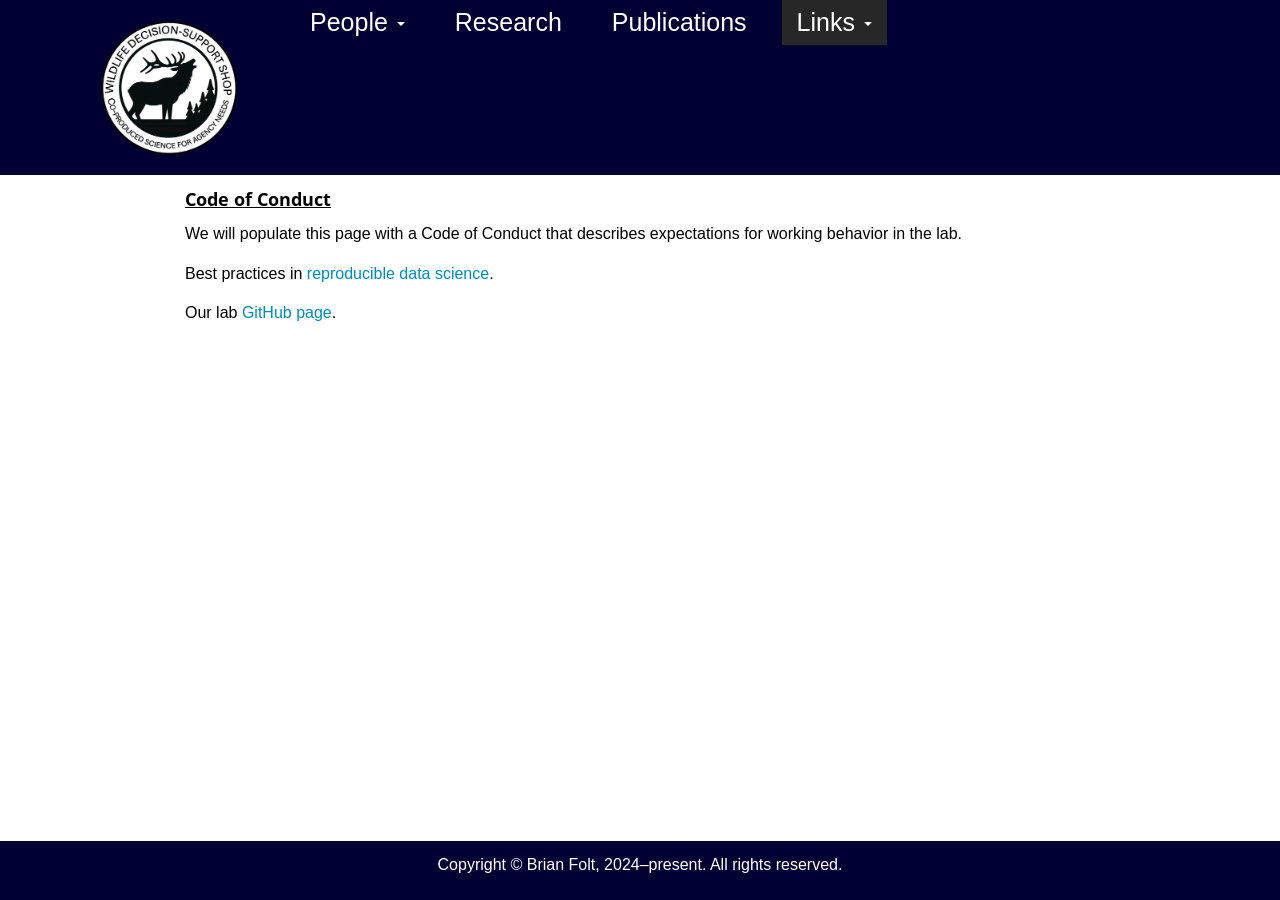
<file: code_of_conduct.html>
<!DOCTYPE html>

<html>

<head>

<meta charset="utf-8" />
<meta name="generator" content="pandoc" />
<meta http-equiv="X-UA-Compatible" content="IE=EDGE" />




<title>code_of_conduct.knit</title>

<script src="site_libs/header-attrs-2.27/header-attrs.js"></script>
<script src="site_libs/jquery-3.6.0/jquery-3.6.0.min.js"></script>
<meta name="viewport" content="width=device-width, initial-scale=1" />
<link href="site_libs/bootstrap-3.3.5/css/yeti.min.css" rel="stylesheet" />
<script src="site_libs/bootstrap-3.3.5/js/bootstrap.min.js"></script>
<script src="site_libs/bootstrap-3.3.5/shim/html5shiv.min.js"></script>
<script src="site_libs/bootstrap-3.3.5/shim/respond.min.js"></script>
<style>h1 {font-size: 34px;}
       h1.title {font-size: 38px;}
       h2 {font-size: 30px;}
       h3 {font-size: 24px;}
       h4 {font-size: 18px;}
       h5 {font-size: 16px;}
       h6 {font-size: 12px;}
       code {color: inherit; background-color: rgba(0, 0, 0, 0.04);}
       pre:not([class]) { background-color: white }</style>
<script src="site_libs/navigation-1.1/tabsets.js"></script>
<link href="site_libs/highlightjs-9.12.0/default.css" rel="stylesheet" />
<script src="site_libs/highlightjs-9.12.0/highlight.js"></script>

<style type="text/css">
  code{white-space: pre-wrap;}
  span.smallcaps{font-variant: small-caps;}
  span.underline{text-decoration: underline;}
  div.column{display: inline-block; vertical-align: top; width: 50%;}
  div.hanging-indent{margin-left: 1.5em; text-indent: -1.5em;}
  ul.task-list{list-style: none;}
    </style>

<style type="text/css">code{white-space: pre;}</style>
<script type="text/javascript">
if (window.hljs) {
  hljs.configure({languages: []});
  hljs.initHighlightingOnLoad();
  if (document.readyState && document.readyState === "complete") {
    window.setTimeout(function() { hljs.initHighlighting(); }, 0);
  }
}
</script>






<link rel="stylesheet" href="styles.css" type="text/css" />



<style type = "text/css">
.main-container {
  max-width: 940px;
  margin-left: auto;
  margin-right: auto;
}
img {
  max-width:100%;
}
.tabbed-pane {
  padding-top: 12px;
}
.html-widget {
  margin-bottom: 20px;
}
button.code-folding-btn:focus {
  outline: none;
}
summary {
  display: list-item;
}
details > summary > p:only-child {
  display: inline;
}
pre code {
  padding: 0;
}
</style>


<style type="text/css">
.dropdown-submenu {
  position: relative;
}
.dropdown-submenu>.dropdown-menu {
  top: 0;
  left: 100%;
  margin-top: -6px;
  margin-left: -1px;
  border-radius: 0 6px 6px 6px;
}
.dropdown-submenu:hover>.dropdown-menu {
  display: block;
}
.dropdown-submenu>a:after {
  display: block;
  content: " ";
  float: right;
  width: 0;
  height: 0;
  border-color: transparent;
  border-style: solid;
  border-width: 5px 0 5px 5px;
  border-left-color: #cccccc;
  margin-top: 5px;
  margin-right: -10px;
}
.dropdown-submenu:hover>a:after {
  border-left-color: #adb5bd;
}
.dropdown-submenu.pull-left {
  float: none;
}
.dropdown-submenu.pull-left>.dropdown-menu {
  left: -100%;
  margin-left: 10px;
  border-radius: 6px 0 6px 6px;
}
</style>

<script type="text/javascript">
// manage active state of menu based on current page
$(document).ready(function () {
  // active menu anchor
  href = window.location.pathname
  href = href.substr(href.lastIndexOf('/') + 1)
  if (href === "")
    href = "index.html";
  var menuAnchor = $('a[href="' + href + '"]');

  // mark the anchor link active (and if it's in a dropdown, also mark that active)
  var dropdown = menuAnchor.closest('li.dropdown');
  if (window.bootstrap) { // Bootstrap 4+
    menuAnchor.addClass('active');
    dropdown.find('> .dropdown-toggle').addClass('active');
  } else { // Bootstrap 3
    menuAnchor.parent().addClass('active');
    dropdown.addClass('active');
  }

  // Navbar adjustments
  var navHeight = $(".navbar").first().height() + 15;
  var style = document.createElement('style');
  var pt = "padding-top: " + navHeight + "px; ";
  var mt = "margin-top: -" + navHeight + "px; ";
  var css = "";
  // offset scroll position for anchor links (for fixed navbar)
  for (var i = 1; i <= 6; i++) {
    css += ".section h" + i + "{ " + pt + mt + "}\n";
  }
  style.innerHTML = "body {" + pt + "padding-bottom: 40px; }\n" + css;
  document.head.appendChild(style);
});
</script>

<!-- tabsets -->

<style type="text/css">
.tabset-dropdown > .nav-tabs {
  display: inline-table;
  max-height: 500px;
  min-height: 44px;
  overflow-y: auto;
  border: 1px solid #ddd;
  border-radius: 4px;
}

.tabset-dropdown > .nav-tabs > li.active:before, .tabset-dropdown > .nav-tabs.nav-tabs-open:before {
  content: "\e259";
  font-family: 'Glyphicons Halflings';
  display: inline-block;
  padding: 10px;
  border-right: 1px solid #ddd;
}

.tabset-dropdown > .nav-tabs.nav-tabs-open > li.active:before {
  content: "\e258";
  font-family: 'Glyphicons Halflings';
  border: none;
}

.tabset-dropdown > .nav-tabs > li.active {
  display: block;
}

.tabset-dropdown > .nav-tabs > li > a,
.tabset-dropdown > .nav-tabs > li > a:focus,
.tabset-dropdown > .nav-tabs > li > a:hover {
  border: none;
  display: inline-block;
  border-radius: 4px;
  background-color: transparent;
}

.tabset-dropdown > .nav-tabs.nav-tabs-open > li {
  display: block;
  float: none;
}

.tabset-dropdown > .nav-tabs > li {
  display: none;
}
</style>

<!-- code folding -->




</head>

<body>


<div class="container-fluid main-container">




<div class="navbar navbar-default  navbar-fixed-top" role="navigation">
  <div class="container">
    <div class="navbar-header">
      <button type="button" class="navbar-toggle collapsed" data-toggle="collapse" data-bs-toggle="collapse" data-target="#navbar" data-bs-target="#navbar">
        <span class="icon-bar"></span>
        <span class="icon-bar"></span>
        <span class="icon-bar"></span>
      </button>
      <a class="navbar-brand" href="index.html"><img src="images/logo.png" alt="Lab Logo" style="height: 150px; display: block; margin: 0 auto;"></a>
    </div>
    <div id="navbar" class="navbar-collapse collapse">
      <ul class="nav navbar-nav">
        <li class="dropdown">
  <a href="#" class="dropdown-toggle" data-toggle="dropdown" role="button" data-bs-toggle="dropdown" aria-expanded="false">
    People
     
    <span class="caret"></span>
  </a>
  <ul class="dropdown-menu" role="menu">
    <li>
      <a href="members.html">Who We Are</a>
    </li>
    <li>
      <a href="opportunities.html">Opportunities</a>
    </li>
  </ul>
</li>
<li>
  <a href="research.html">Research</a>
</li>
<li>
  <a href="publications.html">Publications</a>
</li>
<li class="dropdown">
  <a href="#" class="dropdown-toggle" data-toggle="dropdown" role="button" data-bs-toggle="dropdown" aria-expanded="false">
    Links
     
    <span class="caret"></span>
  </a>
  <ul class="dropdown-menu" role="menu">
    <li>
      <a href="philosophy.html">Philosophy</a>
    </li>
    <li>
      <a href="student_expectations.html">Expectations</a>
    </li>
    <li>
      <a href="code_of_conduct.html">Code of Conduct</a>
    </li>
    <li>
      <a href="prospective_students.html">Prospective Students</a>
    </li>
    <li>
      <a href="tools.html">Tools</a>
    </li>
  </ul>
</li>
      </ul>
      <ul class="nav navbar-nav navbar-right">
        
      </ul>
    </div><!--/.nav-collapse -->
  </div><!--/.container -->
</div><!--/.navbar -->

<div id="header">




</div>


<style type="text/css">
body{ /* Normal  */ font-size: 16px; font-family: Arial; color:black;  line-height: 1.8;}
td {  /* Table  */ font-size: 8px;}
h1.title {font-size: 38px; color: DarkRed;}
h1 { /* Header 1 */ font-size: 28px; color: Black;}
h2 { /* Header 2 */ font-size: 22px; color: Black;}
h3 { /* Header 3 */ font-size: 18px; color: Black; font-weight: bold;}
code.r{ /* Code block */ font-size: 12px;}
pre { /* Code block - determines code spacing between lines */ font-size: 14px;}
.navbar {
  display: flex; /* Align items horizontally */
  justify-content: space-between; /* Space out items */
  align-items: start; /* Top vertical end */
  #align-items: center; /* Center items vertically */
  #align-items: flex-end; /* Lower vertical end */
  height: 175px; /* Set specific height for navbar, adjust as needed */
  background-color: #000033; /* Dark blue color */
}
.navbar-nav a {
  text-decoration: none; /* Optional: remove underline from links */
  color: black; /* Optional: set link color */
}
.navbar-nav li {
  padding: 10px 0 0 0; /* Add padding to top of menu items */
  padding: 0 10px; /* Optional: add padding to menu items */
}
/* Ensure the parent container is relatively positioned */
.parent-container {
  position: relative;
}
.footer {
  background-color: #000033; /* Dark blue color */
  color: white;
  text-align: center;
  padding: 10px 0; /* Adjust padding as needed */
  width: 100%; /* Ensure the footer spans the full width */
  position: fixed; /* Fixed position */
  bottom: 0; /* Stick to the bottom of the viewport */
  left: 0; /* Align the footer to the left edge */
  box-sizing: border-box; /* Include padding in the element's total width and height */
  z-index: 1000; /* Ensure it stays on top of other content */
}
.footer a {
  color: white; /* Footer links color */
  text-decoration: none; /* Remove underline from links */
}
.footer a:hover {
  text-decoration: underline; /* Underline on hover */
}
}</style>
<div id="code-of-conduct" class="section level3">
<h3><u><strong>Code of Conduct</strong></u></h3>
<p>We will populate this page with a Code of Conduct that describes
expectations for working behavior in the lab.</p>
<p>Best practices in <a
href="https://www.britishecologicalsociety.org/wp-content/uploads/2017/12/guide-to-reproducible-code.pdf">reproducible
data science</a>.</p>
<p>Our lab <a href="https://github.com/wildlife-decision-shop">GitHub
page</a>.</p>
<p><br></p>
<!-- Simple Dark Blue Footer -->
<div class="footer">
<p>
Copyright © Brian Folt, 2024–present. All rights reserved.
</p>
</p>
</div>
</div>




</div>

<script>

// add bootstrap table styles to pandoc tables
function bootstrapStylePandocTables() {
  $('tr.odd').parent('tbody').parent('table').addClass('table table-condensed');
}
$(document).ready(function () {
  bootstrapStylePandocTables();
});


</script>

<!-- tabsets -->

<script>
$(document).ready(function () {
  window.buildTabsets("TOC");
});

$(document).ready(function () {
  $('.tabset-dropdown > .nav-tabs > li').click(function () {
    $(this).parent().toggleClass('nav-tabs-open');
  });
});
</script>

<!-- code folding -->


<!-- dynamically load mathjax for compatibility with self-contained -->
<script>
  (function () {
    var script = document.createElement("script");
    script.type = "text/javascript";
    script.src  = "https://mathjax.rstudio.com/latest/MathJax.js?config=TeX-AMS-MML_HTMLorMML";
    document.getElementsByTagName("head")[0].appendChild(script);
  })();
</script>

</body>
</html>
</file>
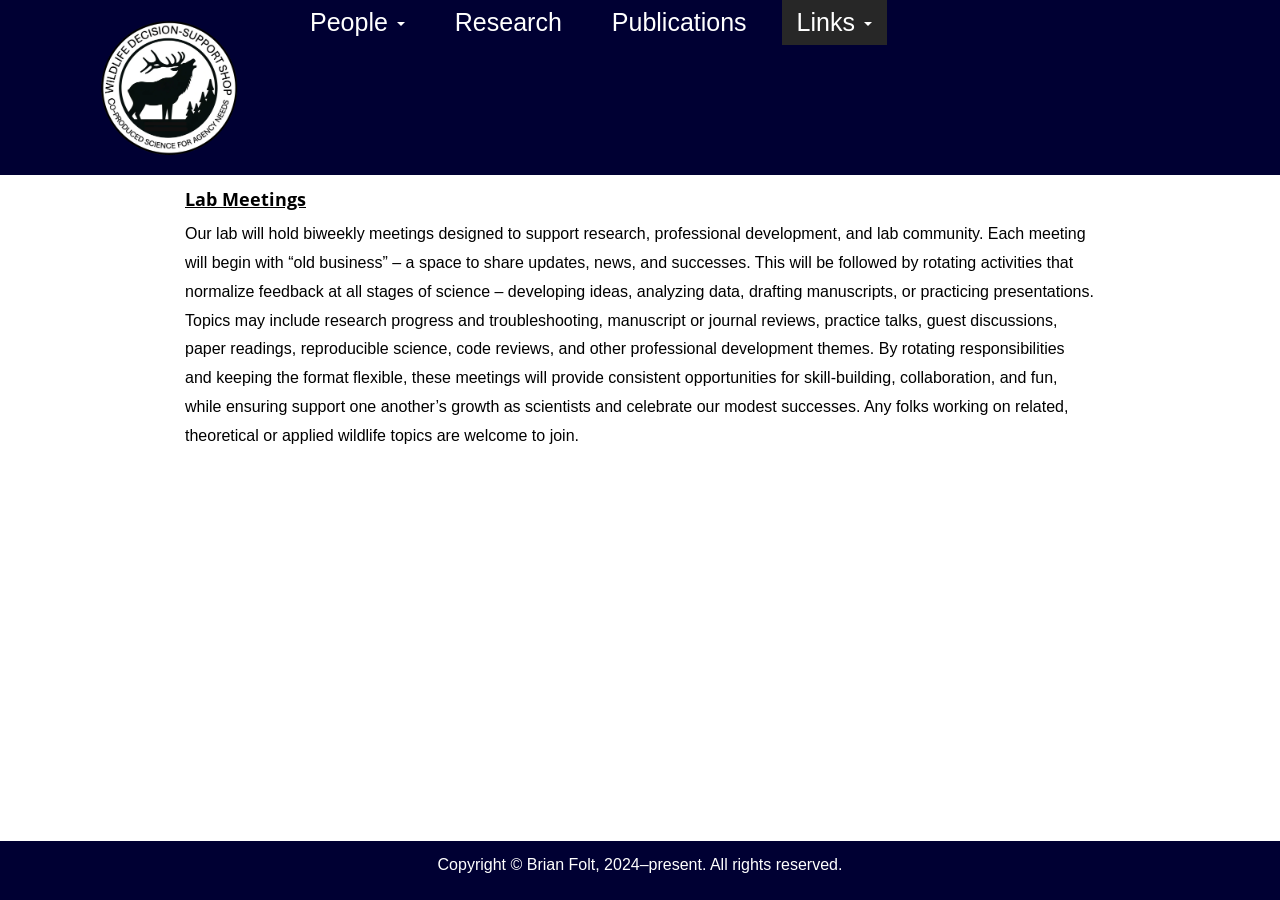
<file: lab_meetings.html>
<!DOCTYPE html>

<html>

<head>

<meta charset="utf-8" />
<meta name="generator" content="pandoc" />
<meta http-equiv="X-UA-Compatible" content="IE=EDGE" />




<title>lab_meetings.knit</title>

<script src="site_libs/header-attrs-2.29/header-attrs.js"></script>
<script src="site_libs/jquery-3.6.0/jquery-3.6.0.min.js"></script>
<meta name="viewport" content="width=device-width, initial-scale=1" />
<link href="site_libs/bootstrap-3.3.5/css/yeti.min.css" rel="stylesheet" />
<script src="site_libs/bootstrap-3.3.5/js/bootstrap.min.js"></script>
<script src="site_libs/bootstrap-3.3.5/shim/html5shiv.min.js"></script>
<script src="site_libs/bootstrap-3.3.5/shim/respond.min.js"></script>
<style>h1 {font-size: 34px;}
       h1.title {font-size: 38px;}
       h2 {font-size: 30px;}
       h3 {font-size: 24px;}
       h4 {font-size: 18px;}
       h5 {font-size: 16px;}
       h6 {font-size: 12px;}
       code {color: inherit; background-color: rgba(0, 0, 0, 0.04);}
       pre:not([class]) { background-color: white }</style>
<script src="site_libs/navigation-1.1/tabsets.js"></script>
<link href="site_libs/highlightjs-9.12.0/default.css" rel="stylesheet" />
<script src="site_libs/highlightjs-9.12.0/highlight.js"></script>

<style type="text/css">
  code{white-space: pre-wrap;}
  span.smallcaps{font-variant: small-caps;}
  span.underline{text-decoration: underline;}
  div.column{display: inline-block; vertical-align: top; width: 50%;}
  div.hanging-indent{margin-left: 1.5em; text-indent: -1.5em;}
  ul.task-list{list-style: none;}
    </style>

<style type="text/css">code{white-space: pre;}</style>
<script type="text/javascript">
if (window.hljs) {
  hljs.configure({languages: []});
  hljs.initHighlightingOnLoad();
  if (document.readyState && document.readyState === "complete") {
    window.setTimeout(function() { hljs.initHighlighting(); }, 0);
  }
}
</script>






<link rel="stylesheet" href="styles.css" type="text/css" />



<style type = "text/css">
.main-container {
  max-width: 940px;
  margin-left: auto;
  margin-right: auto;
}
img {
  max-width:100%;
}
.tabbed-pane {
  padding-top: 12px;
}
.html-widget {
  margin-bottom: 20px;
}
button.code-folding-btn:focus {
  outline: none;
}
summary {
  display: list-item;
}
details > summary > p:only-child {
  display: inline;
}
pre code {
  padding: 0;
}
</style>


<style type="text/css">
.dropdown-submenu {
  position: relative;
}
.dropdown-submenu>.dropdown-menu {
  top: 0;
  left: 100%;
  margin-top: -6px;
  margin-left: -1px;
  border-radius: 0 6px 6px 6px;
}
.dropdown-submenu:hover>.dropdown-menu {
  display: block;
}
.dropdown-submenu>a:after {
  display: block;
  content: " ";
  float: right;
  width: 0;
  height: 0;
  border-color: transparent;
  border-style: solid;
  border-width: 5px 0 5px 5px;
  border-left-color: #cccccc;
  margin-top: 5px;
  margin-right: -10px;
}
.dropdown-submenu:hover>a:after {
  border-left-color: #adb5bd;
}
.dropdown-submenu.pull-left {
  float: none;
}
.dropdown-submenu.pull-left>.dropdown-menu {
  left: -100%;
  margin-left: 10px;
  border-radius: 6px 0 6px 6px;
}
</style>

<script type="text/javascript">
// manage active state of menu based on current page
$(document).ready(function () {
  // active menu anchor
  href = window.location.pathname
  href = href.substr(href.lastIndexOf('/') + 1)
  if (href === "")
    href = "index.html";
  var menuAnchor = $('a[href="' + href + '"]');

  // mark the anchor link active (and if it's in a dropdown, also mark that active)
  var dropdown = menuAnchor.closest('li.dropdown');
  if (window.bootstrap) { // Bootstrap 4+
    menuAnchor.addClass('active');
    dropdown.find('> .dropdown-toggle').addClass('active');
  } else { // Bootstrap 3
    menuAnchor.parent().addClass('active');
    dropdown.addClass('active');
  }

  // Navbar adjustments
  var navHeight = $(".navbar").first().height() + 15;
  var style = document.createElement('style');
  var pt = "padding-top: " + navHeight + "px; ";
  var mt = "margin-top: -" + navHeight + "px; ";
  var css = "";
  // offset scroll position for anchor links (for fixed navbar)
  for (var i = 1; i <= 6; i++) {
    css += ".section h" + i + "{ " + pt + mt + "}\n";
  }
  style.innerHTML = "body {" + pt + "padding-bottom: 40px; }\n" + css;
  document.head.appendChild(style);
});
</script>

<!-- tabsets -->

<style type="text/css">
.tabset-dropdown > .nav-tabs {
  display: inline-table;
  max-height: 500px;
  min-height: 44px;
  overflow-y: auto;
  border: 1px solid #ddd;
  border-radius: 4px;
}

.tabset-dropdown > .nav-tabs > li.active:before, .tabset-dropdown > .nav-tabs.nav-tabs-open:before {
  content: "\e259";
  font-family: 'Glyphicons Halflings';
  display: inline-block;
  padding: 10px;
  border-right: 1px solid #ddd;
}

.tabset-dropdown > .nav-tabs.nav-tabs-open > li.active:before {
  content: "\e258";
  font-family: 'Glyphicons Halflings';
  border: none;
}

.tabset-dropdown > .nav-tabs > li.active {
  display: block;
}

.tabset-dropdown > .nav-tabs > li > a,
.tabset-dropdown > .nav-tabs > li > a:focus,
.tabset-dropdown > .nav-tabs > li > a:hover {
  border: none;
  display: inline-block;
  border-radius: 4px;
  background-color: transparent;
}

.tabset-dropdown > .nav-tabs.nav-tabs-open > li {
  display: block;
  float: none;
}

.tabset-dropdown > .nav-tabs > li {
  display: none;
}
</style>

<!-- code folding -->




</head>

<body>


<div class="container-fluid main-container">




<div class="navbar navbar-default  navbar-fixed-top" role="navigation">
  <div class="container">
    <div class="navbar-header">
      <button type="button" class="navbar-toggle collapsed" data-toggle="collapse" data-bs-toggle="collapse" data-target="#navbar" data-bs-target="#navbar">
        <span class="icon-bar"></span>
        <span class="icon-bar"></span>
        <span class="icon-bar"></span>
      </button>
      <a class="navbar-brand" href="index.html"><img src="images/logo.png" alt="Lab Logo" style="height: 150px; display: block; margin: 0 auto;"></a>
    </div>
    <div id="navbar" class="navbar-collapse collapse">
      <ul class="nav navbar-nav">
        <li class="dropdown">
  <a href="#" class="dropdown-toggle" data-toggle="dropdown" role="button" data-bs-toggle="dropdown" aria-expanded="false">
    People
     
    <span class="caret"></span>
  </a>
  <ul class="dropdown-menu" role="menu">
    <li>
      <a href="members.html">Who We Are</a>
    </li>
    <li>
      <a href="opportunities.html">Opportunities</a>
    </li>
  </ul>
</li>
<li>
  <a href="research.html">Research</a>
</li>
<li>
  <a href="publications.html">Publications</a>
</li>
<li class="dropdown">
  <a href="#" class="dropdown-toggle" data-toggle="dropdown" role="button" data-bs-toggle="dropdown" aria-expanded="false">
    Links
     
    <span class="caret"></span>
  </a>
  <ul class="dropdown-menu" role="menu">
    <li>
      <a href="philosophy.html">Philosophy</a>
    </li>
    <li>
      <a href="student_expectations.html">Expectations</a>
    </li>
    <li>
      <a href="code_of_conduct.html">Code of Conduct</a>
    </li>
    <li>
      <a href="lab_meetings.html">Lab Meetings</a>
    </li>
    <li>
      <a href="prospective_students.html">Prospective Students</a>
    </li>
    <li>
      <a href="tools.html">Tools</a>
    </li>
  </ul>
</li>
      </ul>
      <ul class="nav navbar-nav navbar-right">
        
      </ul>
    </div><!--/.nav-collapse -->
  </div><!--/.container -->
</div><!--/.navbar -->

<div id="header">




</div>


<style type="text/css">
body{ /* Normal  */ font-size: 16px; font-family: Arial; color:black;  line-height: 1.8;}
td {  /* Table  */ font-size: 8px;}
h1.title {font-size: 38px; color: DarkRed;}
h1 { /* Header 1 */ font-size: 28px; color: Black;}
h2 { /* Header 2 */ font-size: 22px; color: Black;}
h3 { /* Header 3 */ font-size: 18px; color: Black; font-weight: bold;}
code.r{ /* Code block */ font-size: 12px;}
pre { /* Code block - determines code spacing between lines */ font-size: 14px;}
.navbar {
  display: flex; /* Align items horizontally */
  justify-content: space-between; /* Space out items */
  align-items: start; /* Top vertical end */
  #align-items: center; /* Center items vertically */
  #align-items: flex-end; /* Lower vertical end */
  height: 175px; /* Set specific height for navbar, adjust as needed */
  background-color: #000033; /* Dark blue color */
}
.navbar-nav a {
  text-decoration: none; /* Optional: remove underline from links */
  color: black; /* Optional: set link color */
}
.navbar-nav li {
  padding: 10px 0 0 0; /* Add padding to top of menu items */
  padding: 0 10px; /* Optional: add padding to menu items */
}
/* Ensure the parent container is relatively positioned */
.parent-container {
  position: relative;
}
.footer {
  background-color: #000033; /* Dark blue color */
  color: white;
  text-align: center;
  padding: 10px 0; /* Adjust padding as needed */
  width: 100%; /* Ensure the footer spans the full width */
  position: fixed; /* Fixed position */
  bottom: 0; /* Stick to the bottom of the viewport */
  left: 0; /* Align the footer to the left edge */
  box-sizing: border-box; /* Include padding in the element's total width and height */
  z-index: 1000; /* Ensure it stays on top of other content */
}
.footer a {
  color: white; /* Footer links color */
  text-decoration: none; /* Remove underline from links */
}
.footer a:hover {
  text-decoration: underline; /* Underline on hover */
}
}</style>
<div id="lab-meetings" class="section level3">
<h3><u><strong>Lab Meetings</strong></u></h3>
<p>Our lab will hold biweekly meetings designed to support research,
professional development, and lab community. Each meeting will begin
with “old business” – a space to share updates, news, and successes.
This will be followed by rotating activities that normalize feedback at
all stages of science – developing ideas, analyzing data, drafting
manuscripts, or practicing presentations. Topics may include research
progress and troubleshooting, manuscript or journal reviews, practice
talks, guest discussions, paper readings, reproducible science, code
reviews, and other professional development themes. By rotating
responsibilities and keeping the format flexible, these meetings will
provide consistent opportunities for skill-building, collaboration, and
fun, while ensuring support one another’s growth as scientists and
celebrate our modest successes. Any folks working on related,
theoretical or applied wildlife topics are welcome to join.</p>
<p><br></p>
<!-- Simple Dark Blue Footer -->
<div class="footer">
<p>
Copyright © Brian Folt, 2024–present. All rights reserved.
</p>
</p>
</div>
</div>




</div>

<script>

// add bootstrap table styles to pandoc tables
function bootstrapStylePandocTables() {
  $('tr.odd').parent('tbody').parent('table').addClass('table table-condensed');
}
$(document).ready(function () {
  bootstrapStylePandocTables();
});


</script>

<!-- tabsets -->

<script>
$(document).ready(function () {
  window.buildTabsets("TOC");
});

$(document).ready(function () {
  $('.tabset-dropdown > .nav-tabs > li').click(function () {
    $(this).parent().toggleClass('nav-tabs-open');
  });
});
</script>

<!-- code folding -->


<!-- dynamically load mathjax for compatibility with self-contained -->
<script>
  (function () {
    var script = document.createElement("script");
    script.type = "text/javascript";
    script.src  = "https://mathjax.rstudio.com/latest/MathJax.js?config=TeX-AMS-MML_HTMLorMML";
    document.getElementsByTagName("head")[0].appendChild(script);
  })();
</script>

</body>
</html>
</file>
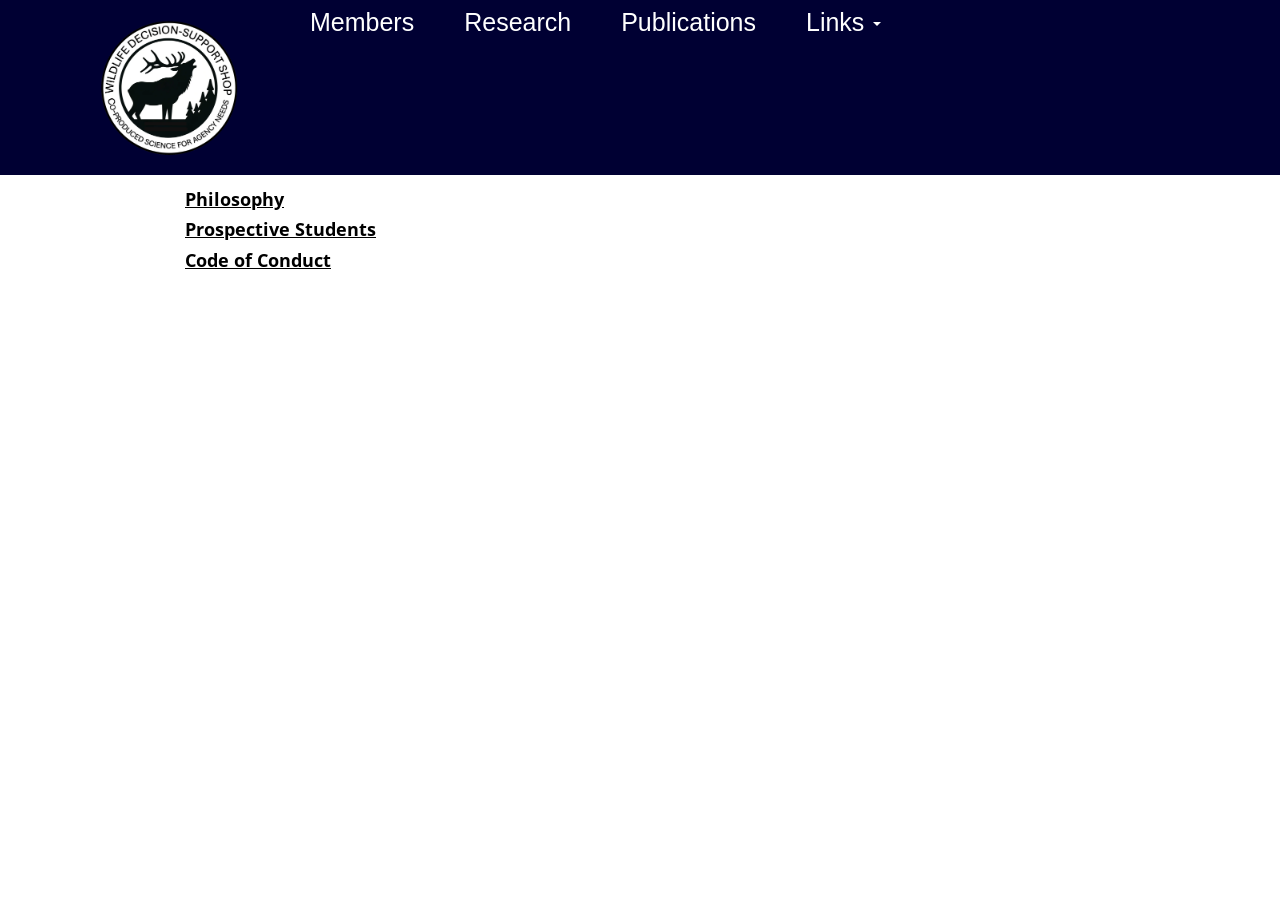
<file: links.html>
<!DOCTYPE html>

<html>

<head>

<meta charset="utf-8" />
<meta name="generator" content="pandoc" />
<meta http-equiv="X-UA-Compatible" content="IE=EDGE" />




<title>links.knit</title>

<script src="site_libs/header-attrs-2.27/header-attrs.js"></script>
<script src="site_libs/jquery-3.6.0/jquery-3.6.0.min.js"></script>
<meta name="viewport" content="width=device-width, initial-scale=1" />
<link href="site_libs/bootstrap-3.3.5/css/yeti.min.css" rel="stylesheet" />
<script src="site_libs/bootstrap-3.3.5/js/bootstrap.min.js"></script>
<script src="site_libs/bootstrap-3.3.5/shim/html5shiv.min.js"></script>
<script src="site_libs/bootstrap-3.3.5/shim/respond.min.js"></script>
<style>h1 {font-size: 34px;}
       h1.title {font-size: 38px;}
       h2 {font-size: 30px;}
       h3 {font-size: 24px;}
       h4 {font-size: 18px;}
       h5 {font-size: 16px;}
       h6 {font-size: 12px;}
       code {color: inherit; background-color: rgba(0, 0, 0, 0.04);}
       pre:not([class]) { background-color: white }</style>
<script src="site_libs/navigation-1.1/tabsets.js"></script>
<link href="site_libs/highlightjs-9.12.0/default.css" rel="stylesheet" />
<script src="site_libs/highlightjs-9.12.0/highlight.js"></script>

<style type="text/css">
  code{white-space: pre-wrap;}
  span.smallcaps{font-variant: small-caps;}
  span.underline{text-decoration: underline;}
  div.column{display: inline-block; vertical-align: top; width: 50%;}
  div.hanging-indent{margin-left: 1.5em; text-indent: -1.5em;}
  ul.task-list{list-style: none;}
    </style>

<style type="text/css">code{white-space: pre;}</style>
<script type="text/javascript">
if (window.hljs) {
  hljs.configure({languages: []});
  hljs.initHighlightingOnLoad();
  if (document.readyState && document.readyState === "complete") {
    window.setTimeout(function() { hljs.initHighlighting(); }, 0);
  }
}
</script>






<link rel="stylesheet" href="styles.css" type="text/css" />



<style type = "text/css">
.main-container {
  max-width: 940px;
  margin-left: auto;
  margin-right: auto;
}
img {
  max-width:100%;
}
.tabbed-pane {
  padding-top: 12px;
}
.html-widget {
  margin-bottom: 20px;
}
button.code-folding-btn:focus {
  outline: none;
}
summary {
  display: list-item;
}
details > summary > p:only-child {
  display: inline;
}
pre code {
  padding: 0;
}
</style>


<style type="text/css">
.dropdown-submenu {
  position: relative;
}
.dropdown-submenu>.dropdown-menu {
  top: 0;
  left: 100%;
  margin-top: -6px;
  margin-left: -1px;
  border-radius: 0 6px 6px 6px;
}
.dropdown-submenu:hover>.dropdown-menu {
  display: block;
}
.dropdown-submenu>a:after {
  display: block;
  content: " ";
  float: right;
  width: 0;
  height: 0;
  border-color: transparent;
  border-style: solid;
  border-width: 5px 0 5px 5px;
  border-left-color: #cccccc;
  margin-top: 5px;
  margin-right: -10px;
}
.dropdown-submenu:hover>a:after {
  border-left-color: #adb5bd;
}
.dropdown-submenu.pull-left {
  float: none;
}
.dropdown-submenu.pull-left>.dropdown-menu {
  left: -100%;
  margin-left: 10px;
  border-radius: 6px 0 6px 6px;
}
</style>

<script type="text/javascript">
// manage active state of menu based on current page
$(document).ready(function () {
  // active menu anchor
  href = window.location.pathname
  href = href.substr(href.lastIndexOf('/') + 1)
  if (href === "")
    href = "index.html";
  var menuAnchor = $('a[href="' + href + '"]');

  // mark the anchor link active (and if it's in a dropdown, also mark that active)
  var dropdown = menuAnchor.closest('li.dropdown');
  if (window.bootstrap) { // Bootstrap 4+
    menuAnchor.addClass('active');
    dropdown.find('> .dropdown-toggle').addClass('active');
  } else { // Bootstrap 3
    menuAnchor.parent().addClass('active');
    dropdown.addClass('active');
  }

  // Navbar adjustments
  var navHeight = $(".navbar").first().height() + 15;
  var style = document.createElement('style');
  var pt = "padding-top: " + navHeight + "px; ";
  var mt = "margin-top: -" + navHeight + "px; ";
  var css = "";
  // offset scroll position for anchor links (for fixed navbar)
  for (var i = 1; i <= 6; i++) {
    css += ".section h" + i + "{ " + pt + mt + "}\n";
  }
  style.innerHTML = "body {" + pt + "padding-bottom: 40px; }\n" + css;
  document.head.appendChild(style);
});
</script>

<!-- tabsets -->

<style type="text/css">
.tabset-dropdown > .nav-tabs {
  display: inline-table;
  max-height: 500px;
  min-height: 44px;
  overflow-y: auto;
  border: 1px solid #ddd;
  border-radius: 4px;
}

.tabset-dropdown > .nav-tabs > li.active:before, .tabset-dropdown > .nav-tabs.nav-tabs-open:before {
  content: "\e259";
  font-family: 'Glyphicons Halflings';
  display: inline-block;
  padding: 10px;
  border-right: 1px solid #ddd;
}

.tabset-dropdown > .nav-tabs.nav-tabs-open > li.active:before {
  content: "\e258";
  font-family: 'Glyphicons Halflings';
  border: none;
}

.tabset-dropdown > .nav-tabs > li.active {
  display: block;
}

.tabset-dropdown > .nav-tabs > li > a,
.tabset-dropdown > .nav-tabs > li > a:focus,
.tabset-dropdown > .nav-tabs > li > a:hover {
  border: none;
  display: inline-block;
  border-radius: 4px;
  background-color: transparent;
}

.tabset-dropdown > .nav-tabs.nav-tabs-open > li {
  display: block;
  float: none;
}

.tabset-dropdown > .nav-tabs > li {
  display: none;
}
</style>

<!-- code folding -->




</head>

<body>


<div class="container-fluid main-container">




<div class="navbar navbar-default  navbar-fixed-top" role="navigation">
  <div class="container">
    <div class="navbar-header">
      <button type="button" class="navbar-toggle collapsed" data-toggle="collapse" data-bs-toggle="collapse" data-target="#navbar" data-bs-target="#navbar">
        <span class="icon-bar"></span>
        <span class="icon-bar"></span>
        <span class="icon-bar"></span>
      </button>
      <a class="navbar-brand" href="index.html"><img src="images/logo.png" alt="Lab Logo" style="height: 150px; display: block; margin: 0 auto;"></a>
    </div>
    <div id="navbar" class="navbar-collapse collapse">
      <ul class="nav navbar-nav">
        <li>
  <a href="members.html">Members</a>
</li>
<li>
  <a href="research.html">Research</a>
</li>
<li>
  <a href="publications.html">Publications</a>
</li>
<li class="dropdown">
  <a href="#" class="dropdown-toggle" data-toggle="dropdown" role="button" data-bs-toggle="dropdown" aria-expanded="false">
    Links
     
    <span class="caret"></span>
  </a>
  <ul class="dropdown-menu" role="menu">
    <li>
      <a href="philosophy.html">Philosophy</a>
    </li>
    <li>
      <a href="prospective_students.html">Prospective Students</a>
    </li>
    <li>
      <a href="code_of_conduct.html">Code of Conduct</a>
    </li>
  </ul>
</li>
      </ul>
      <ul class="nav navbar-nav navbar-right">
        
      </ul>
    </div><!--/.nav-collapse -->
  </div><!--/.container -->
</div><!--/.navbar -->

<div id="header">




</div>


<style type="text/css">
body{ /* Normal  */ font-size: 16px; font-family: Arial; color:black}
td {  /* Table  */ font-size: 8px;}
h1.title {font-size: 38px; color: DarkRed;}
h1 { /* Header 1 */ font-size: 28px; color: Black;}
h2 { /* Header 2 */ font-size: 22px; color: Black;}
h3 { /* Header 3 */ font-size: 18px; color: Black;}
code.r{ /* Code block */ font-size: 12px;}
pre { /* Code block - determines code spacing between lines */ font-size: 14px;}
.navbar {
  display: flex; /* Align items horizontally */
  justify-content: space-between; /* Space out items */
  align-items: start; /* Top vertical end */
  #align-items: center; /* Center items vertically */
  #align-items: flex-end; /* Lower vertical end */
  height: 175px; /* Set specific height for navbar, adjust as needed */
  background-color: #000033; /* Dark blue color */
}
.navbar-nav a {
  text-decoration: none; /* Optional: remove underline from links */
  color: black; /* Optional: set link color */
}
.navbar-nav li {
  padding: 10px 0 0 0; /* Add padding to top of menu items */
  padding: 0 10px; /* Optional: add padding to menu items */
}
}</style>
<div id="philosophy" class="section level3">
<h3><u><strong>Philosophy</strong></u></h3>
</div>
<div id="prospective-students" class="section level3">
<h3><u><strong>Prospective Students</strong></u></h3>
</div>
<div id="code-of-conduct" class="section level3">
<h3><u><strong>Code of Conduct</strong></u></h3>
</div>




</div>

<script>

// add bootstrap table styles to pandoc tables
function bootstrapStylePandocTables() {
  $('tr.odd').parent('tbody').parent('table').addClass('table table-condensed');
}
$(document).ready(function () {
  bootstrapStylePandocTables();
});


</script>

<!-- tabsets -->

<script>
$(document).ready(function () {
  window.buildTabsets("TOC");
});

$(document).ready(function () {
  $('.tabset-dropdown > .nav-tabs > li').click(function () {
    $(this).parent().toggleClass('nav-tabs-open');
  });
});
</script>

<!-- code folding -->


<!-- dynamically load mathjax for compatibility with self-contained -->
<script>
  (function () {
    var script = document.createElement("script");
    script.type = "text/javascript";
    script.src  = "https://mathjax.rstudio.com/latest/MathJax.js?config=TeX-AMS-MML_HTMLorMML";
    document.getElementsByTagName("head")[0].appendChild(script);
  })();
</script>

</body>
</html>
</file>
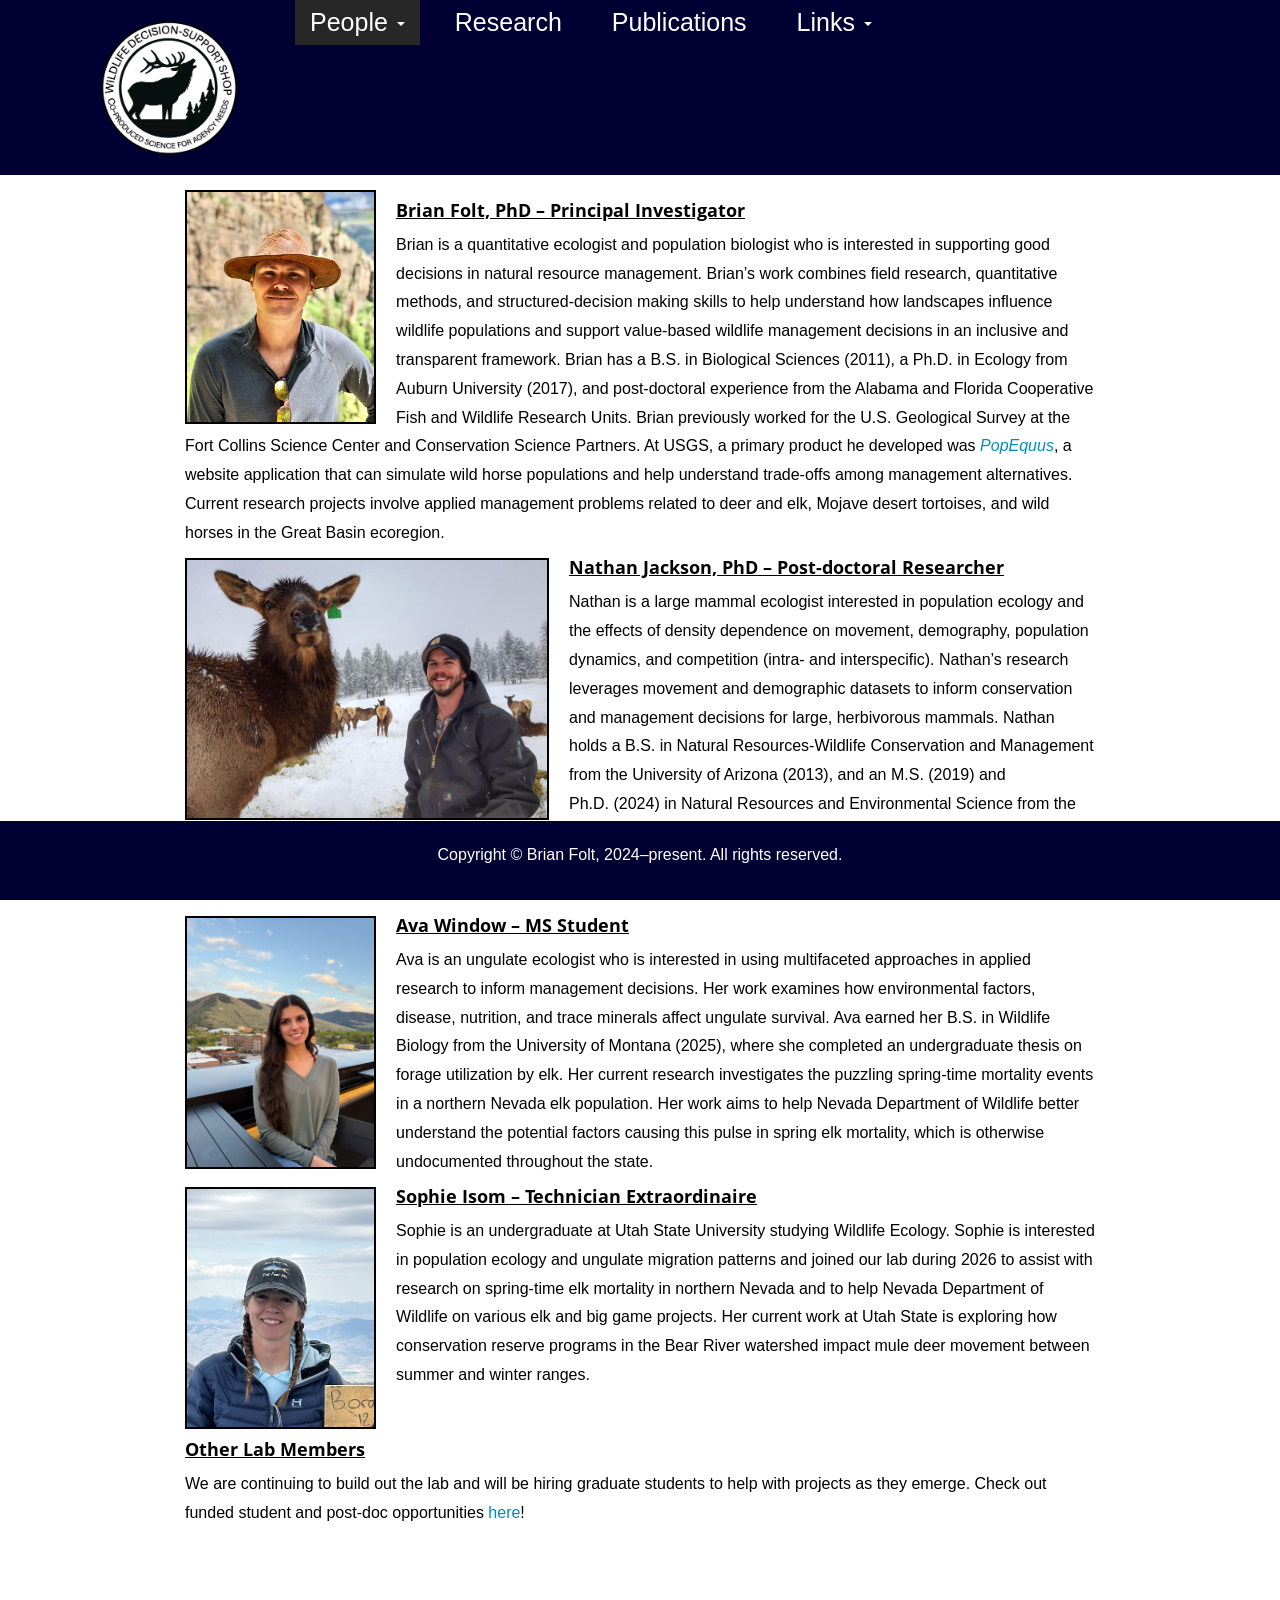
<file: members.html>
<!DOCTYPE html>

<html>

<head>

<meta charset="utf-8" />
<meta name="generator" content="pandoc" />
<meta http-equiv="X-UA-Compatible" content="IE=EDGE" />




<title>members.knit</title>

<script src="site_libs/header-attrs-2.30/header-attrs.js"></script>
<script src="site_libs/jquery-3.6.0/jquery-3.6.0.min.js"></script>
<meta name="viewport" content="width=device-width, initial-scale=1" />
<link href="site_libs/bootstrap-3.3.5/css/yeti.min.css" rel="stylesheet" />
<script src="site_libs/bootstrap-3.3.5/js/bootstrap.min.js"></script>
<script src="site_libs/bootstrap-3.3.5/shim/html5shiv.min.js"></script>
<script src="site_libs/bootstrap-3.3.5/shim/respond.min.js"></script>
<style>h1 {font-size: 34px;}
       h1.title {font-size: 38px;}
       h2 {font-size: 30px;}
       h3 {font-size: 24px;}
       h4 {font-size: 18px;}
       h5 {font-size: 16px;}
       h6 {font-size: 12px;}
       code {color: inherit; background-color: rgba(0, 0, 0, 0.04);}
       pre:not([class]) { background-color: white }</style>
<script src="site_libs/navigation-1.1/tabsets.js"></script>
<link href="site_libs/highlightjs-9.12.0/default.css" rel="stylesheet" />
<script src="site_libs/highlightjs-9.12.0/highlight.js"></script>

<style type="text/css">
  code{white-space: pre-wrap;}
  span.smallcaps{font-variant: small-caps;}
  span.underline{text-decoration: underline;}
  div.column{display: inline-block; vertical-align: top; width: 50%;}
  div.hanging-indent{margin-left: 1.5em; text-indent: -1.5em;}
  ul.task-list{list-style: none;}
    </style>

<style type="text/css">code{white-space: pre;}</style>
<script type="text/javascript">
if (window.hljs) {
  hljs.configure({languages: []});
  hljs.initHighlightingOnLoad();
  if (document.readyState && document.readyState === "complete") {
    window.setTimeout(function() { hljs.initHighlighting(); }, 0);
  }
}
</script>






<link rel="stylesheet" href="styles.css" type="text/css" />



<style type = "text/css">
.main-container {
  max-width: 940px;
  margin-left: auto;
  margin-right: auto;
}
img {
  max-width:100%;
}
.tabbed-pane {
  padding-top: 12px;
}
.html-widget {
  margin-bottom: 20px;
}
button.code-folding-btn:focus {
  outline: none;
}
summary {
  display: list-item;
}
details > summary > p:only-child {
  display: inline;
}
pre code {
  padding: 0;
}
</style>


<style type="text/css">
.dropdown-submenu {
  position: relative;
}
.dropdown-submenu>.dropdown-menu {
  top: 0;
  left: 100%;
  margin-top: -6px;
  margin-left: -1px;
  border-radius: 0 6px 6px 6px;
}
.dropdown-submenu:hover>.dropdown-menu {
  display: block;
}
.dropdown-submenu>a:after {
  display: block;
  content: " ";
  float: right;
  width: 0;
  height: 0;
  border-color: transparent;
  border-style: solid;
  border-width: 5px 0 5px 5px;
  border-left-color: #cccccc;
  margin-top: 5px;
  margin-right: -10px;
}
.dropdown-submenu:hover>a:after {
  border-left-color: #adb5bd;
}
.dropdown-submenu.pull-left {
  float: none;
}
.dropdown-submenu.pull-left>.dropdown-menu {
  left: -100%;
  margin-left: 10px;
  border-radius: 6px 0 6px 6px;
}
</style>

<script type="text/javascript">
// manage active state of menu based on current page
$(document).ready(function () {
  // active menu anchor
  href = window.location.pathname
  href = href.substr(href.lastIndexOf('/') + 1)
  if (href === "")
    href = "index.html";
  var menuAnchor = $('a[href="' + href + '"]');

  // mark the anchor link active (and if it's in a dropdown, also mark that active)
  var dropdown = menuAnchor.closest('li.dropdown');
  if (window.bootstrap) { // Bootstrap 4+
    menuAnchor.addClass('active');
    dropdown.find('> .dropdown-toggle').addClass('active');
  } else { // Bootstrap 3
    menuAnchor.parent().addClass('active');
    dropdown.addClass('active');
  }

  // Navbar adjustments
  var navHeight = $(".navbar").first().height() + 15;
  var style = document.createElement('style');
  var pt = "padding-top: " + navHeight + "px; ";
  var mt = "margin-top: -" + navHeight + "px; ";
  var css = "";
  // offset scroll position for anchor links (for fixed navbar)
  for (var i = 1; i <= 6; i++) {
    css += ".section h" + i + "{ " + pt + mt + "}\n";
  }
  style.innerHTML = "body {" + pt + "padding-bottom: 40px; }\n" + css;
  document.head.appendChild(style);
});
</script>

<!-- tabsets -->

<style type="text/css">
.tabset-dropdown > .nav-tabs {
  display: inline-table;
  max-height: 500px;
  min-height: 44px;
  overflow-y: auto;
  border: 1px solid #ddd;
  border-radius: 4px;
}

.tabset-dropdown > .nav-tabs > li.active:before, .tabset-dropdown > .nav-tabs.nav-tabs-open:before {
  content: "\e259";
  font-family: 'Glyphicons Halflings';
  display: inline-block;
  padding: 10px;
  border-right: 1px solid #ddd;
}

.tabset-dropdown > .nav-tabs.nav-tabs-open > li.active:before {
  content: "\e258";
  font-family: 'Glyphicons Halflings';
  border: none;
}

.tabset-dropdown > .nav-tabs > li.active {
  display: block;
}

.tabset-dropdown > .nav-tabs > li > a,
.tabset-dropdown > .nav-tabs > li > a:focus,
.tabset-dropdown > .nav-tabs > li > a:hover {
  border: none;
  display: inline-block;
  border-radius: 4px;
  background-color: transparent;
}

.tabset-dropdown > .nav-tabs.nav-tabs-open > li {
  display: block;
  float: none;
}

.tabset-dropdown > .nav-tabs > li {
  display: none;
}
</style>

<!-- code folding -->




</head>

<body>


<div class="container-fluid main-container">




<div class="navbar navbar-default  navbar-fixed-top" role="navigation">
  <div class="container">
    <div class="navbar-header">
      <button type="button" class="navbar-toggle collapsed" data-toggle="collapse" data-bs-toggle="collapse" data-target="#navbar" data-bs-target="#navbar">
        <span class="icon-bar"></span>
        <span class="icon-bar"></span>
        <span class="icon-bar"></span>
      </button>
      <a class="navbar-brand" href="index.html"><img src="images/logo.png" alt="Lab Logo" style="height: 150px; display: block; margin: 0 auto;"></a>
    </div>
    <div id="navbar" class="navbar-collapse collapse">
      <ul class="nav navbar-nav">
        <li class="dropdown">
  <a href="#" class="dropdown-toggle" data-toggle="dropdown" role="button" data-bs-toggle="dropdown" aria-expanded="false">
    People
     
    <span class="caret"></span>
  </a>
  <ul class="dropdown-menu" role="menu">
    <li>
      <a href="members.html">Who We Are</a>
    </li>
    <li>
      <a href="opportunities.html">Opportunities</a>
    </li>
  </ul>
</li>
<li>
  <a href="research.html">Research</a>
</li>
<li>
  <a href="publications.html">Publications</a>
</li>
<li class="dropdown">
  <a href="#" class="dropdown-toggle" data-toggle="dropdown" role="button" data-bs-toggle="dropdown" aria-expanded="false">
    Links
     
    <span class="caret"></span>
  </a>
  <ul class="dropdown-menu" role="menu">
    <li>
      <a href="philosophy.html">Philosophy</a>
    </li>
    <li>
      <a href="student_expectations.html">Expectations</a>
    </li>
    <li>
      <a href="code_of_conduct.html">Code of Conduct</a>
    </li>
    <li>
      <a href="lab_meetings.html">Lab Meetings</a>
    </li>
    <li>
      <a href="prospective_students.html">Prospective Students</a>
    </li>
    <li>
      <a href="tools.html">Tools</a>
    </li>
  </ul>
</li>
      </ul>
      <ul class="nav navbar-nav navbar-right">
        
      </ul>
    </div><!--/.nav-collapse -->
  </div><!--/.container -->
</div><!--/.navbar -->

<div id="header">




</div>


<style type="text/css">
body{ /* Normal  */ font-size: 16px; font-family: Arial; color:black;  line-height: 1.8;}
td {  /* Table  */ font-size: 8px;}
h1.title {font-size: 38px; color: DarkRed;}
h1 { /* Header 1 */ font-size: 28px; color: Black;}
h2 { /* Header 2 */ font-size: 22px; color: Black;}
h3 { /* Header 3 */ font-size: 18px; color: Black; font-weight: bold;}
code.r{ /* Code block */ font-size: 12px;}
pre { /* Code block - determines code spacing between lines */ font-size: 14px;}
.navbar {
  display: flex; /* Align items horizontally */
  justify-content: space-between; /* Space out items */
  align-items: start; /* Top vertical end */
  #align-items: center; /* Center items vertically */
  #align-items: flex-end; /* Lower vertical end */
  height: 175px; /* Set specific height for navbar, adjust as needed */
  background-color: #000033; /* Dark blue color */
}
.navbar-nav a {
  text-decoration: none; /* Optional: remove underline from links */
  color: black; /* Optional: set link color */
}
.navbar-nav li {
  padding: 10px 0 0 0; /* Add padding to top of menu items */
  padding: 0 10px; /* Optional: add padding to menu items */
}
/* Ensure the parent container is relatively positioned */
.parent-container {
  position: relative;
}
.footer {
  background-color: #000033; /* Dark blue color */
  color: white;
  text-align: center;
  padding: 20px 0; /* Adjust padding as needed */
  width: 100%; /* Ensure the footer spans the full width */
  position: fixed; /* Fixed position */
  bottom: 0; /* Stick to the bottom of the viewport */
  left: 0; /* Align the footer to the left edge */
  box-sizing: border-box; /* Include padding in the element's total width and height */
  z-index: 1000; /* Ensure it stays on top of other content */
}
.footer a {
  color: white; /* Footer links color */
  text-decoration: none; /* Remove underline from links */
}
.footer a:hover {
  text-decoration: underline; /* Underline on hover */
}
}</style>
<p><img src="images/brian-folt.jpg" style="width:21%; border:2px solid; margin-right: 20px" align="left"></p>
<div id="brian-folt-phd-principal-investigator" class="section level3">
<h3><u><strong>Brian Folt, PhD – Principal
Investigator</strong></u></h3>
<p>Brian is a quantitative ecologist and population biologist who is
interested in supporting good decisions in natural resource management.
Brian’s work combines field research, quantitative methods, and
structured-decision making skills to help understand how landscapes
influence wildlife populations and support value-based wildlife
management decisions in an inclusive and transparent framework. Brian
has a B.S. in Biological Sciences (2011), a Ph.D. in Ecology from Auburn
University (2017), and post-doctoral experience from the Alabama and
Florida Cooperative Fish and Wildlife Research Units. Brian previously
worked for the U.S. Geological Survey at the Fort Collins Science Center
and Conservation Science Partners. At USGS, a primary product he
developed was <a
href="https://rconnect.usgs.gov/popequus/"><em>PopEquus</em></a>, a
website application that can simulate wild horse populations and help
understand trade-offs among management alternatives. Current research
projects involve applied management problems related to deer and elk,
Mojave desert tortoises, and wild horses in the Great Basin
ecoregion.</p>
<p><img src="images/nathan_jackson.JPG" style="width:40%; border:2px solid; margin-right: 20px" align="left"></p>
<div id="nathan-jackson-phd-post-doctoral-researcher"
class="section level4">
<h4><u><strong>Nathan Jackson, PhD – Post-doctoral
Researcher</strong></u></h4>
<p>Nathan is a large mammal ecologist interested in population ecology
and the effects of density dependence on movement, demography,
population dynamics, and competition (intra- and interspecific).
Nathan’s research leverages movement and demographic datasets to inform
conservation and management decisions for large, herbivorous mammals.
Nathan holds a B.S. in Natural Resources-Wildlife Conservation and
Management from the University of Arizona (2013), and an M.S. (2019) and
Ph.D. (2024) in Natural Resources and Environmental Science from the
University of Nevada, Reno. Nathan’s current research is focused on
migratory behavior of ungulates in the Great Basin. His current work is
done in co-production with state (Nevada Department of Wildlife) and
federal agencies (U.S. Geological Survey Corridor Mapping Team).</p>
<p><img src="images/ava_window.jpg" style="width:21%; border:2px solid; margin-right: 20px" align="left"></p>
</div>
<div id="ava-window-ms-student" class="section level4">
<h4><u><strong>Ava Window – MS Student</strong></u></h4>
<p>Ava is an ungulate ecologist who is interested in using multifaceted
approaches in applied research to inform management decisions. Her work
examines how environmental factors, disease, nutrition, and trace
minerals affect ungulate survival. Ava earned her B.S. in Wildlife
Biology from the University of Montana (2025), where she completed an
undergraduate thesis on forage utilization by elk. Her current research
investigates the puzzling spring-time mortality events in a northern
Nevada elk population. Her work aims to help Nevada Department of
Wildlife better understand the potential factors causing this pulse in
spring elk mortality, which is otherwise undocumented throughout the
state.</p>
<p><img src="images/issom.jpg" style="width:21%; border:2px solid; margin-right: 20px" align="left"></p>
</div>
<div id="sophie-isom-technician-extraordinaire" class="section level4">
<h4><u><strong>Sophie Isom – Technician Extraordinaire</strong></u></h4>
<p>Sophie is an undergraduate at Utah State University studying Wildlife
Ecology. Sophie is interested in population ecology and ungulate
migration patterns and joined our lab during 2026 to assist with
research on spring-time elk mortality in northern Nevada and to help
Nevada Department of Wildlife on various elk and big game projects. Her
current work at Utah State is exploring how conservation reserve
programs in the Bear River watershed impact mule deer movement between
summer and winter ranges.</p>
<p><br></p>
</div>
</div>
<div id="other-lab-members" class="section level3">
<h3><u><strong>Other Lab Members</strong></u></h3>
<p>We are continuing to build out the lab and will be hiring graduate
students to help with projects as they emerge. Check out funded student
and post-doc opportunities <a
href="https://wilddecisions.github.io/opportunities.html">here</a>!</p>
<p><br></p>
<!-- Simple Dark Blue Footer -->
<div class="footer">
<p>
Copyright © Brian Folt, 2024–present. All rights reserved.
</p>
</p>
</div>
</div>




</div>

<script>

// add bootstrap table styles to pandoc tables
function bootstrapStylePandocTables() {
  $('tr.odd').parent('tbody').parent('table').addClass('table table-condensed');
}
$(document).ready(function () {
  bootstrapStylePandocTables();
});


</script>

<!-- tabsets -->

<script>
$(document).ready(function () {
  window.buildTabsets("TOC");
});

$(document).ready(function () {
  $('.tabset-dropdown > .nav-tabs > li').click(function () {
    $(this).parent().toggleClass('nav-tabs-open');
  });
});
</script>

<!-- code folding -->


<!-- dynamically load mathjax for compatibility with self-contained -->
<script>
  (function () {
    var script = document.createElement("script");
    script.type = "text/javascript";
    script.src  = "https://mathjax.rstudio.com/latest/MathJax.js?config=TeX-AMS-MML_HTMLorMML";
    document.getElementsByTagName("head")[0].appendChild(script);
  })();
</script>

</body>
</html>
</file>
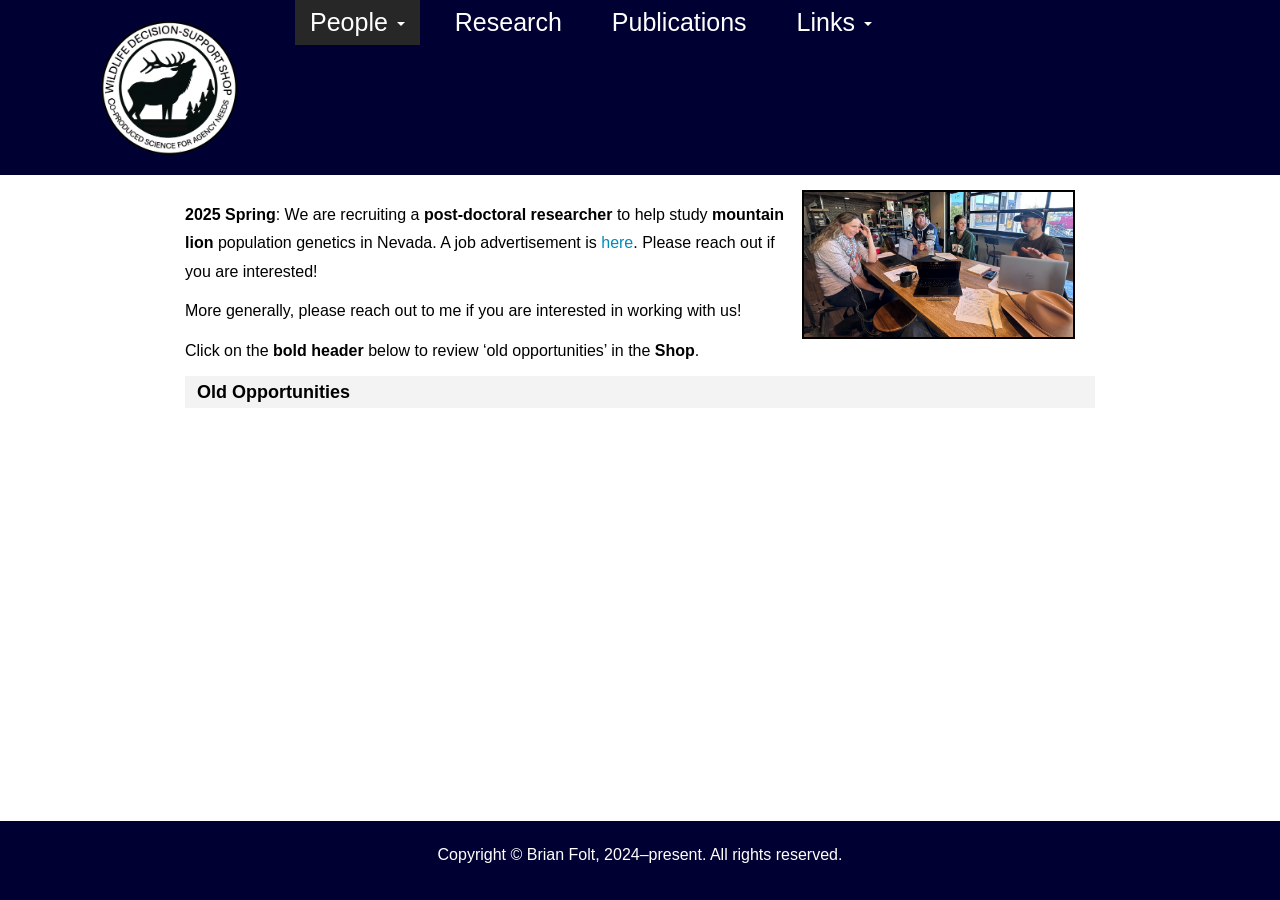
<file: opportunities.html>
<!DOCTYPE html>

<html>

<head>

<meta charset="utf-8" />
<meta name="generator" content="pandoc" />
<meta http-equiv="X-UA-Compatible" content="IE=EDGE" />




<title>opportunities.knit</title>

<script src="site_libs/header-attrs-2.30/header-attrs.js"></script>
<script src="site_libs/jquery-3.6.0/jquery-3.6.0.min.js"></script>
<meta name="viewport" content="width=device-width, initial-scale=1" />
<link href="site_libs/bootstrap-3.3.5/css/yeti.min.css" rel="stylesheet" />
<script src="site_libs/bootstrap-3.3.5/js/bootstrap.min.js"></script>
<script src="site_libs/bootstrap-3.3.5/shim/html5shiv.min.js"></script>
<script src="site_libs/bootstrap-3.3.5/shim/respond.min.js"></script>
<style>h1 {font-size: 34px;}
       h1.title {font-size: 38px;}
       h2 {font-size: 30px;}
       h3 {font-size: 24px;}
       h4 {font-size: 18px;}
       h5 {font-size: 16px;}
       h6 {font-size: 12px;}
       code {color: inherit; background-color: rgba(0, 0, 0, 0.04);}
       pre:not([class]) { background-color: white }</style>
<script src="site_libs/navigation-1.1/tabsets.js"></script>
<link href="site_libs/highlightjs-9.12.0/default.css" rel="stylesheet" />
<script src="site_libs/highlightjs-9.12.0/highlight.js"></script>

<style type="text/css">
  code{white-space: pre-wrap;}
  span.smallcaps{font-variant: small-caps;}
  span.underline{text-decoration: underline;}
  div.column{display: inline-block; vertical-align: top; width: 50%;}
  div.hanging-indent{margin-left: 1.5em; text-indent: -1.5em;}
  ul.task-list{list-style: none;}
    </style>

<style type="text/css">code{white-space: pre;}</style>
<script type="text/javascript">
if (window.hljs) {
  hljs.configure({languages: []});
  hljs.initHighlightingOnLoad();
  if (document.readyState && document.readyState === "complete") {
    window.setTimeout(function() { hljs.initHighlighting(); }, 0);
  }
}
</script>






<link rel="stylesheet" href="styles.css" type="text/css" />



<style type = "text/css">
.main-container {
  max-width: 940px;
  margin-left: auto;
  margin-right: auto;
}
img {
  max-width:100%;
}
.tabbed-pane {
  padding-top: 12px;
}
.html-widget {
  margin-bottom: 20px;
}
button.code-folding-btn:focus {
  outline: none;
}
summary {
  display: list-item;
}
details > summary > p:only-child {
  display: inline;
}
pre code {
  padding: 0;
}
</style>


<style type="text/css">
.dropdown-submenu {
  position: relative;
}
.dropdown-submenu>.dropdown-menu {
  top: 0;
  left: 100%;
  margin-top: -6px;
  margin-left: -1px;
  border-radius: 0 6px 6px 6px;
}
.dropdown-submenu:hover>.dropdown-menu {
  display: block;
}
.dropdown-submenu>a:after {
  display: block;
  content: " ";
  float: right;
  width: 0;
  height: 0;
  border-color: transparent;
  border-style: solid;
  border-width: 5px 0 5px 5px;
  border-left-color: #cccccc;
  margin-top: 5px;
  margin-right: -10px;
}
.dropdown-submenu:hover>a:after {
  border-left-color: #adb5bd;
}
.dropdown-submenu.pull-left {
  float: none;
}
.dropdown-submenu.pull-left>.dropdown-menu {
  left: -100%;
  margin-left: 10px;
  border-radius: 6px 0 6px 6px;
}
</style>

<script type="text/javascript">
// manage active state of menu based on current page
$(document).ready(function () {
  // active menu anchor
  href = window.location.pathname
  href = href.substr(href.lastIndexOf('/') + 1)
  if (href === "")
    href = "index.html";
  var menuAnchor = $('a[href="' + href + '"]');

  // mark the anchor link active (and if it's in a dropdown, also mark that active)
  var dropdown = menuAnchor.closest('li.dropdown');
  if (window.bootstrap) { // Bootstrap 4+
    menuAnchor.addClass('active');
    dropdown.find('> .dropdown-toggle').addClass('active');
  } else { // Bootstrap 3
    menuAnchor.parent().addClass('active');
    dropdown.addClass('active');
  }

  // Navbar adjustments
  var navHeight = $(".navbar").first().height() + 15;
  var style = document.createElement('style');
  var pt = "padding-top: " + navHeight + "px; ";
  var mt = "margin-top: -" + navHeight + "px; ";
  var css = "";
  // offset scroll position for anchor links (for fixed navbar)
  for (var i = 1; i <= 6; i++) {
    css += ".section h" + i + "{ " + pt + mt + "}\n";
  }
  style.innerHTML = "body {" + pt + "padding-bottom: 40px; }\n" + css;
  document.head.appendChild(style);
});
</script>

<!-- tabsets -->

<style type="text/css">
.tabset-dropdown > .nav-tabs {
  display: inline-table;
  max-height: 500px;
  min-height: 44px;
  overflow-y: auto;
  border: 1px solid #ddd;
  border-radius: 4px;
}

.tabset-dropdown > .nav-tabs > li.active:before, .tabset-dropdown > .nav-tabs.nav-tabs-open:before {
  content: "\e259";
  font-family: 'Glyphicons Halflings';
  display: inline-block;
  padding: 10px;
  border-right: 1px solid #ddd;
}

.tabset-dropdown > .nav-tabs.nav-tabs-open > li.active:before {
  content: "\e258";
  font-family: 'Glyphicons Halflings';
  border: none;
}

.tabset-dropdown > .nav-tabs > li.active {
  display: block;
}

.tabset-dropdown > .nav-tabs > li > a,
.tabset-dropdown > .nav-tabs > li > a:focus,
.tabset-dropdown > .nav-tabs > li > a:hover {
  border: none;
  display: inline-block;
  border-radius: 4px;
  background-color: transparent;
}

.tabset-dropdown > .nav-tabs.nav-tabs-open > li {
  display: block;
  float: none;
}

.tabset-dropdown > .nav-tabs > li {
  display: none;
}
</style>

<!-- code folding -->




</head>

<body>


<div class="container-fluid main-container">




<div class="navbar navbar-default  navbar-fixed-top" role="navigation">
  <div class="container">
    <div class="navbar-header">
      <button type="button" class="navbar-toggle collapsed" data-toggle="collapse" data-bs-toggle="collapse" data-target="#navbar" data-bs-target="#navbar">
        <span class="icon-bar"></span>
        <span class="icon-bar"></span>
        <span class="icon-bar"></span>
      </button>
      <a class="navbar-brand" href="index.html"><img src="images/logo.png" alt="Lab Logo" style="height: 150px; display: block; margin: 0 auto;"></a>
    </div>
    <div id="navbar" class="navbar-collapse collapse">
      <ul class="nav navbar-nav">
        <li class="dropdown">
  <a href="#" class="dropdown-toggle" data-toggle="dropdown" role="button" data-bs-toggle="dropdown" aria-expanded="false">
    People
     
    <span class="caret"></span>
  </a>
  <ul class="dropdown-menu" role="menu">
    <li>
      <a href="members.html">Who We Are</a>
    </li>
    <li>
      <a href="opportunities.html">Opportunities</a>
    </li>
  </ul>
</li>
<li>
  <a href="research.html">Research</a>
</li>
<li>
  <a href="publications.html">Publications</a>
</li>
<li class="dropdown">
  <a href="#" class="dropdown-toggle" data-toggle="dropdown" role="button" data-bs-toggle="dropdown" aria-expanded="false">
    Links
     
    <span class="caret"></span>
  </a>
  <ul class="dropdown-menu" role="menu">
    <li>
      <a href="philosophy.html">Philosophy</a>
    </li>
    <li>
      <a href="student_expectations.html">Expectations</a>
    </li>
    <li>
      <a href="code_of_conduct.html">Code of Conduct</a>
    </li>
    <li>
      <a href="lab_meetings.html">Lab Meetings</a>
    </li>
    <li>
      <a href="prospective_students.html">Prospective Students</a>
    </li>
    <li>
      <a href="tools.html">Tools</a>
    </li>
  </ul>
</li>
      </ul>
      <ul class="nav navbar-nav navbar-right">
        
      </ul>
    </div><!--/.nav-collapse -->
  </div><!--/.container -->
</div><!--/.navbar -->

<div id="header">




</div>


<style type="text/css">
body{ /* Normal  */ font-size: 16px; font-family: Arial; color:black;  line-height: 1.8;}
td {  /* Table  */ font-size: 8px;}
h1.title {font-size: 38px; color: DarkRed;}
h1 { /* Header 1 */ font-size: 28px; color: Black;}
h2 { /* Header 2 */ font-size: 22px; color: Black;}
h3 { /* Header 3 */ font-size: 18px; color: Black; font-weight: bold;}
code.r{ /* Code block */ font-size: 12px;}
pre { /* Code block - determines code spacing between lines */ font-size: 14px;}
.navbar {
  display: flex; /* Align items horizontally */
  justify-content: space-between; /* Space out items */
  align-items: start; /* Top vertical end */
  #align-items: center; /* Center items vertically */
  #align-items: flex-end; /* Lower vertical end */
  height: 175px; /* Set specific height for navbar, adjust as needed */
  background-color: #000033; /* Dark blue color */
}
.navbar-nav a {
  text-decoration: none; /* Optional: remove underline from links */
  color: black; /* Optional: set link color */
}
.navbar-nav li {
  padding: 10px 0 0 0; /* Add padding to top of menu items */
  padding: 0 10px; /* Optional: add padding to menu items */
}
/* Ensure the parent container is relatively positioned */
.parent-container {
  position: relative;
}
.footer {
  background-color: #000033; /* Dark blue color */
  color: white;
  text-align: center;
  padding: 20px 0; /* Adjust padding as needed */
  width: 100%; /* Ensure the footer spans the full width */
  position: fixed; /* Fixed position */
  bottom: 0; /* Stick to the bottom of the viewport */
  left: 0; /* Align the footer to the left edge */
  box-sizing: border-box; /* Include padding in the element's total width and height */
  z-index: 1000; /* Ensure it stays on top of other content */
}
.footer a {
  color: white; /* Footer links color */
  text-decoration: none; /* Remove underline from links */
}
.footer a:hover {
  text-decoration: underline; /* Underline on hover */
}
}</style>
<p><img src="images/lab_meeting.jpg" style="width:30%; border:2px solid; margin-right: 20px" align="right"></p>
<p><strong>2025 Spring</strong>: We are recruiting a
<strong>post-doctoral researcher</strong> to help study <strong>mountain
lion</strong> population genetics in Nevada. A job advertisement is <a
href="files/jobad_lion_popgen_postdoc.pdf">here</a>. Please reach out if
you are interested!</p>
<p>More generally, please reach out to me if you are interested in
working with us!</p>
<p>Click on the <strong>bold header</strong> below to review ‘old
opportunities’ in the <strong>Shop</strong>.</p>
<div class="expand collapsed" data-toggle="collapse"
data-target="#old_opps" aria-expanded="false" aria-controls="old_opps">
<div
style="background-color:rgba(0, 0, 0, 0.0470588); padding:0px 12px;">
<p><a style="color:black"> <font size="4"> <strong>Old
Opportunities</strong> </font> </a></p>
</div>
<div id="old_opps" class="collapse">
<p><img src="images/elk_fight.jpg" style="width:26%; border:2px solid; margin-left: 15px" align="right"></p>
<p><strong>2025 Spring</strong>: We are recruiting a <strong>master’s
student</strong> on a fully-funded project to study environmental
effects on <strong>elk survival</strong> in northern Nevada and working
in coproduction with the <strong>Nevada Department of Wildlife</strong>.
The student will analyze seven years of GPS collar data from elk and
seek to understand how space use, landscape, and individual-level
covariates (trace mineral elements) may be driving puzzling mortality in
areas of Nevada. The project may also include a field component. Read
more <a href="files/jobad_elk_survival_ms.pdf">here</a>!</p>
<!-- <img src="images/deer.jpg" style="width:35%; border:2px solid; margin-left: 15px" align="right"> -->
<p><strong>2024 Fall</strong>: We are recruiting a <strong>post-doctoral
researcher</strong> to help study <strong>ungulate migration</strong>
behavior and corridors in Nevada and co-produce decision-support science
for the Nevada Department of Wildlife. A job advertisement is <a
href="files/jobad_ungulate_migration_postdoc.pdf">here</a>. Please reach
out if you are interested!</p>
<p><br></p>
</div>
</div>
<!-- Simple Dark Blue Footer -->
<div class="footer">
<p>
Copyright © Brian Folt, 2024–present. All rights reserved.
</p>
</p>
</div>




</div>

<script>

// add bootstrap table styles to pandoc tables
function bootstrapStylePandocTables() {
  $('tr.odd').parent('tbody').parent('table').addClass('table table-condensed');
}
$(document).ready(function () {
  bootstrapStylePandocTables();
});


</script>

<!-- tabsets -->

<script>
$(document).ready(function () {
  window.buildTabsets("TOC");
});

$(document).ready(function () {
  $('.tabset-dropdown > .nav-tabs > li').click(function () {
    $(this).parent().toggleClass('nav-tabs-open');
  });
});
</script>

<!-- code folding -->


<!-- dynamically load mathjax for compatibility with self-contained -->
<script>
  (function () {
    var script = document.createElement("script");
    script.type = "text/javascript";
    script.src  = "https://mathjax.rstudio.com/latest/MathJax.js?config=TeX-AMS-MML_HTMLorMML";
    document.getElementsByTagName("head")[0].appendChild(script);
  })();
</script>

</body>
</html>
</file>
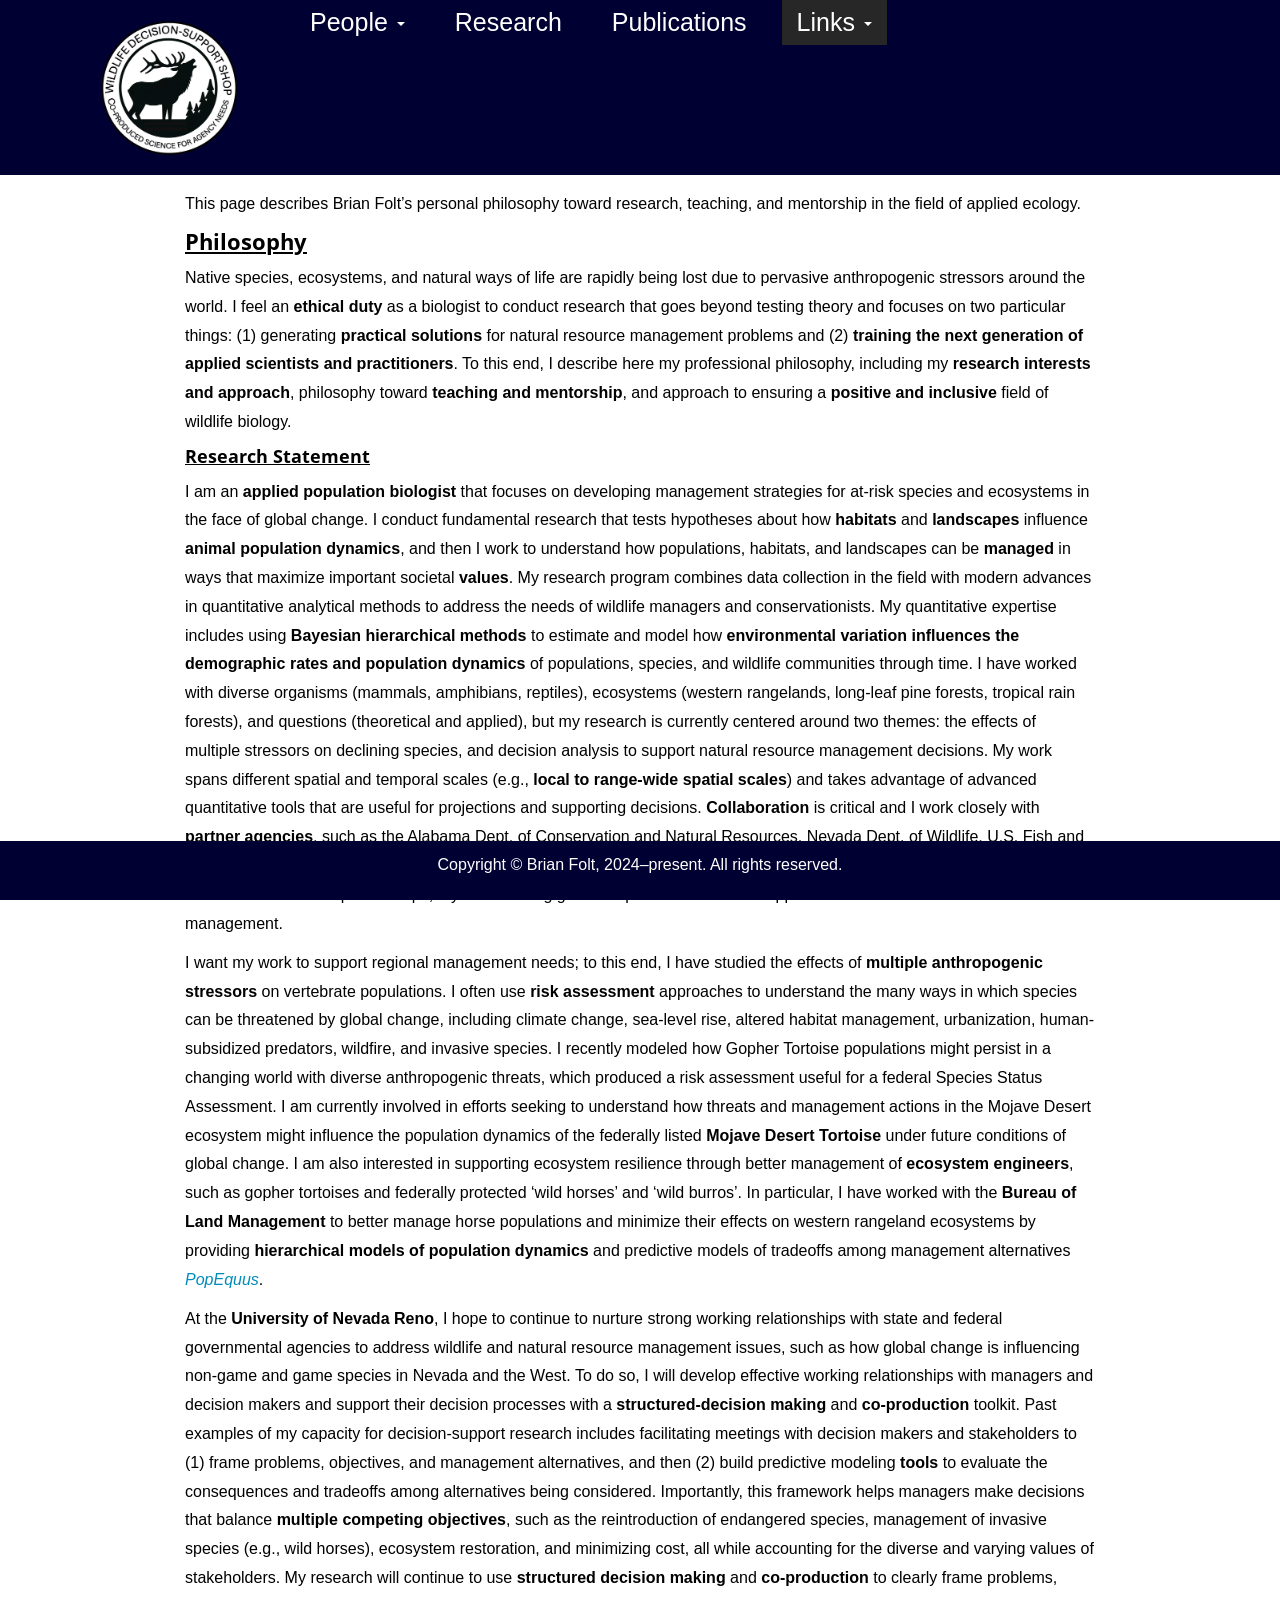
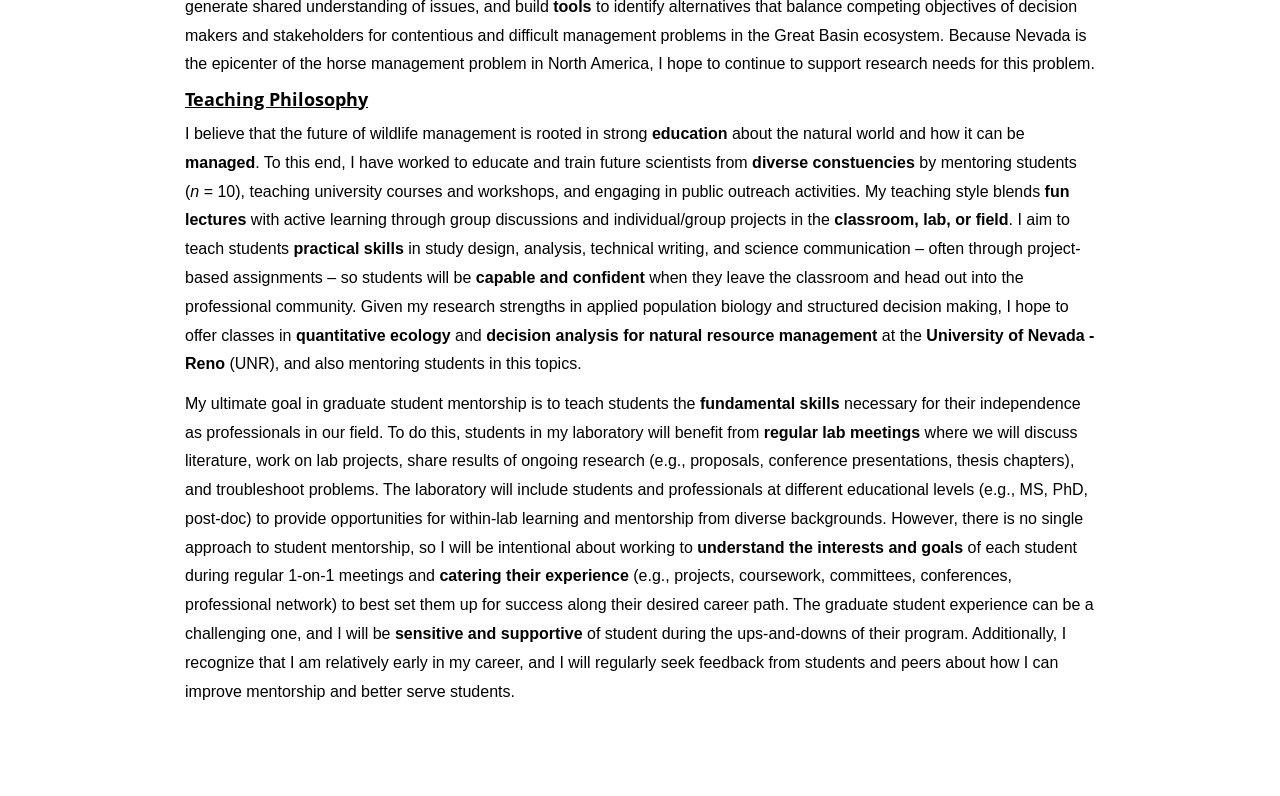
<file: philosophy.html>
<!DOCTYPE html>

<html>

<head>

<meta charset="utf-8" />
<meta name="generator" content="pandoc" />
<meta http-equiv="X-UA-Compatible" content="IE=EDGE" />




<title>philosophy.knit</title>

<script src="site_libs/header-attrs-2.29/header-attrs.js"></script>
<script src="site_libs/jquery-3.6.0/jquery-3.6.0.min.js"></script>
<meta name="viewport" content="width=device-width, initial-scale=1" />
<link href="site_libs/bootstrap-3.3.5/css/yeti.min.css" rel="stylesheet" />
<script src="site_libs/bootstrap-3.3.5/js/bootstrap.min.js"></script>
<script src="site_libs/bootstrap-3.3.5/shim/html5shiv.min.js"></script>
<script src="site_libs/bootstrap-3.3.5/shim/respond.min.js"></script>
<style>h1 {font-size: 34px;}
       h1.title {font-size: 38px;}
       h2 {font-size: 30px;}
       h3 {font-size: 24px;}
       h4 {font-size: 18px;}
       h5 {font-size: 16px;}
       h6 {font-size: 12px;}
       code {color: inherit; background-color: rgba(0, 0, 0, 0.04);}
       pre:not([class]) { background-color: white }</style>
<script src="site_libs/navigation-1.1/tabsets.js"></script>
<link href="site_libs/highlightjs-9.12.0/default.css" rel="stylesheet" />
<script src="site_libs/highlightjs-9.12.0/highlight.js"></script>

<style type="text/css">
  code{white-space: pre-wrap;}
  span.smallcaps{font-variant: small-caps;}
  span.underline{text-decoration: underline;}
  div.column{display: inline-block; vertical-align: top; width: 50%;}
  div.hanging-indent{margin-left: 1.5em; text-indent: -1.5em;}
  ul.task-list{list-style: none;}
    </style>

<style type="text/css">code{white-space: pre;}</style>
<script type="text/javascript">
if (window.hljs) {
  hljs.configure({languages: []});
  hljs.initHighlightingOnLoad();
  if (document.readyState && document.readyState === "complete") {
    window.setTimeout(function() { hljs.initHighlighting(); }, 0);
  }
}
</script>






<link rel="stylesheet" href="styles.css" type="text/css" />



<style type = "text/css">
.main-container {
  max-width: 940px;
  margin-left: auto;
  margin-right: auto;
}
img {
  max-width:100%;
}
.tabbed-pane {
  padding-top: 12px;
}
.html-widget {
  margin-bottom: 20px;
}
button.code-folding-btn:focus {
  outline: none;
}
summary {
  display: list-item;
}
details > summary > p:only-child {
  display: inline;
}
pre code {
  padding: 0;
}
</style>


<style type="text/css">
.dropdown-submenu {
  position: relative;
}
.dropdown-submenu>.dropdown-menu {
  top: 0;
  left: 100%;
  margin-top: -6px;
  margin-left: -1px;
  border-radius: 0 6px 6px 6px;
}
.dropdown-submenu:hover>.dropdown-menu {
  display: block;
}
.dropdown-submenu>a:after {
  display: block;
  content: " ";
  float: right;
  width: 0;
  height: 0;
  border-color: transparent;
  border-style: solid;
  border-width: 5px 0 5px 5px;
  border-left-color: #cccccc;
  margin-top: 5px;
  margin-right: -10px;
}
.dropdown-submenu:hover>a:after {
  border-left-color: #adb5bd;
}
.dropdown-submenu.pull-left {
  float: none;
}
.dropdown-submenu.pull-left>.dropdown-menu {
  left: -100%;
  margin-left: 10px;
  border-radius: 6px 0 6px 6px;
}
</style>

<script type="text/javascript">
// manage active state of menu based on current page
$(document).ready(function () {
  // active menu anchor
  href = window.location.pathname
  href = href.substr(href.lastIndexOf('/') + 1)
  if (href === "")
    href = "index.html";
  var menuAnchor = $('a[href="' + href + '"]');

  // mark the anchor link active (and if it's in a dropdown, also mark that active)
  var dropdown = menuAnchor.closest('li.dropdown');
  if (window.bootstrap) { // Bootstrap 4+
    menuAnchor.addClass('active');
    dropdown.find('> .dropdown-toggle').addClass('active');
  } else { // Bootstrap 3
    menuAnchor.parent().addClass('active');
    dropdown.addClass('active');
  }

  // Navbar adjustments
  var navHeight = $(".navbar").first().height() + 15;
  var style = document.createElement('style');
  var pt = "padding-top: " + navHeight + "px; ";
  var mt = "margin-top: -" + navHeight + "px; ";
  var css = "";
  // offset scroll position for anchor links (for fixed navbar)
  for (var i = 1; i <= 6; i++) {
    css += ".section h" + i + "{ " + pt + mt + "}\n";
  }
  style.innerHTML = "body {" + pt + "padding-bottom: 40px; }\n" + css;
  document.head.appendChild(style);
});
</script>

<!-- tabsets -->

<style type="text/css">
.tabset-dropdown > .nav-tabs {
  display: inline-table;
  max-height: 500px;
  min-height: 44px;
  overflow-y: auto;
  border: 1px solid #ddd;
  border-radius: 4px;
}

.tabset-dropdown > .nav-tabs > li.active:before, .tabset-dropdown > .nav-tabs.nav-tabs-open:before {
  content: "\e259";
  font-family: 'Glyphicons Halflings';
  display: inline-block;
  padding: 10px;
  border-right: 1px solid #ddd;
}

.tabset-dropdown > .nav-tabs.nav-tabs-open > li.active:before {
  content: "\e258";
  font-family: 'Glyphicons Halflings';
  border: none;
}

.tabset-dropdown > .nav-tabs > li.active {
  display: block;
}

.tabset-dropdown > .nav-tabs > li > a,
.tabset-dropdown > .nav-tabs > li > a:focus,
.tabset-dropdown > .nav-tabs > li > a:hover {
  border: none;
  display: inline-block;
  border-radius: 4px;
  background-color: transparent;
}

.tabset-dropdown > .nav-tabs.nav-tabs-open > li {
  display: block;
  float: none;
}

.tabset-dropdown > .nav-tabs > li {
  display: none;
}
</style>

<!-- code folding -->




</head>

<body>


<div class="container-fluid main-container">




<div class="navbar navbar-default  navbar-fixed-top" role="navigation">
  <div class="container">
    <div class="navbar-header">
      <button type="button" class="navbar-toggle collapsed" data-toggle="collapse" data-bs-toggle="collapse" data-target="#navbar" data-bs-target="#navbar">
        <span class="icon-bar"></span>
        <span class="icon-bar"></span>
        <span class="icon-bar"></span>
      </button>
      <a class="navbar-brand" href="index.html"><img src="images/logo.png" alt="Lab Logo" style="height: 150px; display: block; margin: 0 auto;"></a>
    </div>
    <div id="navbar" class="navbar-collapse collapse">
      <ul class="nav navbar-nav">
        <li class="dropdown">
  <a href="#" class="dropdown-toggle" data-toggle="dropdown" role="button" data-bs-toggle="dropdown" aria-expanded="false">
    People
     
    <span class="caret"></span>
  </a>
  <ul class="dropdown-menu" role="menu">
    <li>
      <a href="members.html">Who We Are</a>
    </li>
    <li>
      <a href="opportunities.html">Opportunities</a>
    </li>
  </ul>
</li>
<li>
  <a href="research.html">Research</a>
</li>
<li>
  <a href="publications.html">Publications</a>
</li>
<li class="dropdown">
  <a href="#" class="dropdown-toggle" data-toggle="dropdown" role="button" data-bs-toggle="dropdown" aria-expanded="false">
    Links
     
    <span class="caret"></span>
  </a>
  <ul class="dropdown-menu" role="menu">
    <li>
      <a href="philosophy.html">Philosophy</a>
    </li>
    <li>
      <a href="student_expectations.html">Expectations</a>
    </li>
    <li>
      <a href="code_of_conduct.html">Code of Conduct</a>
    </li>
    <li>
      <a href="lab_meetings.html">Lab Meetings</a>
    </li>
    <li>
      <a href="prospective_students.html">Prospective Students</a>
    </li>
    <li>
      <a href="tools.html">Tools</a>
    </li>
  </ul>
</li>
      </ul>
      <ul class="nav navbar-nav navbar-right">
        
      </ul>
    </div><!--/.nav-collapse -->
  </div><!--/.container -->
</div><!--/.navbar -->

<div id="header">




</div>


<style type="text/css">
body{ /* Normal  */ font-size: 16px; font-family: Arial; color:black;  line-height: 1.8;}
td {  /* Table  */ font-size: 8px;}
h1.title {font-size: 38px; color: DarkRed;}
h1 { /* Header 1 */ font-size: 28px; color: Black;}
h2 { /* Header 2 */ font-size: 22px; color: Black;}
h3 { /* Header 3 */ font-size: 18px; color: Black; font-weight: bold;}
code.r{ /* Code block */ font-size: 12px;}
pre { /* Code block - determines code spacing between lines */ font-size: 14px;}
.navbar {
  display: flex; /* Align items horizontally */
  justify-content: space-between; /* Space out items */
  align-items: start; /* Top vertical end */
  #align-items: center; /* Center items vertically */
  #align-items: flex-end; /* Lower vertical end */
  height: 175px; /* Set specific height for navbar, adjust as needed */
  background-color: #000033; /* Dark blue color */
}
.navbar-nav a {
  text-decoration: none; /* Optional: remove underline from links */
  color: black; /* Optional: set link color */
}
.navbar-nav li {
  padding: 10px 0 0 0; /* Add padding to top of menu items */
  padding: 0 10px; /* Optional: add padding to menu items */
}
/* Ensure the parent container is relatively positioned */
.parent-container {
  position: relative;
}
.footer {
  background-color: #000033; /* Dark blue color */
  color: white;
  text-align: center;
  padding: 10px 0; /* Adjust padding as needed */
  width: 100%; /* Ensure the footer spans the full width */
  position: fixed; /* Fixed position */
  bottom: 0; /* Stick to the bottom of the viewport */
  left: 0; /* Align the footer to the left edge */
  box-sizing: border-box; /* Include padding in the element's total width and height */
  z-index: 1000; /* Ensure it stays on top of other content */
}
.footer a {
  color: white; /* Footer links color */
  text-decoration: none; /* Remove underline from links */
}
.footer a:hover {
  text-decoration: underline; /* Underline on hover */
}
}</style>
<p>This page describes Brian Folt’s personal philosophy toward research,
teaching, and mentorship in the field of applied ecology.</p>
<div id="philosophy" class="section level2">
<h2><u><strong>Philosophy</strong></u></h2>
<p>Native species, ecosystems, and natural ways of life are rapidly
being lost due to pervasive anthropogenic stressors around the world. I
feel an <strong>ethical duty</strong> as a biologist to conduct research
that goes beyond testing theory and focuses on two particular things:
(1) generating <strong>practical solutions</strong> for natural resource
management problems and (2) <strong>training the next generation of
applied scientists and practitioners</strong>. To this end, I describe
here my professional philosophy, including my <strong>research interests
and approach</strong>, philosophy toward <strong>teaching and
mentorship</strong>, and approach to ensuring a <strong>positive and
inclusive</strong> field of wildlife biology.</p>
<div id="research-statement" class="section level3">
<h3><u><strong>Research Statement</strong></u></h3>
<p>I am an <strong>applied population biologist</strong> that focuses on
developing management strategies for at-risk species and ecosystems in
the face of global change. I conduct fundamental research that tests
hypotheses about how <strong>habitats</strong> and
<strong>landscapes</strong> influence <strong>animal population
dynamics</strong>, and then I work to understand how populations,
habitats, and landscapes can be <strong>managed</strong> in ways that
maximize important societal <strong>values</strong>. My research program
combines data collection in the field with modern advances in
quantitative analytical methods to address the needs of wildlife
managers and conservationists. My quantitative expertise includes using
<strong>Bayesian hierarchical methods</strong> to estimate and model how
<strong>environmental variation influences the demographic rates and
population dynamics</strong> of populations, species, and wildlife
communities through time. I have worked with diverse organisms (mammals,
amphibians, reptiles), ecosystems (western rangelands, long-leaf pine
forests, tropical rain forests), and questions (theoretical and
applied), but my research is currently centered around two themes: the
effects of multiple stressors on declining species, and decision
analysis to support natural resource management decisions. My work spans
different spatial and temporal scales (e.g., <strong>local to range-wide
spatial scales</strong>) and takes advantage of advanced quantitative
tools that are useful for projections and supporting decisions.
<strong>Collaboration</strong> is critical and I work closely with
<strong>partner agencies</strong>, such as the Alabama Dept. of
Conservation and Natural Resources, Nevada Dept. of Wildlife, U.S. Fish
and Wildlife Service, and Bureau of Land Management, to
<strong>co-produce</strong> applied science that suits agency needs.
Through targeted research within these partnerships, my over-arching
goal is to provide science to support smart decisions in natural
resource management.</p>
<p>I want my work to support regional management needs; to this end, I
have studied the effects of <strong>multiple anthropogenic
stressors</strong> on vertebrate populations. I often use <strong>risk
assessment</strong> approaches to understand the many ways in which
species can be threatened by global change, including climate change,
sea-level rise, altered habitat management, urbanization,
human-subsidized predators, wildfire, and invasive species. I recently
modeled how Gopher Tortoise populations might persist in a changing
world with diverse anthropogenic threats, which produced a risk
assessment useful for a federal Species Status Assessment. I am
currently involved in efforts seeking to understand how threats and
management actions in the Mojave Desert ecosystem might influence the
population dynamics of the federally listed <strong>Mojave Desert
Tortoise</strong> under future conditions of global change. I am also
interested in supporting ecosystem resilience through better management
of <strong>ecosystem engineers</strong>, such as gopher tortoises and
federally protected ‘wild horses’ and ‘wild burros’. In particular, I
have worked with the <strong>Bureau of Land Management</strong> to
better manage horse populations and minimize their effects on western
rangeland ecosystems by providing <strong>hierarchical models of
population dynamics</strong> and predictive models of tradeoffs among
management alternatives <a
href="https://rconnect.usgs.gov/popequus/"><em>PopEquus</em></a>.</p>
<p>At the <strong>University of Nevada Reno</strong>, I hope to continue
to nurture strong working relationships with state and federal
governmental agencies to address wildlife and natural resource
management issues, such as how global change is influencing non-game and
game species in Nevada and the West. To do so, I will develop effective
working relationships with managers and decision makers and support
their decision processes with a <strong>structured-decision
making</strong> and <strong>co-production</strong> toolkit. Past
examples of my capacity for decision-support research includes
facilitating meetings with decision makers and stakeholders to (1) frame
problems, objectives, and management alternatives, and then (2) build
predictive modeling <strong>tools</strong> to evaluate the consequences
and tradeoffs among alternatives being considered. Importantly, this
framework helps managers make decisions that balance <strong>multiple
competing objectives</strong>, such as the reintroduction of endangered
species, management of invasive species (e.g., wild horses), ecosystem
restoration, and minimizing cost, all while accounting for the diverse
and varying values of stakeholders. My research will continue to use
<strong>structured decision making</strong> and
<strong>co-production</strong> to clearly frame problems, generate
shared understanding of issues, and build <strong>tools</strong> to
identify alternatives that balance competing objectives of decision
makers and stakeholders for contentious and difficult management
problems in the Great Basin ecosystem. Because Nevada is the epicenter
of the horse management problem in North America, I hope to continue to
support research needs for this problem.</p>
<div id="teaching-philosophy" class="section level4">
<h4><u><strong>Teaching Philosophy</strong></u></h4>
<p>I believe that the future of wildlife management is rooted in strong
<strong>education</strong> about the natural world and how it can be
<strong>managed</strong>. To this end, I have worked to educate and
train future scientists from <strong>diverse constuencies</strong> by
mentoring students (<em>n</em> = 10), teaching university courses and
workshops, and engaging in public outreach activities. My teaching style
blends <strong>fun lectures</strong> with active learning through group
discussions and individual/group projects in the <strong>classroom, lab,
or field</strong>. I aim to teach students <strong>practical
skills</strong> in study design, analysis, technical writing, and
science communication – often through project-based assignments – so
students will be <strong>capable and confident</strong> when they leave
the classroom and head out into the professional community. Given my
research strengths in applied population biology and structured decision
making, I hope to offer classes in <strong>quantitative ecology</strong>
and <strong>decision analysis for natural resource management</strong>
at the <strong>University of Nevada - Reno</strong> (UNR), and also
mentoring students in this topics.</p>
<p>My ultimate goal in graduate student mentorship is to teach students
the <strong>fundamental skills</strong> necessary for their independence
as professionals in our field. To do this, students in my laboratory
will benefit from <strong>regular lab meetings</strong> where we will
discuss literature, work on lab projects, share results of ongoing
research (e.g., proposals, conference presentations, thesis chapters),
and troubleshoot problems. The laboratory will include students and
professionals at different educational levels (e.g., MS, PhD, post-doc)
to provide opportunities for within-lab learning and mentorship from
diverse backgrounds. However, there is no single approach to student
mentorship, so I will be intentional about working to <strong>understand
the interests and goals</strong> of each student during regular 1-on-1
meetings and <strong>catering their experience</strong> (e.g., projects,
coursework, committees, conferences, professional network) to best set
them up for success along their desired career path. The graduate
student experience can be a challenging one, and I will be
<strong>sensitive and supportive</strong> of student during the
ups-and-downs of their program. Additionally, I recognize that I am
relatively early in my career, and I will regularly seek feedback from
students and peers about how I can improve mentorship and better serve
students.</p>
<!-- #### [**Inclusivity in Wildlife Biology**]{.ul} -->
<!-- I believe that **diversity and inclusion** are critical to the professional field of wildlife biology because a more inclusive workforce will improve our work, better engage the public, and ultimately enact positive societal change into the future. To this end, I aim to promote positive change in wildlife biology through three mechanisms: **environment**, **recruitment**, and **retention**. I will create an **inclusive laboratory environment** by embracing DEI as core values that are embedded within lab activities. Examples include, but are not limited to, having **explicit lab policies** that promote inclusivity (e.g., harassment and accommodation policies), participating in scientific societies and conferences that serve underrepresented groups (e.g., Society for the Advancement of Chicanos and Native Americans in Science), and seeking out **research collaborations** with institutions that support inclusivity (e.g., tribal colleges, HBCUs, NSF Research Experience for Undergraduate [REU] Programs). These activities and societies will then provide opportunities for **recruitment** of promising students from historically underrepresented groups in wildlife biology to join our lab. Diversity will be **celebrated** within the lab and will ultimately benefit our work through different backgrounds, life experiences, and viewpoints. For example, I am proud of the diverse students I have mentored in undergraduate and graduate studies to date, four of which went on to pursue and receive graduate degrees in wildlife sciences. -->
<p><br></p>
<!-- Simple Dark Blue Footer -->
<div class="footer">
<p>
Copyright © Brian Folt, 2024–present. All rights reserved.
</p>
</p>
</div>
</div>
</div>
</div>




</div>

<script>

// add bootstrap table styles to pandoc tables
function bootstrapStylePandocTables() {
  $('tr.odd').parent('tbody').parent('table').addClass('table table-condensed');
}
$(document).ready(function () {
  bootstrapStylePandocTables();
});


</script>

<!-- tabsets -->

<script>
$(document).ready(function () {
  window.buildTabsets("TOC");
});

$(document).ready(function () {
  $('.tabset-dropdown > .nav-tabs > li').click(function () {
    $(this).parent().toggleClass('nav-tabs-open');
  });
});
</script>

<!-- code folding -->


<!-- dynamically load mathjax for compatibility with self-contained -->
<script>
  (function () {
    var script = document.createElement("script");
    script.type = "text/javascript";
    script.src  = "https://mathjax.rstudio.com/latest/MathJax.js?config=TeX-AMS-MML_HTMLorMML";
    document.getElementsByTagName("head")[0].appendChild(script);
  })();
</script>

</body>
</html>
</file>
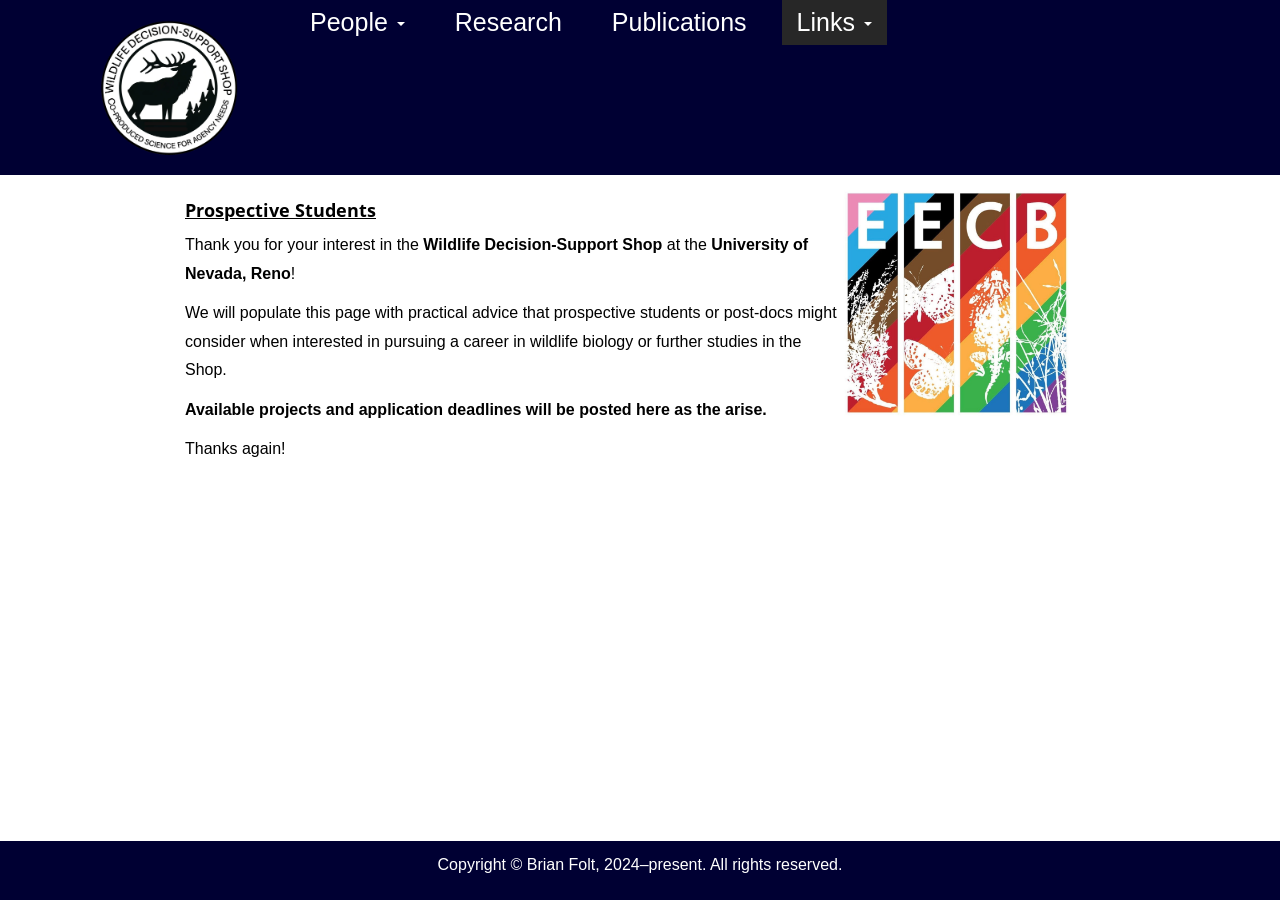
<file: prospective_students.html>
<!DOCTYPE html>

<html>

<head>

<meta charset="utf-8" />
<meta name="generator" content="pandoc" />
<meta http-equiv="X-UA-Compatible" content="IE=EDGE" />




<title>prospective_students.knit</title>

<script src="site_libs/header-attrs-2.27/header-attrs.js"></script>
<script src="site_libs/jquery-3.6.0/jquery-3.6.0.min.js"></script>
<meta name="viewport" content="width=device-width, initial-scale=1" />
<link href="site_libs/bootstrap-3.3.5/css/yeti.min.css" rel="stylesheet" />
<script src="site_libs/bootstrap-3.3.5/js/bootstrap.min.js"></script>
<script src="site_libs/bootstrap-3.3.5/shim/html5shiv.min.js"></script>
<script src="site_libs/bootstrap-3.3.5/shim/respond.min.js"></script>
<style>h1 {font-size: 34px;}
       h1.title {font-size: 38px;}
       h2 {font-size: 30px;}
       h3 {font-size: 24px;}
       h4 {font-size: 18px;}
       h5 {font-size: 16px;}
       h6 {font-size: 12px;}
       code {color: inherit; background-color: rgba(0, 0, 0, 0.04);}
       pre:not([class]) { background-color: white }</style>
<script src="site_libs/navigation-1.1/tabsets.js"></script>
<link href="site_libs/highlightjs-9.12.0/default.css" rel="stylesheet" />
<script src="site_libs/highlightjs-9.12.0/highlight.js"></script>

<style type="text/css">
  code{white-space: pre-wrap;}
  span.smallcaps{font-variant: small-caps;}
  span.underline{text-decoration: underline;}
  div.column{display: inline-block; vertical-align: top; width: 50%;}
  div.hanging-indent{margin-left: 1.5em; text-indent: -1.5em;}
  ul.task-list{list-style: none;}
    </style>

<style type="text/css">code{white-space: pre;}</style>
<script type="text/javascript">
if (window.hljs) {
  hljs.configure({languages: []});
  hljs.initHighlightingOnLoad();
  if (document.readyState && document.readyState === "complete") {
    window.setTimeout(function() { hljs.initHighlighting(); }, 0);
  }
}
</script>






<link rel="stylesheet" href="styles.css" type="text/css" />



<style type = "text/css">
.main-container {
  max-width: 940px;
  margin-left: auto;
  margin-right: auto;
}
img {
  max-width:100%;
}
.tabbed-pane {
  padding-top: 12px;
}
.html-widget {
  margin-bottom: 20px;
}
button.code-folding-btn:focus {
  outline: none;
}
summary {
  display: list-item;
}
details > summary > p:only-child {
  display: inline;
}
pre code {
  padding: 0;
}
</style>


<style type="text/css">
.dropdown-submenu {
  position: relative;
}
.dropdown-submenu>.dropdown-menu {
  top: 0;
  left: 100%;
  margin-top: -6px;
  margin-left: -1px;
  border-radius: 0 6px 6px 6px;
}
.dropdown-submenu:hover>.dropdown-menu {
  display: block;
}
.dropdown-submenu>a:after {
  display: block;
  content: " ";
  float: right;
  width: 0;
  height: 0;
  border-color: transparent;
  border-style: solid;
  border-width: 5px 0 5px 5px;
  border-left-color: #cccccc;
  margin-top: 5px;
  margin-right: -10px;
}
.dropdown-submenu:hover>a:after {
  border-left-color: #adb5bd;
}
.dropdown-submenu.pull-left {
  float: none;
}
.dropdown-submenu.pull-left>.dropdown-menu {
  left: -100%;
  margin-left: 10px;
  border-radius: 6px 0 6px 6px;
}
</style>

<script type="text/javascript">
// manage active state of menu based on current page
$(document).ready(function () {
  // active menu anchor
  href = window.location.pathname
  href = href.substr(href.lastIndexOf('/') + 1)
  if (href === "")
    href = "index.html";
  var menuAnchor = $('a[href="' + href + '"]');

  // mark the anchor link active (and if it's in a dropdown, also mark that active)
  var dropdown = menuAnchor.closest('li.dropdown');
  if (window.bootstrap) { // Bootstrap 4+
    menuAnchor.addClass('active');
    dropdown.find('> .dropdown-toggle').addClass('active');
  } else { // Bootstrap 3
    menuAnchor.parent().addClass('active');
    dropdown.addClass('active');
  }

  // Navbar adjustments
  var navHeight = $(".navbar").first().height() + 15;
  var style = document.createElement('style');
  var pt = "padding-top: " + navHeight + "px; ";
  var mt = "margin-top: -" + navHeight + "px; ";
  var css = "";
  // offset scroll position for anchor links (for fixed navbar)
  for (var i = 1; i <= 6; i++) {
    css += ".section h" + i + "{ " + pt + mt + "}\n";
  }
  style.innerHTML = "body {" + pt + "padding-bottom: 40px; }\n" + css;
  document.head.appendChild(style);
});
</script>

<!-- tabsets -->

<style type="text/css">
.tabset-dropdown > .nav-tabs {
  display: inline-table;
  max-height: 500px;
  min-height: 44px;
  overflow-y: auto;
  border: 1px solid #ddd;
  border-radius: 4px;
}

.tabset-dropdown > .nav-tabs > li.active:before, .tabset-dropdown > .nav-tabs.nav-tabs-open:before {
  content: "\e259";
  font-family: 'Glyphicons Halflings';
  display: inline-block;
  padding: 10px;
  border-right: 1px solid #ddd;
}

.tabset-dropdown > .nav-tabs.nav-tabs-open > li.active:before {
  content: "\e258";
  font-family: 'Glyphicons Halflings';
  border: none;
}

.tabset-dropdown > .nav-tabs > li.active {
  display: block;
}

.tabset-dropdown > .nav-tabs > li > a,
.tabset-dropdown > .nav-tabs > li > a:focus,
.tabset-dropdown > .nav-tabs > li > a:hover {
  border: none;
  display: inline-block;
  border-radius: 4px;
  background-color: transparent;
}

.tabset-dropdown > .nav-tabs.nav-tabs-open > li {
  display: block;
  float: none;
}

.tabset-dropdown > .nav-tabs > li {
  display: none;
}
</style>

<!-- code folding -->




</head>

<body>


<div class="container-fluid main-container">




<div class="navbar navbar-default  navbar-fixed-top" role="navigation">
  <div class="container">
    <div class="navbar-header">
      <button type="button" class="navbar-toggle collapsed" data-toggle="collapse" data-bs-toggle="collapse" data-target="#navbar" data-bs-target="#navbar">
        <span class="icon-bar"></span>
        <span class="icon-bar"></span>
        <span class="icon-bar"></span>
      </button>
      <a class="navbar-brand" href="index.html"><img src="images/logo.png" alt="Lab Logo" style="height: 150px; display: block; margin: 0 auto;"></a>
    </div>
    <div id="navbar" class="navbar-collapse collapse">
      <ul class="nav navbar-nav">
        <li class="dropdown">
  <a href="#" class="dropdown-toggle" data-toggle="dropdown" role="button" data-bs-toggle="dropdown" aria-expanded="false">
    People
     
    <span class="caret"></span>
  </a>
  <ul class="dropdown-menu" role="menu">
    <li>
      <a href="members.html">Who We Are</a>
    </li>
    <li>
      <a href="opportunities.html">Opportunities</a>
    </li>
  </ul>
</li>
<li>
  <a href="research.html">Research</a>
</li>
<li>
  <a href="publications.html">Publications</a>
</li>
<li class="dropdown">
  <a href="#" class="dropdown-toggle" data-toggle="dropdown" role="button" data-bs-toggle="dropdown" aria-expanded="false">
    Links
     
    <span class="caret"></span>
  </a>
  <ul class="dropdown-menu" role="menu">
    <li>
      <a href="philosophy.html">Philosophy</a>
    </li>
    <li>
      <a href="code_of_conduct.html">Code of Conduct</a>
    </li>
    <li>
      <a href="prospective_students.html">Prospective Students</a>
    </li>
    <li>
      <a href="tools.html">Tools</a>
    </li>
  </ul>
</li>
      </ul>
      <ul class="nav navbar-nav navbar-right">
        
      </ul>
    </div><!--/.nav-collapse -->
  </div><!--/.container -->
</div><!--/.navbar -->

<div id="header">




</div>


<style type="text/css">
body{ /* Normal  */ font-size: 16px; font-family: Arial; color:black;  line-height: 1.8;}
td {  /* Table  */ font-size: 8px;}
h1.title {font-size: 38px; color: DarkRed;}
h1 { /* Header 1 */ font-size: 28px; color: Black;}
h2 { /* Header 2 */ font-size: 22px; color: Black;}
h3 { /* Header 3 */ font-size: 18px; color: Black; font-weight: bold;}
code.r{ /* Code block */ font-size: 12px;}
pre { /* Code block - determines code spacing between lines */ font-size: 14px;}
.navbar {
  display: flex; /* Align items horizontally */
  justify-content: space-between; /* Space out items */
  align-items: start; /* Top vertical end */
  #align-items: center; /* Center items vertically */
  #align-items: flex-end; /* Lower vertical end */
  height: 175px; /* Set specific height for navbar, adjust as needed */
  background-color: #000033; /* Dark blue color */
}
.navbar-nav a {
  text-decoration: none; /* Optional: remove underline from links */
  color: black; /* Optional: set link color */
}
.navbar-nav li {
  padding: 10px 0 0 0; /* Add padding to top of menu items */
  padding: 0 10px; /* Optional: add padding to menu items */
}
/* Ensure the parent container is relatively positioned */
.parent-container {
  position: relative;
}
.footer {
  background-color: #000033; /* Dark blue color */
  color: white;
  text-align: center;
  padding: 10px 0; /* Adjust padding as needed */
  width: 100%; /* Ensure the footer spans the full width */
  position: fixed; /* Fixed position */
  bottom: 0; /* Stick to the bottom of the viewport */
  left: 0; /* Align the footer to the left edge */
  box-sizing: border-box; /* Include padding in the element's total width and height */
  z-index: 1000; /* Ensure it stays on top of other content */
}
.footer a {
  color: white; /* Footer links color */
  text-decoration: none; /* Remove underline from links */
}
.footer a:hover {
  text-decoration: underline; /* Underline on hover */
}
}</style>
<p><img src="images/eecb-dei-logo.jpg" style="width:25%; border:0px solid; margin-right: 25px" align="right"></p>
<div id="prospective-students" class="section level3">
<h3><u><strong>Prospective Students</strong></u></h3>
<p>Thank you for your interest in the <strong>Wildlife Decision-Support
Shop</strong> at the <strong>University of Nevada, Reno</strong>!</p>
<p>We will populate this page with practical advice that prospective
students or post-docs might consider when interested in pursuing a
career in wildlife biology or further studies in the Shop.</p>
<p><strong>Available projects and application deadlines will be posted
here as the arise.</strong></p>
<p>Thanks again!</p>
<p><br></p>
<!-- Simple Dark Blue Footer -->
<div class="footer">
<p>
Copyright © Brian Folt, 2024–present. All rights reserved.
</p>
</p>
</div>
</div>




</div>

<script>

// add bootstrap table styles to pandoc tables
function bootstrapStylePandocTables() {
  $('tr.odd').parent('tbody').parent('table').addClass('table table-condensed');
}
$(document).ready(function () {
  bootstrapStylePandocTables();
});


</script>

<!-- tabsets -->

<script>
$(document).ready(function () {
  window.buildTabsets("TOC");
});

$(document).ready(function () {
  $('.tabset-dropdown > .nav-tabs > li').click(function () {
    $(this).parent().toggleClass('nav-tabs-open');
  });
});
</script>

<!-- code folding -->


<!-- dynamically load mathjax for compatibility with self-contained -->
<script>
  (function () {
    var script = document.createElement("script");
    script.type = "text/javascript";
    script.src  = "https://mathjax.rstudio.com/latest/MathJax.js?config=TeX-AMS-MML_HTMLorMML";
    document.getElementsByTagName("head")[0].appendChild(script);
  })();
</script>

</body>
</html>
</file>
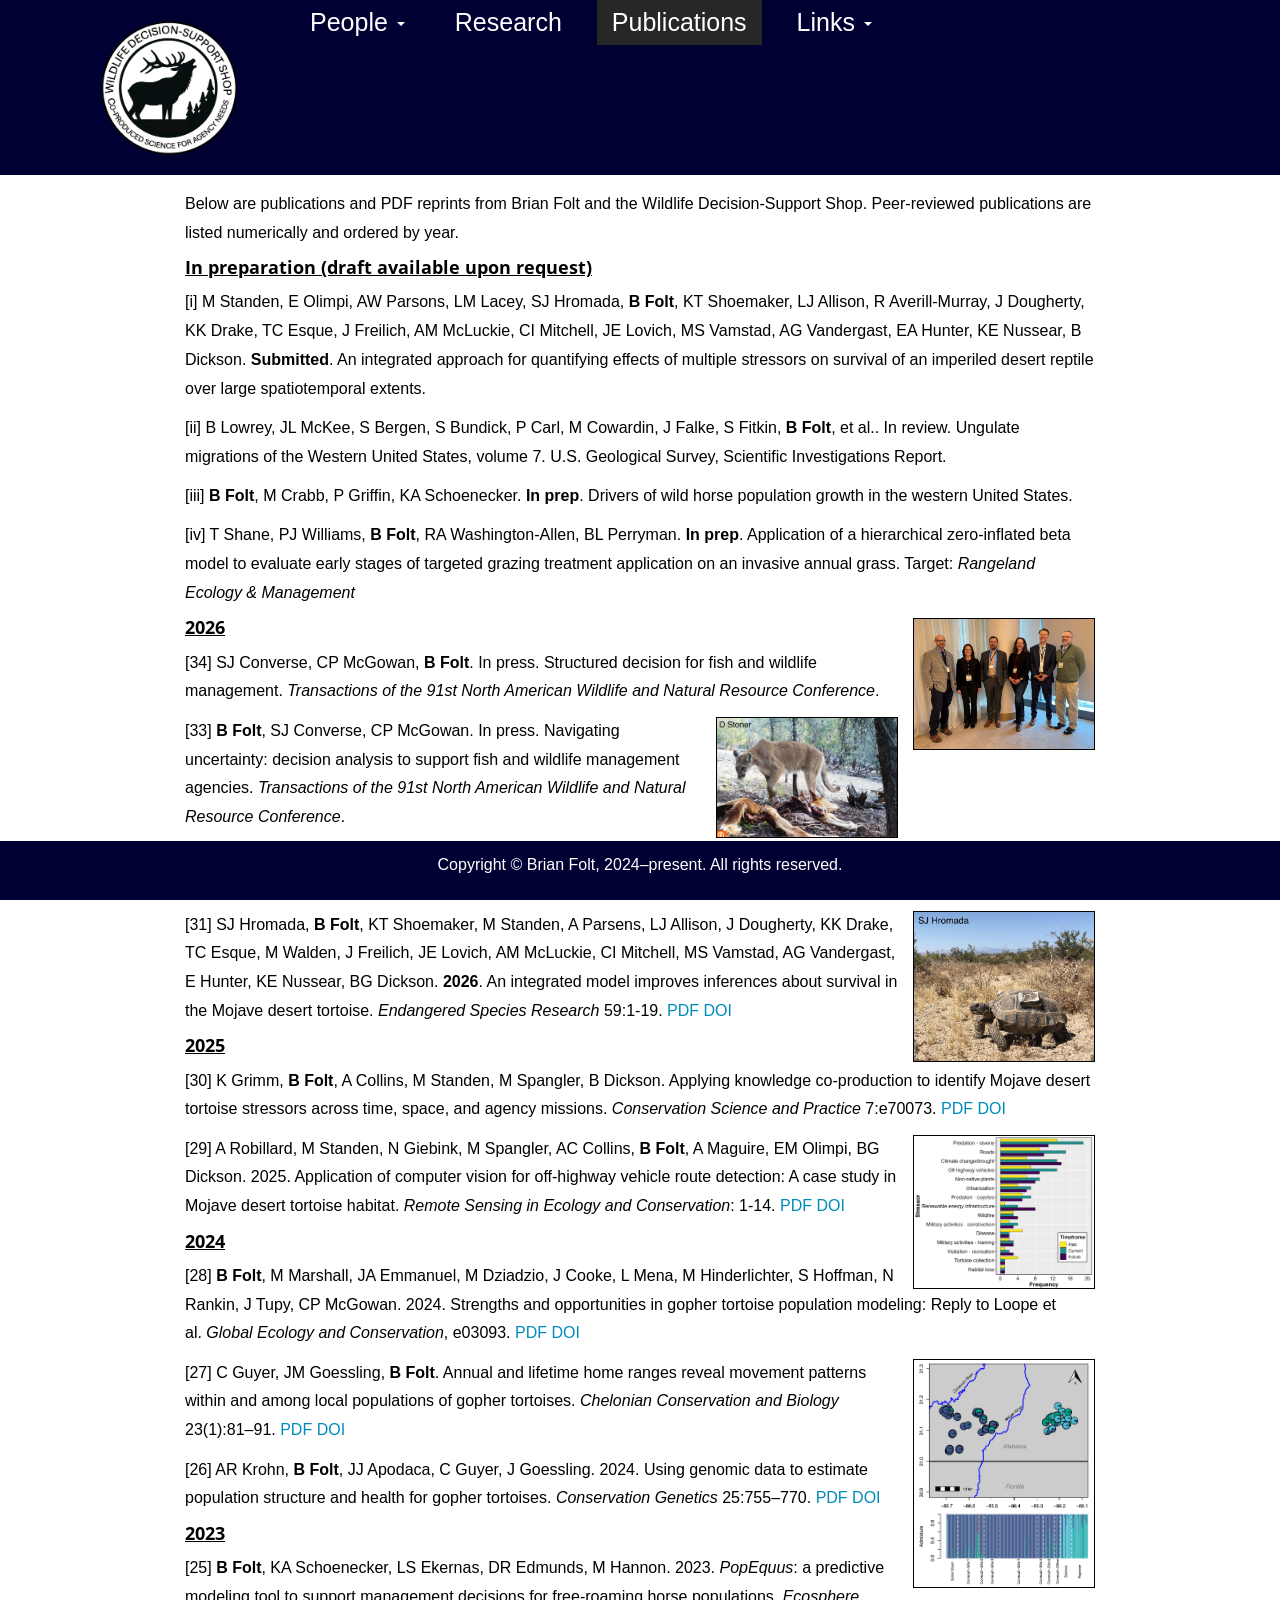
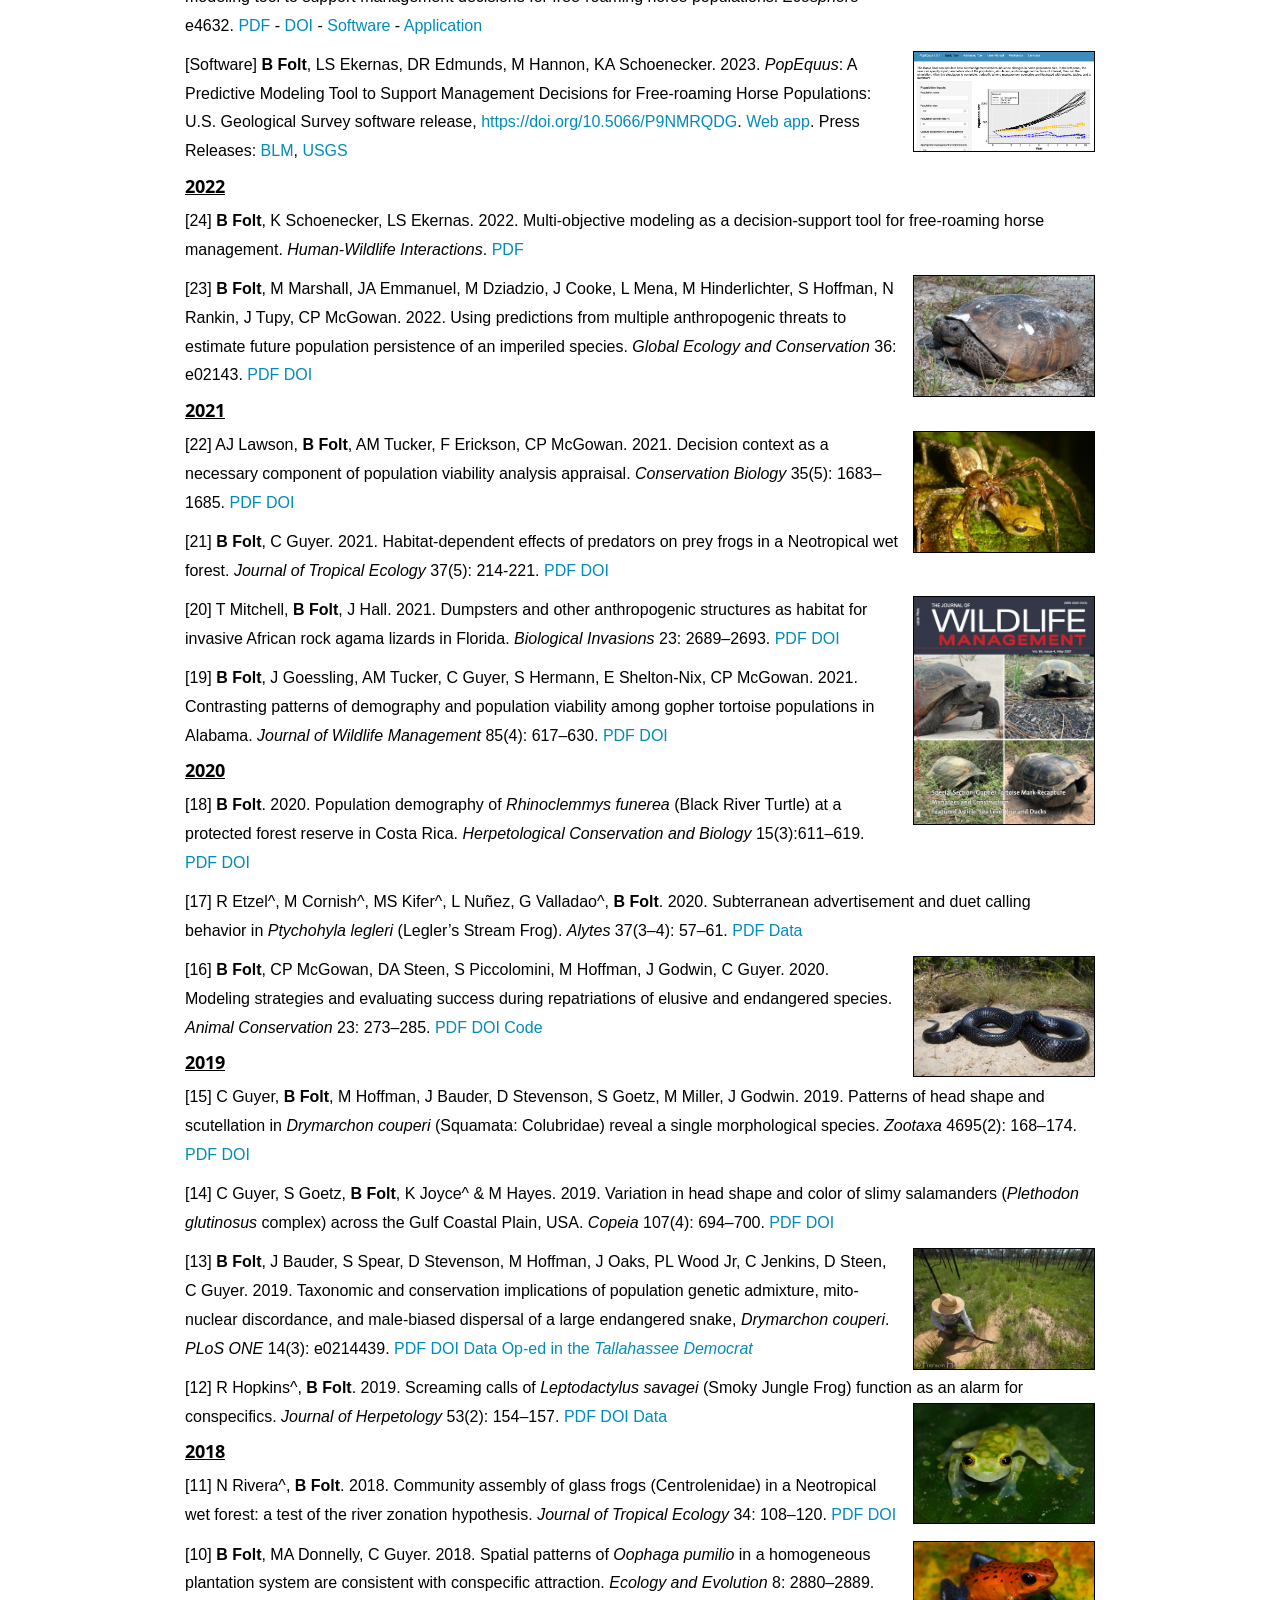
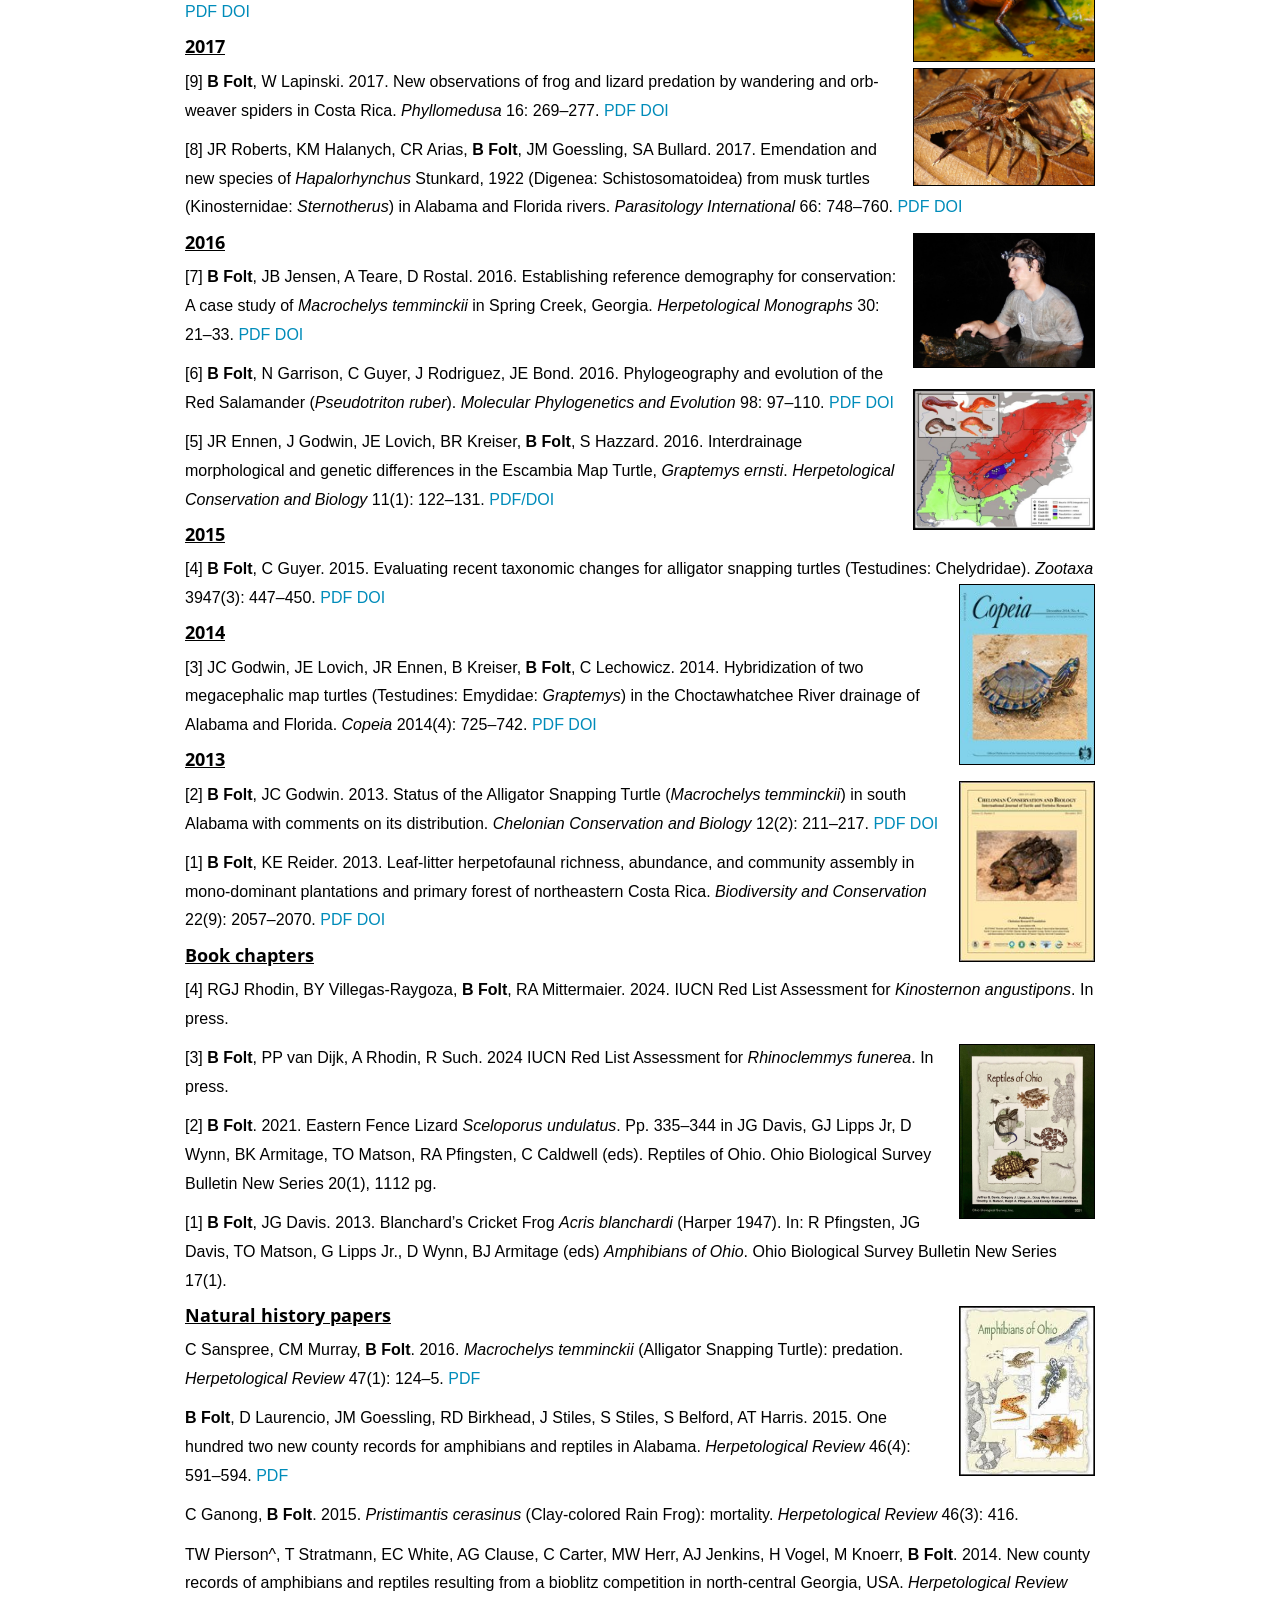
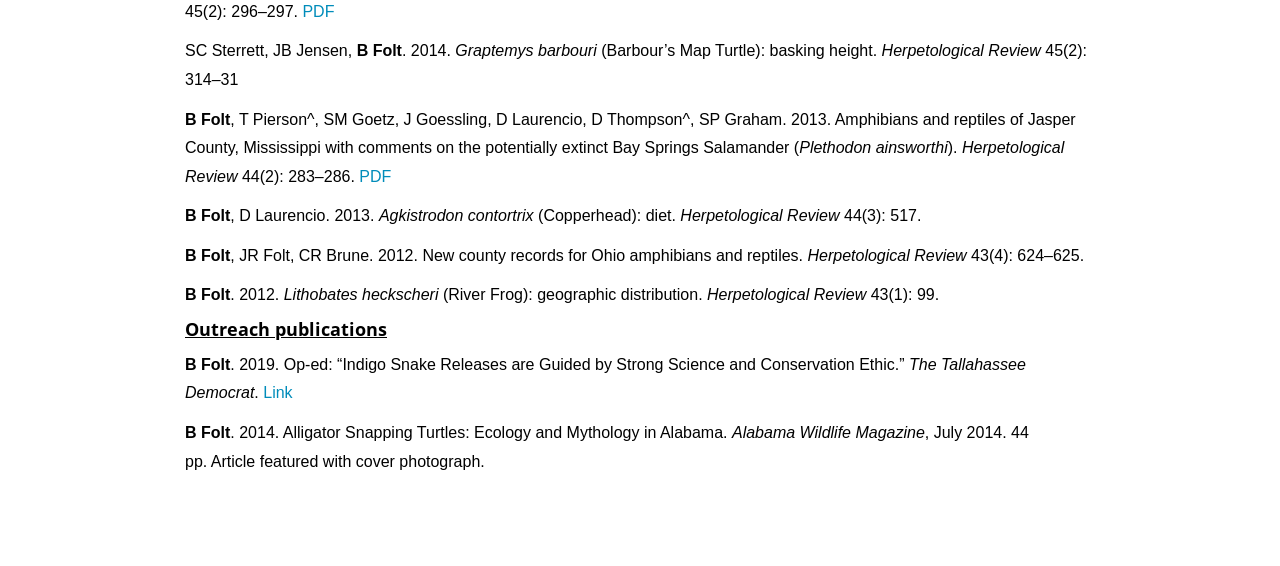
<file: publications.html>
<!DOCTYPE html>

<html>

<head>

<meta charset="utf-8" />
<meta name="generator" content="pandoc" />
<meta http-equiv="X-UA-Compatible" content="IE=EDGE" />




<title>publications.knit</title>

<script src="site_libs/header-attrs-2.30/header-attrs.js"></script>
<script src="site_libs/jquery-3.6.0/jquery-3.6.0.min.js"></script>
<meta name="viewport" content="width=device-width, initial-scale=1" />
<link href="site_libs/bootstrap-3.3.5/css/yeti.min.css" rel="stylesheet" />
<script src="site_libs/bootstrap-3.3.5/js/bootstrap.min.js"></script>
<script src="site_libs/bootstrap-3.3.5/shim/html5shiv.min.js"></script>
<script src="site_libs/bootstrap-3.3.5/shim/respond.min.js"></script>
<style>h1 {font-size: 34px;}
       h1.title {font-size: 38px;}
       h2 {font-size: 30px;}
       h3 {font-size: 24px;}
       h4 {font-size: 18px;}
       h5 {font-size: 16px;}
       h6 {font-size: 12px;}
       code {color: inherit; background-color: rgba(0, 0, 0, 0.04);}
       pre:not([class]) { background-color: white }</style>
<script src="site_libs/navigation-1.1/tabsets.js"></script>
<link href="site_libs/highlightjs-9.12.0/default.css" rel="stylesheet" />
<script src="site_libs/highlightjs-9.12.0/highlight.js"></script>

<style type="text/css">
  code{white-space: pre-wrap;}
  span.smallcaps{font-variant: small-caps;}
  span.underline{text-decoration: underline;}
  div.column{display: inline-block; vertical-align: top; width: 50%;}
  div.hanging-indent{margin-left: 1.5em; text-indent: -1.5em;}
  ul.task-list{list-style: none;}
    </style>

<style type="text/css">code{white-space: pre;}</style>
<script type="text/javascript">
if (window.hljs) {
  hljs.configure({languages: []});
  hljs.initHighlightingOnLoad();
  if (document.readyState && document.readyState === "complete") {
    window.setTimeout(function() { hljs.initHighlighting(); }, 0);
  }
}
</script>






<link rel="stylesheet" href="styles.css" type="text/css" />



<style type = "text/css">
.main-container {
  max-width: 940px;
  margin-left: auto;
  margin-right: auto;
}
img {
  max-width:100%;
}
.tabbed-pane {
  padding-top: 12px;
}
.html-widget {
  margin-bottom: 20px;
}
button.code-folding-btn:focus {
  outline: none;
}
summary {
  display: list-item;
}
details > summary > p:only-child {
  display: inline;
}
pre code {
  padding: 0;
}
</style>


<style type="text/css">
.dropdown-submenu {
  position: relative;
}
.dropdown-submenu>.dropdown-menu {
  top: 0;
  left: 100%;
  margin-top: -6px;
  margin-left: -1px;
  border-radius: 0 6px 6px 6px;
}
.dropdown-submenu:hover>.dropdown-menu {
  display: block;
}
.dropdown-submenu>a:after {
  display: block;
  content: " ";
  float: right;
  width: 0;
  height: 0;
  border-color: transparent;
  border-style: solid;
  border-width: 5px 0 5px 5px;
  border-left-color: #cccccc;
  margin-top: 5px;
  margin-right: -10px;
}
.dropdown-submenu:hover>a:after {
  border-left-color: #adb5bd;
}
.dropdown-submenu.pull-left {
  float: none;
}
.dropdown-submenu.pull-left>.dropdown-menu {
  left: -100%;
  margin-left: 10px;
  border-radius: 6px 0 6px 6px;
}
</style>

<script type="text/javascript">
// manage active state of menu based on current page
$(document).ready(function () {
  // active menu anchor
  href = window.location.pathname
  href = href.substr(href.lastIndexOf('/') + 1)
  if (href === "")
    href = "index.html";
  var menuAnchor = $('a[href="' + href + '"]');

  // mark the anchor link active (and if it's in a dropdown, also mark that active)
  var dropdown = menuAnchor.closest('li.dropdown');
  if (window.bootstrap) { // Bootstrap 4+
    menuAnchor.addClass('active');
    dropdown.find('> .dropdown-toggle').addClass('active');
  } else { // Bootstrap 3
    menuAnchor.parent().addClass('active');
    dropdown.addClass('active');
  }

  // Navbar adjustments
  var navHeight = $(".navbar").first().height() + 15;
  var style = document.createElement('style');
  var pt = "padding-top: " + navHeight + "px; ";
  var mt = "margin-top: -" + navHeight + "px; ";
  var css = "";
  // offset scroll position for anchor links (for fixed navbar)
  for (var i = 1; i <= 6; i++) {
    css += ".section h" + i + "{ " + pt + mt + "}\n";
  }
  style.innerHTML = "body {" + pt + "padding-bottom: 40px; }\n" + css;
  document.head.appendChild(style);
});
</script>

<!-- tabsets -->

<style type="text/css">
.tabset-dropdown > .nav-tabs {
  display: inline-table;
  max-height: 500px;
  min-height: 44px;
  overflow-y: auto;
  border: 1px solid #ddd;
  border-radius: 4px;
}

.tabset-dropdown > .nav-tabs > li.active:before, .tabset-dropdown > .nav-tabs.nav-tabs-open:before {
  content: "\e259";
  font-family: 'Glyphicons Halflings';
  display: inline-block;
  padding: 10px;
  border-right: 1px solid #ddd;
}

.tabset-dropdown > .nav-tabs.nav-tabs-open > li.active:before {
  content: "\e258";
  font-family: 'Glyphicons Halflings';
  border: none;
}

.tabset-dropdown > .nav-tabs > li.active {
  display: block;
}

.tabset-dropdown > .nav-tabs > li > a,
.tabset-dropdown > .nav-tabs > li > a:focus,
.tabset-dropdown > .nav-tabs > li > a:hover {
  border: none;
  display: inline-block;
  border-radius: 4px;
  background-color: transparent;
}

.tabset-dropdown > .nav-tabs.nav-tabs-open > li {
  display: block;
  float: none;
}

.tabset-dropdown > .nav-tabs > li {
  display: none;
}
</style>

<!-- code folding -->




</head>

<body>


<div class="container-fluid main-container">




<div class="navbar navbar-default  navbar-fixed-top" role="navigation">
  <div class="container">
    <div class="navbar-header">
      <button type="button" class="navbar-toggle collapsed" data-toggle="collapse" data-bs-toggle="collapse" data-target="#navbar" data-bs-target="#navbar">
        <span class="icon-bar"></span>
        <span class="icon-bar"></span>
        <span class="icon-bar"></span>
      </button>
      <a class="navbar-brand" href="index.html"><img src="images/logo.png" alt="Lab Logo" style="height: 150px; display: block; margin: 0 auto;"></a>
    </div>
    <div id="navbar" class="navbar-collapse collapse">
      <ul class="nav navbar-nav">
        <li class="dropdown">
  <a href="#" class="dropdown-toggle" data-toggle="dropdown" role="button" data-bs-toggle="dropdown" aria-expanded="false">
    People
     
    <span class="caret"></span>
  </a>
  <ul class="dropdown-menu" role="menu">
    <li>
      <a href="members.html">Who We Are</a>
    </li>
    <li>
      <a href="opportunities.html">Opportunities</a>
    </li>
  </ul>
</li>
<li>
  <a href="research.html">Research</a>
</li>
<li>
  <a href="publications.html">Publications</a>
</li>
<li class="dropdown">
  <a href="#" class="dropdown-toggle" data-toggle="dropdown" role="button" data-bs-toggle="dropdown" aria-expanded="false">
    Links
     
    <span class="caret"></span>
  </a>
  <ul class="dropdown-menu" role="menu">
    <li>
      <a href="philosophy.html">Philosophy</a>
    </li>
    <li>
      <a href="student_expectations.html">Expectations</a>
    </li>
    <li>
      <a href="code_of_conduct.html">Code of Conduct</a>
    </li>
    <li>
      <a href="lab_meetings.html">Lab Meetings</a>
    </li>
    <li>
      <a href="prospective_students.html">Prospective Students</a>
    </li>
    <li>
      <a href="tools.html">Tools</a>
    </li>
  </ul>
</li>
      </ul>
      <ul class="nav navbar-nav navbar-right">
        
      </ul>
    </div><!--/.nav-collapse -->
  </div><!--/.container -->
</div><!--/.navbar -->

<div id="header">




</div>


<style type="text/css">
body{ /* Normal  */ font-size: 16px; font-family: Arial; color:black;  line-height: 1.8;}
td {  /* Table  */ font-size: 8px;}
h1.title {font-size: 38px; color: DarkRed;}
h1 { /* Header 1 */ font-size: 28px; color: Black;}
h2 { /* Header 2 */ font-size: 22px; color: Black;}
h3 { /* Header 3 */ font-size: 18px; color: Black; font-weight: bold;}
code.r{ /* Code block */ font-size: 12px;}
pre { /* Code block - determines code spacing between lines */ font-size: 14px;}
.navbar {
  display: flex; /* Align items horizontally */
  justify-content: space-between; /* Space out items */
  align-items: start; /* Top vertical end */
  #align-items: center; /* Center items vertically */
  #align-items: flex-end; /* Lower vertical end */
  height: 175px; /* Set specific height for navbar, adjust as needed */
  background-color: #000033; /* Dark blue color */
}
.navbar-nav a {
  text-decoration: none; /* Optional: remove underline from links */
  color: black; /* Optional: set link color */
}
.navbar-nav li {
  padding: 10px 0 0 0; /* Add padding to top of menu items */
  padding: 0 10px; /* Optional: add padding to menu items */
}
/* Ensure the parent container is relatively positioned */
.parent-container {
  position: relative;
}
.footer {
  background-color: #000033; /* Dark blue color */
  color: white;
  text-align: center;
  padding: 10px 0; /* Adjust padding as needed */
  width: 100%; /* Ensure the footer spans the full width */
  position: fixed; /* Fixed position */
  bottom: 0; /* Stick to the bottom of the viewport */
  left: 0; /* Align the footer to the left edge */
  box-sizing: border-box; /* Include padding in the element's total width and height */
  z-index: 1000; /* Ensure it stays on top of other content */
}
.footer a {
  color: white; /* Footer links color */
  text-decoration: none; /* Remove underline from links */
}
.footer a:hover {
  text-decoration: underline; /* Underline on hover */
}
}</style>
<p>Below are publications and PDF reprints from Brian Folt and the
Wildlife Decision-Support Shop. Peer-reviewed publications are listed
numerically and ordered by year.</p>
<div id="in-preparation-draft-available-upon-request"
class="section level3">
<h3><u>In preparation (draft available upon request)</u></h3>
<p>[i] M Standen, E Olimpi, AW Parsons, LM Lacey, SJ Hromada, <strong>B
Folt</strong>, KT Shoemaker, LJ Allison, R Averill-Murray, J Dougherty,
KK Drake, TC Esque, J Freilich, AM McLuckie, CI Mitchell, JE Lovich, MS
Vamstad, AG Vandergast, EA Hunter, KE Nussear, B Dickson.
<strong>Submitted</strong>. An integrated approach for quantifying
effects of multiple stressors on survival of an imperiled desert reptile
over large spatiotemporal extents.</p>
<p>[ii] B Lowrey, JL McKee, S Bergen, S Bundick, P Carl, M Cowardin, J
Falke, S Fitkin, <strong>B Folt</strong>, et al.. In review. Ungulate
migrations of the Western United States, volume 7. U.S. Geological
Survey, Scientific Investigations Report.</p>
<p>[iii] <strong>B Folt</strong>, M Crabb, P Griffin, KA Schoenecker.
<strong>In prep</strong>. Drivers of wild horse population growth in the
western United States.</p>
<p>[iv] T Shane, PJ Williams, <strong>B Folt</strong>, RA
Washington-Allen, BL Perryman. <strong>In prep</strong>. Application of
a hierarchical zero-inflated beta model to evaluate early stages of
targeted grazing treatment application on an invasive annual grass.
Target: <em>Rangeland Ecology &amp; Management</em></p>
<p><img src="images/session_team.JPG" style="width:20%; border:1px solid; margin-left: 15px" align="right"></p>
</div>
<div id="section" class="section level3">
<h3><u>2026</u></h3>
<p>[34] SJ Converse, CP McGowan, <strong>B Folt</strong>. In press.
Structured decision for fish and wildlife management. <em>Transactions
of the 91st North American Wildlife and Natural Resource
Conference</em>.</p>
<p><img src="images/lion_horse.png" style="width:20%; border:1px solid; margin-left: 15px" align="right"></p>
<p>[33] <strong>B Folt</strong>, SJ Converse, CP McGowan. In press.
Navigating uncertainty: decision analysis to support fish and wildlife
management agencies. <em>Transactions of the 91st North American
Wildlife and Natural Resource Conference</em>.</p>
<p>[32] DC Stoner, <strong>B Folt</strong>, KA Schoenecker. 2026.
Effects of mountain lion predation on feral horse population growth
rates: panacea or pipedream? <em>Frontiers in Conservation Science</em>.
<a href="files/stoner_etal_2026.pdf">PDF</a> <a
href="https://doi.org/10.3389/fcosc.2025.1603626">DOI</a></p>
<p><img src="images/desert_tortoise.png" style="width:20%; border:1px solid; margin-left: 15px" align="right"></p>
<p>[31] SJ Hromada, <strong>B Folt</strong>, KT Shoemaker, M Standen, A
Parsens, LJ Allison, J Dougherty, KK Drake, TC Esque, M Walden, J
Freilich, JE Lovich, AM McLuckie, CI Mitchell, MS Vamstad, AG
Vandergast, E Hunter, KE Nussear, BG Dickson. <strong>2026</strong>. An
integrated model improves inferences about survival in the Mojave desert
tortoise. <em>Endangered Species Research</em> 59:1-19. <a
href="files/hromada_etal_2026_tortoises.pdf">PDF</a> <a
href="https://doi.org/10.3354/esr01468">DOI</a></p>
</div>
<div id="section-1" class="section level3">
<h3><u>2025</u></h3>
<p>[30] K Grimm, <strong>B Folt</strong>, A Collins, M Standen, M
Spangler, B Dickson. Applying knowledge co-production to identify Mojave
desert tortoise stressors across time, space, and agency missions.
<em>Conservation Science and Practice</em> 7:e70073. <a
href="files/grimm_etal_2025_coproduction.pdf">PDF</a> <a
href="https://conbio.onlinelibrary.wiley.com/doi/full/10.1111/csp2.70073">DOI</a></p>
<p><img src="images/tort_stressors.png" style="width:20%; border:1px solid; margin-left: 15px" align="right"></p>
<p>[29] A Robillard, M Standen, N Giebink, M Spangler, AC Collins,
<strong>B Folt</strong>, A Maguire, EM Olimpi, BG Dickson. 2025.
Application of computer vision for off-highway vehicle route detection:
A case study in Mojave desert tortoise habitat. <em>Remote Sensing in
Ecology and Conservation</em>: 1-14. <a
href="files/robillard_etal_2025_ohv.pdf">PDF</a> <a
href="https://doi.org/10.1002/rse2.70004">DOI</a></p>
</div>
<div id="section-2" class="section level3">
<h3><u>2024</u></h3>
<p>[28] <strong>B Folt</strong>, M Marshall, JA Emmanuel, M Dziadzio, J
Cooke, L Mena, M Hinderlichter, S Hoffman, N Rankin, J Tupy, CP McGowan.
2024. Strengths and opportunities in gopher tortoise population
modeling: Reply to Loope et al. <em>Global Ecology and
Conservation</em>, e03093. <a
href="files/folt-et-al-2024-gopher-tortoises.pdf">PDF</a> <a
href="https://doi.org/10.1016/j.gecco.2024.e03093">DOI</a></p>
<p><img src="images/tort_genetics.png" style="width:20%; border:1px solid; margin-left: 15px" align="right"></p>
<p>[27] C Guyer, JM Goessling, <strong>B Folt</strong>. Annual and
lifetime home ranges reveal movement patterns within and among local
populations of gopher tortoises. <em>Chelonian Conservation and
Biology</em> 23(1):81–91. <a
href="files/guyer_etal_2024_ccb.pdf">PDF</a> <a
href="https://doi.org/10.2744/CCB-1603.1">DOI</a></p>
<p>[26] AR Krohn, <strong>B Folt</strong>, JJ Apodaca, C Guyer, J
Goessling. 2024. Using genomic data to estimate population structure and
health for gopher tortoises. <em>Conservation Genetics</em> 25:755–770.
<a href="files/krohn_et_al_2024_tortoises.pdf">PDF</a> <a
href="https://doi.org/10.1007/s10592-024-01601-1">DOI</a></p>
</div>
<div id="section-3" class="section level3">
<h3><u>2023</u></h3>
<p>[25] <strong>B Folt</strong>, KA Schoenecker, LS Ekernas, DR Edmunds,
M Hannon. 2023. <em>PopEquus</em>: a predictive modeling tool to support
management decisions for free-roaming horse populations.
<em>Ecosphere</em> e4632. <a
href="files/folt-et-al-2023-ecosphere.pdf">PDF</a> - <a
href="https://doi.org/10.1002/ecs2.4632">DOI</a> - <a
href="https://doi.org/10.5066/P9HVUA6D">Software</a> - <a
href="https://rconnect.usgs.gov/popequus/">Application</a></p>
<p><img src="images/popequus.png" style="width:20%; border:1px solid; margin-left: 15px" align="right"></p>
<p>[Software] <strong>B Folt</strong>, LS Ekernas, DR Edmunds, M Hannon,
KA Schoenecker. 2023. <em>PopEquus</em>: A Predictive Modeling Tool to
Support Management Decisions for Free-roaming Horse Populations: U.S.
Geological Survey software release, <a
href="https://doi.org/10.5066/P9NMRQDG">https://doi.org/10.5066/P9NMRQDG</a>.
<a href="https://rconnect.usgs.gov/popequus/">Web app</a>. Press
Releases: <a
href="https://www.blm.gov/press-release/new-tool-models-future-wild-horses-public-lands">BLM</a>,
<a
href="https://www.usgs.gov/news/national-news-release/new-tool-models-future-wild-horses-public-lands">USGS</a></p>
</div>
<div id="section-4" class="section level3">
<h3><u>2022</u></h3>
<p>[24] <strong>B Folt</strong>, K Schoenecker, LS Ekernas. 2022.
Multi-objective modeling as a decision-support tool for free-roaming
horse management. <em>Human-Wildlife Interactions</em>. <a
href="files/folt-et-al-2022-hwi.pdf">PDF</a></p>
<p><img src="images/gopher_tortoise.jpg" style="width:20%; border:1px solid; margin-left: 15px" align="right"></p>
<p>[23] <strong>B Folt</strong>, M Marshall, JA Emmanuel, M Dziadzio, J
Cooke, L Mena, M Hinderlichter, S Hoffman, N Rankin, J Tupy, CP McGowan.
2022. Using predictions from multiple anthropogenic threats to estimate
future population persistence of an imperiled species. <em>Global
Ecology and Conservation</em> 36: e02143. <a
href="files/folt-et-al-2022-tortoise-pva.pdf">PDF</a> <a
href="https://doi.org/10.1016/j.gecco.2022.e02143">DOI</a></p>
</div>
<div id="section-5" class="section level3">
<h3><u>2021</u></h3>
<p><img src="images/WL110573.JPG" style="width:20%; border:1px solid; margin-left: 15px" align="right"></p>
<p>[22] AJ Lawson, <strong>B Folt</strong>, AM Tucker, F Erickson, CP
McGowan. 2021. Decision context as a necessary component of population
viability analysis appraisal. <em>Conservation Biology</em> 35(5):
1683–1685. <a href="files/lawson-et-al-2021-conbio.pdf">PDF</a> <a
href="https://doi.org/10.1111/cobi.13818">DOI</a></p>
<p>[21] <strong>B Folt</strong>, C Guyer. 2021. Habitat-dependent
effects of predators on prey frogs in a Neotropical wet forest.
<em>Journal of Tropical Ecology</em> 37(5): 214-221. <a
href="files/folt-and-guyer-2021-spiders.pdf">PDF</a> <a
href="https://doi.org/10.1017/S0266467421000274">DOI</a></p>
<p><img src="images/jwm-cover.jpg" style="width:20%; border:1px solid; margin-left: 15px" align="right"></p>
<p>[20] T Mitchell, <strong>B Folt</strong>, J Hall. 2021. Dumpsters and
other anthropogenic structures as habitat for invasive African rock
agama lizards in Florida. <em>Biological Invasions</em> 23: 2689–2693.
<a href="files/mitchell-et-al-2021-agamas.pdf">PDF</a> <a
href="https://doi.org/10.1007/s10530-021-02537-0">DOI</a></p>
<p>[19] <strong>B Folt</strong>, J Goessling, AM Tucker, C Guyer, S
Hermann, E Shelton-Nix, CP McGowan. 2021. Contrasting patterns of
demography and population viability among gopher tortoise populations in
Alabama. <em>Journal of Wildlife Management</em> 85(4): 617–630. <a
href="files/folt-et-al-2021-jwm.pdf">PDF</a> <a
href="https://doi.org/10.1002/jwmg.21996">DOI</a></p>
</div>
<div id="section-6" class="section level3">
<h3><u>2020</u></h3>
<p>[18] <strong>B Folt</strong>. 2020. Population demography of
<em>Rhinoclemmys funerea</em> (Black River Turtle) at a protected forest
reserve in Costa Rica. <em>Herpetological Conservation and Biology</em>
15(3):611–619. <a href="files/folt-2020-rhinoclemmys.pdf">PDF</a> <a
href="https://www.herpconbio.org">DOI</a></p>
<p>[17] R Etzel^, M Cornish^, MS Kifer^, L Nuñez, G Valladao^, <strong>B
Folt</strong>. 2020. Subterranean advertisement and duet calling
behavior in <em>Ptychohyla legleri</em> (Legler’s Stream Frog).
<em>Alytes</em> 37(3–4): 57–61. <a
href="files/etzel-et-al-2020-ptychohyla.pdf">PDF</a> <a
href="https://figshare.com/articles/Calling_Behavior_of_Ptychohyla_legleri_Legler_s_Stream_Frog_/11797191">Data</a></p>
<p><img src="images/indigo.jpg" style="width:20%; border:1px solid; margin-left: 15px" align="right"></p>
<p>[16] <strong>B Folt</strong>, CP McGowan, DA Steen, S Piccolomini, M
Hoffman, J Godwin, C Guyer. 2020. Modeling strategies and evaluating
success during repatriations of elusive and endangered species.
<em>Animal Conservation</em> 23: 273–285. <a
href="files/folt-et-al-2019-animal-conservation.pdf">PDF</a> <a
href="https://doi.org/10.1111/acv.12537">DOI</a> <a
href="https://github.com/brianf0lt/indigo-repatriation-model">Code</a></p>
</div>
<div id="section-7" class="section level3">
<h3><u>2019</u></h3>
<p>[15] C Guyer, <strong>B Folt</strong>, M Hoffman, J Bauder, D
Stevenson, S Goetz, M Miller, J Godwin. 2019. Patterns of head shape and
scutellation in <em>Drymarchon couperi</em> (Squamata: Colubridae)
reveal a single morphological species. <em>Zootaxa</em> 4695(2):
168–174. <a href="files/guyer-et-al-2019-zootaxa.pdf">PDF</a> <a
href="http://dx.doi.org/10.11646/zootaxa.4695.2.6">DOI</a></p>
<p>[14] C Guyer, S Goetz, <strong>B Folt</strong>, K Joyce^ &amp; M
Hayes. 2019. Variation in head shape and color of slimy salamanders
(<em>Plethodon glutinosus</em> complex) across the Gulf Coastal Plain,
USA. <em>Copeia</em> 107(4): 694–700. <a
href="files/guyer-et-al-2019-copeia.pdf">PDF</a> <a
href="https://doi.org/10.1643/CH-18-169">DOI</a></p>
<p><img src="images/indigo-release.jpg" style="width:20%; border:1px solid; margin-left: 15px" align="right"></p>
<p>[13] <strong>B Folt</strong>, J Bauder, S Spear, D Stevenson, M
Hoffman, J Oaks, PL Wood Jr, C Jenkins, D Steen, C Guyer. 2019.
Taxonomic and conservation implications of population genetic admixture,
mito-nuclear discordance, and male-biased dispersal of a large
endangered snake, <em>Drymarchon couperi</em>. <em>PLoS ONE</em> 14(3):
e0214439. <a
href="https://journals.plos.org/plosone/article/file?type=printable&amp;id=10.1371/journal.pone.0214439">PDF</a>
<a
href="https://journals.plos.org/plosone/article?id=10.1371/journal.pone.0214439">DOI</a>
<a
href="https://figshare.com/articles/Taxonomic_and_conservation_implications_of_population_genetic_admixture_mito-nuclear_discordance_and_male-biased_dispersal_of_a_large_endangered_snake_Drymarchon_couperi/7637729">Data</a>
<a
href="https://www.tallahassee.com/story/opinion/2019/03/31/indigo-snake-releases-guided-strong-science-conservation-ethic/3313120002/">Op-ed
in the <em>Tallahassee Democrat</em></a></p>
<p>[12] R Hopkins^, <strong>B Folt</strong>. 2019. Screaming calls of
<em>Leptodactylus savagei</em> (Smoky Jungle Frog) function as an alarm
for conspecifics. <em>Journal of Herpetology</em> 53(2): 154–157. <a
href="files/hopkins-folt-2019.pdf">PDF</a> <a
href="https://doi.org/10.1670/18-083">DOI</a> <a
href="https://figshare.com/articles/Screaming_calls_of_Leptodactylus_savagei_Smoky_Jungle_Frog_function_as_an_alarm_for_conspecifics/7568972">Data</a>
<img src="images/glassfrog.jpg" style="width:20%; border:1px solid; margin-left: 15px" align="right"></p>
</div>
<div id="section-8" class="section level3">
<h3><u>2018</u></h3>
<p>[11] N Rivera^, <strong>B Folt</strong>. 2018. Community assembly of
glass frogs (Centrolenidae) in a Neotropical wet forest: a test of the
river zonation hypothesis. <em>Journal of Tropical Ecology</em> 34:
108–120. <a href="files/rivera-folt-2018-glassfrogs.pdf">PDF</a> <a
href="http://dx.doi.org/10.1017/S0266467418000068">DOI</a></p>
<p><img src="images/oophaga-pumilio.jpg" style="width:20%; border:1px solid; margin-left: 15px" align="right">
[10] <strong>B Folt</strong>, MA Donnelly, C Guyer. 2018. Spatial
patterns of <em>Oophaga pumilio</em> in a homogeneous plantation system
are consistent with conspecific attraction. <em>Ecology and
Evolution</em> 8: 2880–2889. <a
href="https://onlinelibrary.wiley.com/doi/epdf/10.1002/ece3.3748">PDF</a>
<a
href="http://onlinelibrary.wiley.com/doi/10.1002/ece3.3748/full">DOI</a></p>
</div>
<div id="section-9" class="section level3">
<h3><u>2017</u></h3>
<p><img src="images/spider-lizard.jpg" style="width:20%; border:1px solid; margin-left: 15px" align="right">
[9] <strong>B Folt</strong>, W Lapinski. 2017. New observations of frog
and lizard predation by wandering and orb-weaver spiders in Costa Rica.
<em>Phyllomedusa</em> 16: 269–277. <a
href="files/folt-lapinski-2017.pdf">PDF</a> <a
href="http://dx.doi.org/10.11606/issn.2316-9079.v16i2p269-277">DOI</a></p>
<p>[8] JR Roberts, KM Halanych, CR Arias, <strong>B Folt</strong>, JM
Goessling, SA Bullard. 2017. Emendation and new species of
<em>Hapalorhynchus</em> Stunkard, 1922 (Digenea: Schistosomatoidea) from
musk turtles (Kinosternidae: <em>Sternotherus</em>) in Alabama and
Florida rivers. <em>Parasitology International</em> 66: 748–760. <a
href="files/roberts-et-al-2017-parasitology-international.pdf">PDF</a>
<a
href="http://www.sciencedirect.com/science/article/pii/S1383576917302222">DOI</a></p>
<p><img src="images/gator-snapper.jpg" style="width:20%; border:1px solid; margin-left: 15px" align="right"></p>
</div>
<div id="section-10" class="section level3">
<h3><u>2016</u></h3>
<p>[7] <strong>B Folt</strong>, JB Jensen, A Teare, D Rostal. 2016.
Establishing reference demography for conservation: A case study of
<em>Macrochelys temminckii</em> in Spring Creek, Georgia.
<em>Herpetological Monographs</em> 30: 21–33. <a
href="files/folt-et-al-2016-macrochelys.pdf">PDF</a> <a
href="http://dx.doi.org/10.1655/HerpMonographs-D-15-00004">DOI</a></p>
<p>[6] <strong>B Folt</strong>, N Garrison, C Guyer, J Rodriguez, JE
Bond. 2016. Phylogeography and evolution of the Red Salamander
(<em>Pseudotriton ruber</em>). <em>Molecular Phylogenetics and
Evolution</em> 98: 97–110. <a
href="files/folt-et-al-2016-mpe.pdf">PDF</a> <a
href="http://dx.doi.org/10.1016/j.ympev.2016.01.016">DOI</a>
<img src="images/pseudotriton1.jpg" style="width:20%; border:1px solid; margin-left: 15px" align="right"></p>
<p>[5] JR Ennen, J Godwin, JE Lovich, BR Kreiser, <strong>B
Folt</strong>, S Hazzard. 2016. Interdrainage morphological and genetic
differences in the Escambia Map Turtle, <em>Graptemys ernsti</em>.
<em>Herpetological Conservation and Biology</em> 11(1): 122–131. <a
href="http://www.herpconbio.org/Volume_11/Issue_1/Ennen_etal_2016.pdf">PDF/DOI</a></p>
</div>
<div id="section-11" class="section level3">
<h3><u>2015</u></h3>
<p>[4] <strong>B Folt</strong>, C Guyer. 2015. Evaluating recent
taxonomic changes for alligator snapping turtles (Testudines:
Chelydridae). <em>Zootaxa</em> 3947(3): 447–450. <a
href="files/folt-guyer-2015.pdf">PDF</a> <a
href="http://dx.doi.org/10.11646/zootaxa.3947.3.11">DOI</a>
<img src="images/copeia-cover.jpg" style="width:15%; border:1px solid; margin-left: 15px" align="right"></p>
</div>
<div id="section-12" class="section level3">
<h3><u>2014</u></h3>
<p>[3] JC Godwin, JE Lovich, JR Ennen, B Kreiser, <strong>B
Folt</strong>, C Lechowicz. 2014. Hybridization of two megacephalic map
turtles (Testudines: Emydidae: <em>Graptemys</em>) in the Choctawhatchee
River drainage of Alabama and Florida. <em>Copeia</em> 2014(4): 725–742.
<a href="files/godwin-et-al-2014-graptemys.pdf">PDF</a> <a
href="http://dx.doi.org/10.1643/CH-13-132">DOI</a></p>
</div>
<div id="section-13" class="section level3">
<h3><u>2013</u></h3>
<p><img src="images/ccb-cover.jpg" style="width:15%; border:1px solid; margin-left: 15px" align="right">
[2] <strong>B Folt</strong>, JC Godwin. 2013. Status of the Alligator
Snapping Turtle (<em>Macrochelys temminckii</em>) in south Alabama with
comments on its distribution. <em>Chelonian Conservation and
Biology</em> 12(2): 211–217. <a
href="files/folt-godwin-2013-macrochelys.pdf">PDF</a> <a
href="http://dx.doi.org/10.2744/CCB-1036.1">DOI</a></p>
<p>[1] <strong>B Folt</strong>, KE Reider. 2013. Leaf-litter
herpetofaunal richness, abundance, and community assembly in
mono-dominant plantations and primary forest of northeastern Costa Rica.
<em>Biodiversity and Conservation</em> 22(9): 2057–2070. <a
href="files/folt-reider-2013-biodivconserv.pdf">PDF</a> <a
href="http://dx.doi.org/10.1007/s10531-013-0526-0">DOI</a></p>
</div>
<div id="book-chapters" class="section level3">
<h3><u>Book chapters</u></h3>
<p>[4] RGJ Rhodin, BY Villegas-Raygoza, <strong>B Folt</strong>, RA
Mittermaier. 2024. IUCN Red List Assessment for <em>Kinosternon
angustipons</em>. In press.</p>
<p><img src="images/reptiles-ohio.png" style="width:15%; border:1px solid; margin-left: 15px" align="right"></p>
<p>[3] <strong>B Folt</strong>, PP van Dijk, A Rhodin, R Such. 2024 IUCN
Red List Assessment for <em>Rhinoclemmys funerea</em>. In press.</p>
<p>[2] <strong>B Folt</strong>. 2021. Eastern Fence Lizard
<em>Sceloporus undulatus</em>. Pp. 335–344 in JG Davis, GJ Lipps Jr, D
Wynn, BK Armitage, TO Matson, RA Pfingsten, C Caldwell (eds). Reptiles
of Ohio. Ohio Biological Survey Bulletin New Series 20(1), 1112 pg.</p>
<p>[1] <strong>B Folt</strong>, JG Davis. 2013. Blanchard’s Cricket Frog
<em>Acris blanchardi</em> (Harper 1947). In: R Pfingsten, JG Davis, TO
Matson, G Lipps Jr., D Wynn, BJ Armitage (eds) <em>Amphibians of
Ohio</em>. Ohio Biological Survey Bulletin New Series 17(1).</p>
<p><img src="images/amphibians-ohio.jpg" style="width:15%; border:1px solid; margin-left: 15px" align="right"></p>
</div>
<div id="natural-history-papers" class="section level3">
<h3><u>Natural history papers</u></h3>
<p>C Sanspree, CM Murray, <strong>B Folt</strong>. 2016. <em>Macrochelys
temminckii</em> (Alligator Snapping Turtle): predation.
<em>Herpetological Review</em> 47(1): 124–5. <a
href="files/sanspree-et-al-2016-macrochelys-predation.pdf">PDF</a></p>
<p><strong>B Folt</strong>, D Laurencio, JM Goessling, RD Birkhead, J
Stiles, S Stiles, S Belford, AT Harris. 2015. One hundred two new county
records for amphibians and reptiles in Alabama. <em>Herpetological
Review</em> 46(4): 591–594. <a
href="files/folt-et-al-2015-102-al-records.pdf">PDF</a></p>
<p>C Ganong, <strong>B Folt</strong>. 2015. <em>Pristimantis
cerasinus</em> (Clay-colored Rain Frog): mortality. <em>Herpetological
Review</em> 46(3): 416.</p>
<p>TW Pierson^, T Stratmann, EC White, AG Clause, C Carter, MW Herr, AJ
Jenkins, H Vogel, M Knoerr, <strong>B Folt</strong>. 2014. New county
records of amphibians and reptiles resulting from a bioblitz competition
in north-central Georgia, USA. <em>Herpetological Review</em> 45(2):
296–297. <a href="files/pierson-et-al-2014-ga-bioblitz.pdf">PDF</a></p>
<p>SC Sterrett, JB Jensen, <strong>B Folt</strong>. 2014. <em>Graptemys
barbouri</em> (Barbour’s Map Turtle): basking height. <em>Herpetological
Review</em> 45(2): 314–31</p>
<p><strong>B Folt</strong>, T Pierson^, SM Goetz, J Goessling, D
Laurencio, D Thompson^, SP Graham. 2013. Amphibians and reptiles of
Jasper County, Mississippi with comments on the potentially extinct Bay
Springs Salamander (<em>Plethodon ainsworthi</em>). <em>Herpetological
Review</em> 44(2): 283–286. <a
href="files/folt-et-al-2013-ms-bioblitz.pdf">PDF</a></p>
<p><strong>B Folt</strong>, D Laurencio. 2013. <em>Agkistrodon
contortrix</em> (Copperhead): diet. <em>Herpetological Review</em>
44(3): 517.</p>
<p><strong>B Folt</strong>, JR Folt, CR Brune. 2012. New county records
for Ohio amphibians and reptiles. <em>Herpetological Review</em> 43(4):
624–625.</p>
<p><strong>B Folt</strong>. 2012. <em>Lithobates heckscheri</em> (River
Frog): geographic distribution. <em>Herpetological Review</em> 43(1):
99.</p>
</div>
<div id="outreach-publications" class="section level3">
<h3><u>Outreach publications</u></h3>
<p><strong>B Folt</strong>. 2019. Op-ed: “Indigo Snake Releases are
Guided by Strong Science and Conservation Ethic.” <em>The Tallahassee
Democrat</em>. <a
href="https://www.tallahassee.com/story/opinion/2019/03/31/indigo-snake-releases-guided-strong-science-conservation-ethic/3313120002/">Link</a></p>
<p><strong>B Folt</strong>. 2014. Alligator Snapping Turtles: Ecology
and Mythology in Alabama. <em>Alabama Wildlife Magazine</em>, July 2014.
44 pp. Article featured with cover photograph.</p>
<p><br></p>
<!-- Simple Dark Blue Footer -->
<div class="footer">
<p>
Copyright © Brian Folt, 2024–present. All rights reserved.
</p>
</p>
</div>
</div>




</div>

<script>

// add bootstrap table styles to pandoc tables
function bootstrapStylePandocTables() {
  $('tr.odd').parent('tbody').parent('table').addClass('table table-condensed');
}
$(document).ready(function () {
  bootstrapStylePandocTables();
});


</script>

<!-- tabsets -->

<script>
$(document).ready(function () {
  window.buildTabsets("TOC");
});

$(document).ready(function () {
  $('.tabset-dropdown > .nav-tabs > li').click(function () {
    $(this).parent().toggleClass('nav-tabs-open');
  });
});
</script>

<!-- code folding -->


<!-- dynamically load mathjax for compatibility with self-contained -->
<script>
  (function () {
    var script = document.createElement("script");
    script.type = "text/javascript";
    script.src  = "https://mathjax.rstudio.com/latest/MathJax.js?config=TeX-AMS-MML_HTMLorMML";
    document.getElementsByTagName("head")[0].appendChild(script);
  })();
</script>

</body>
</html>
</file>
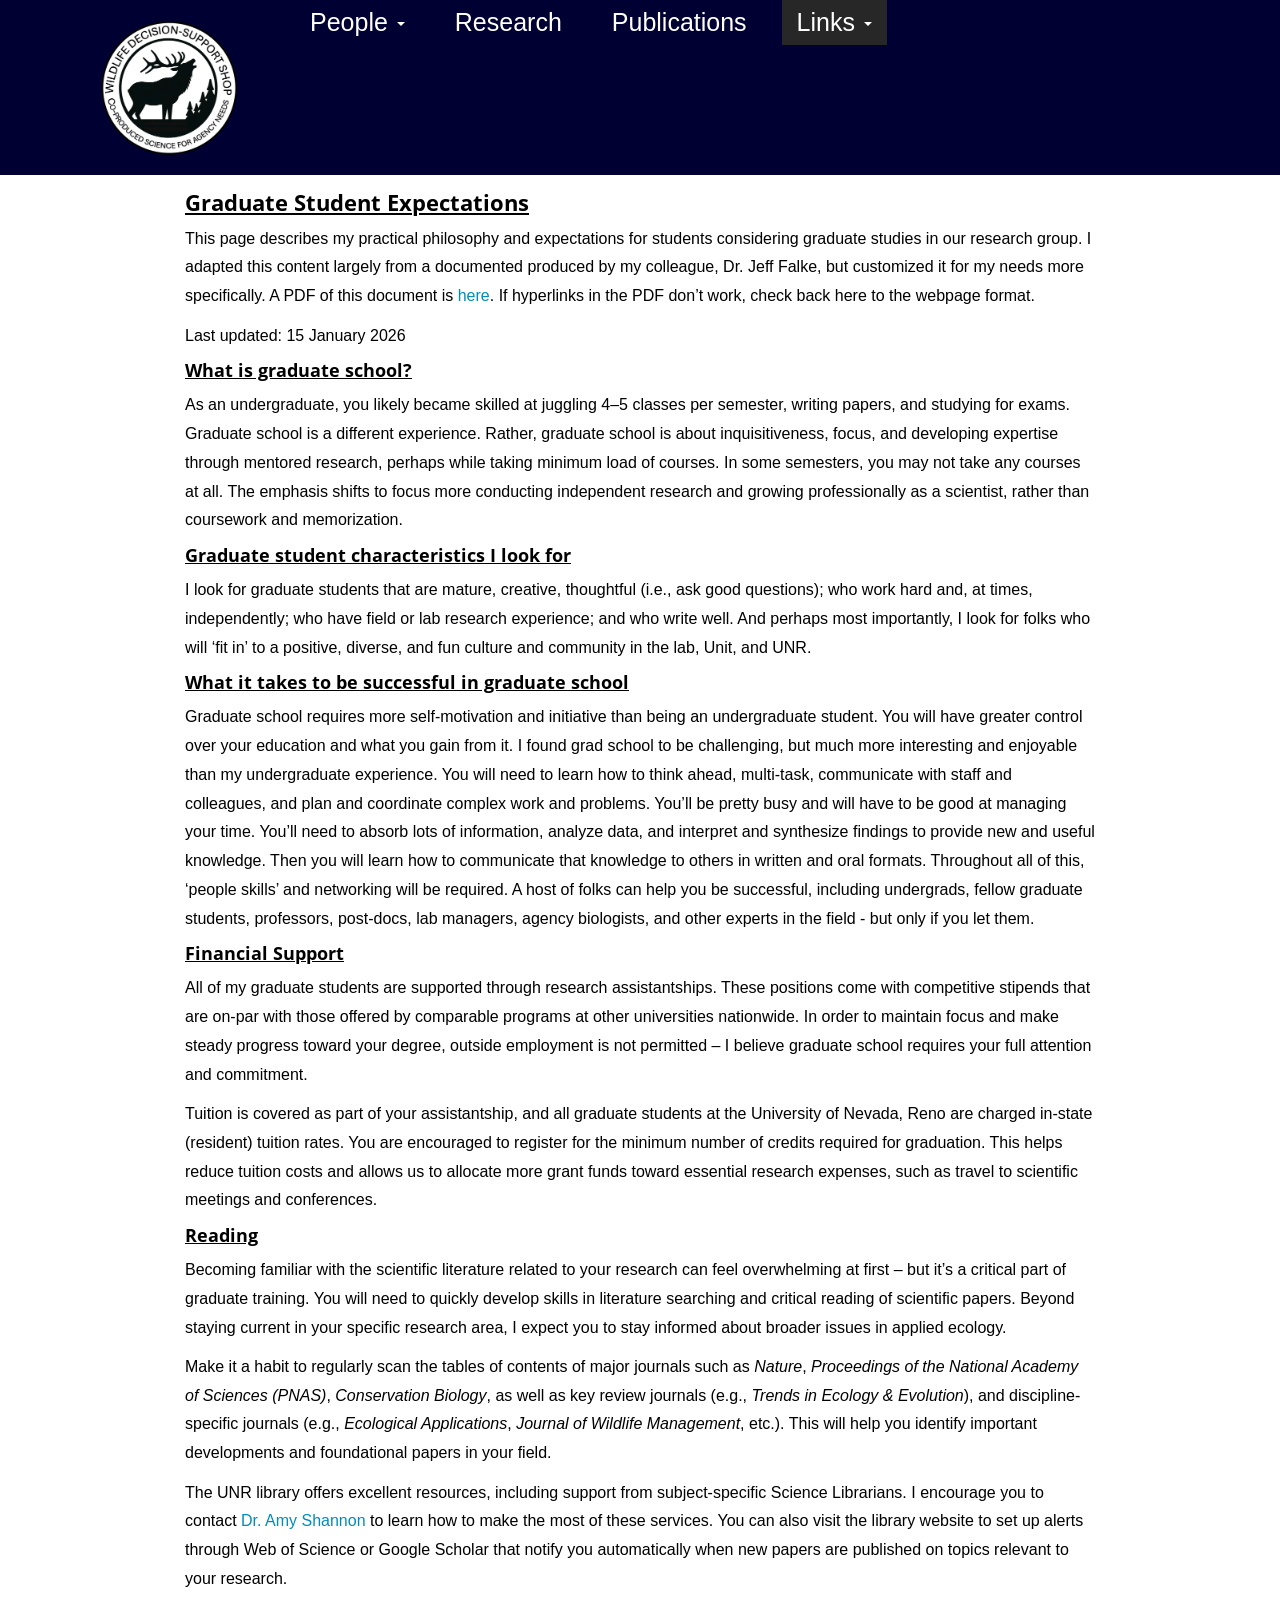
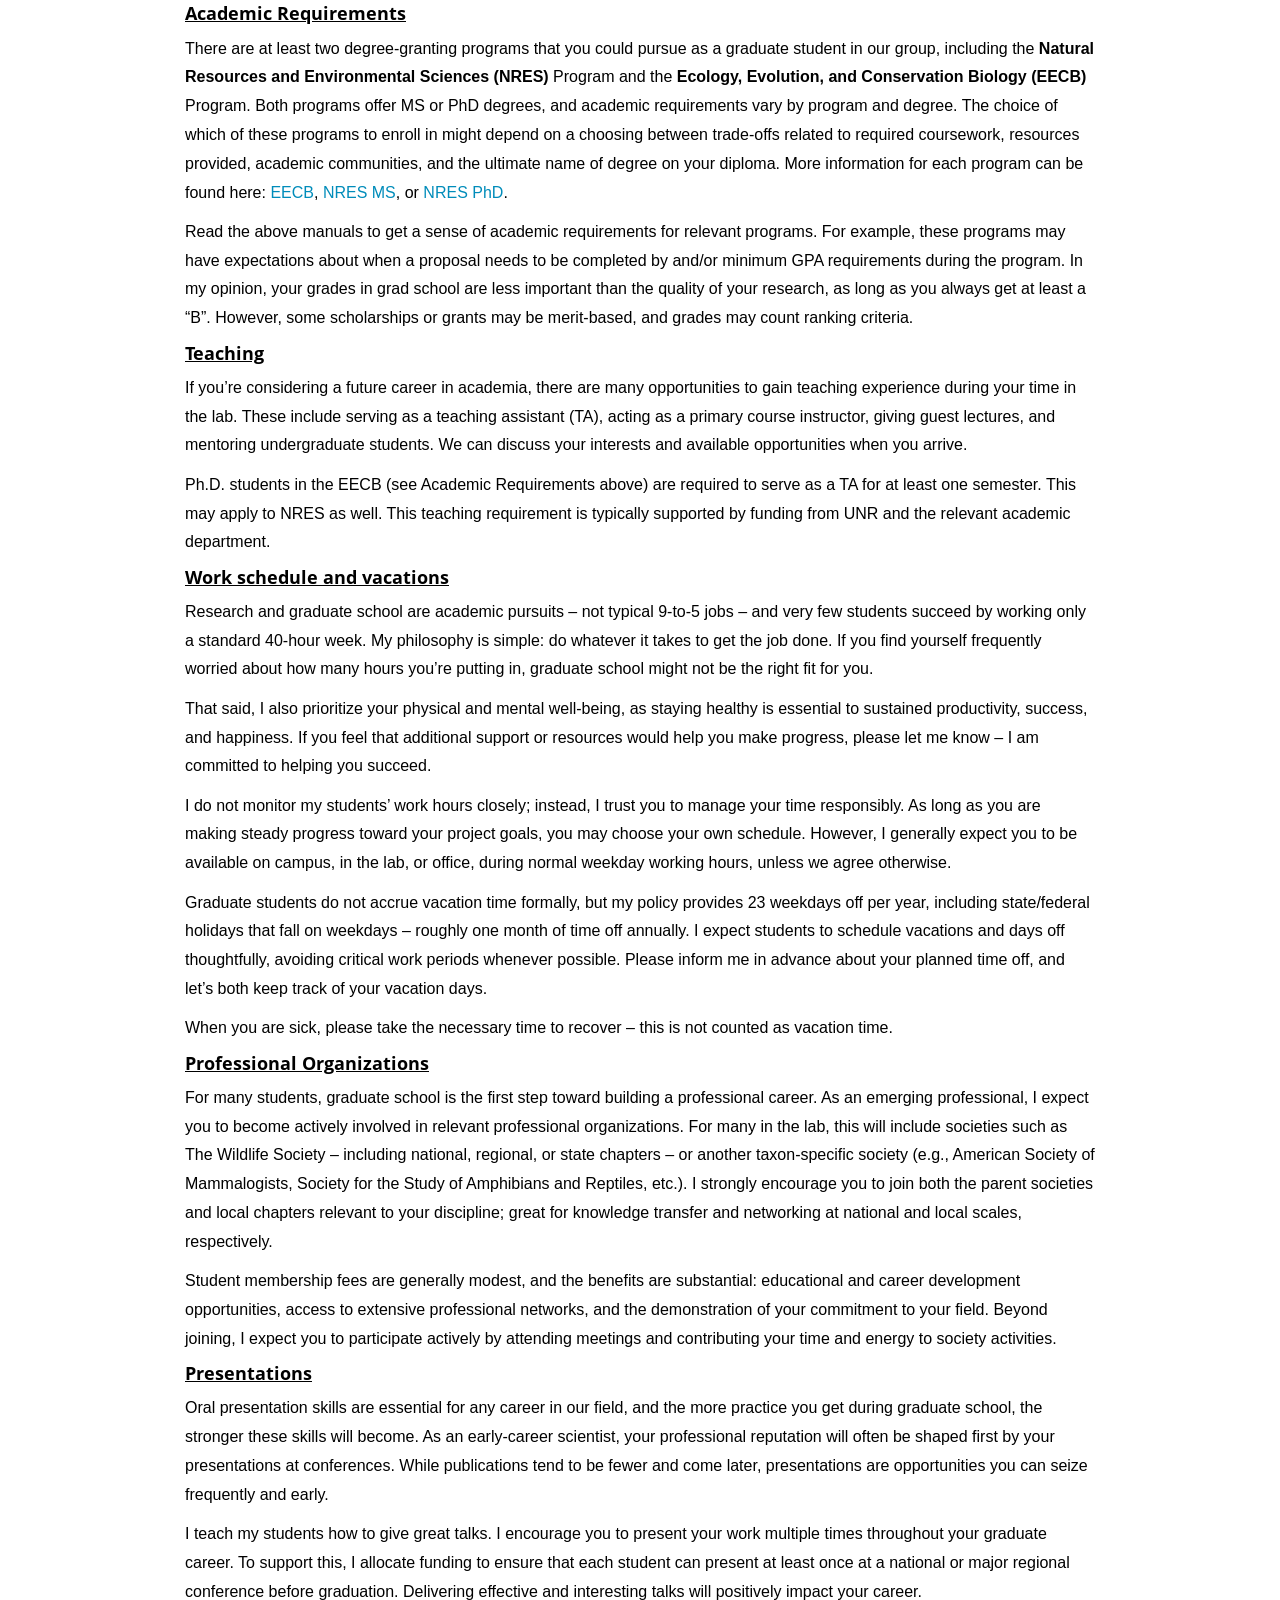
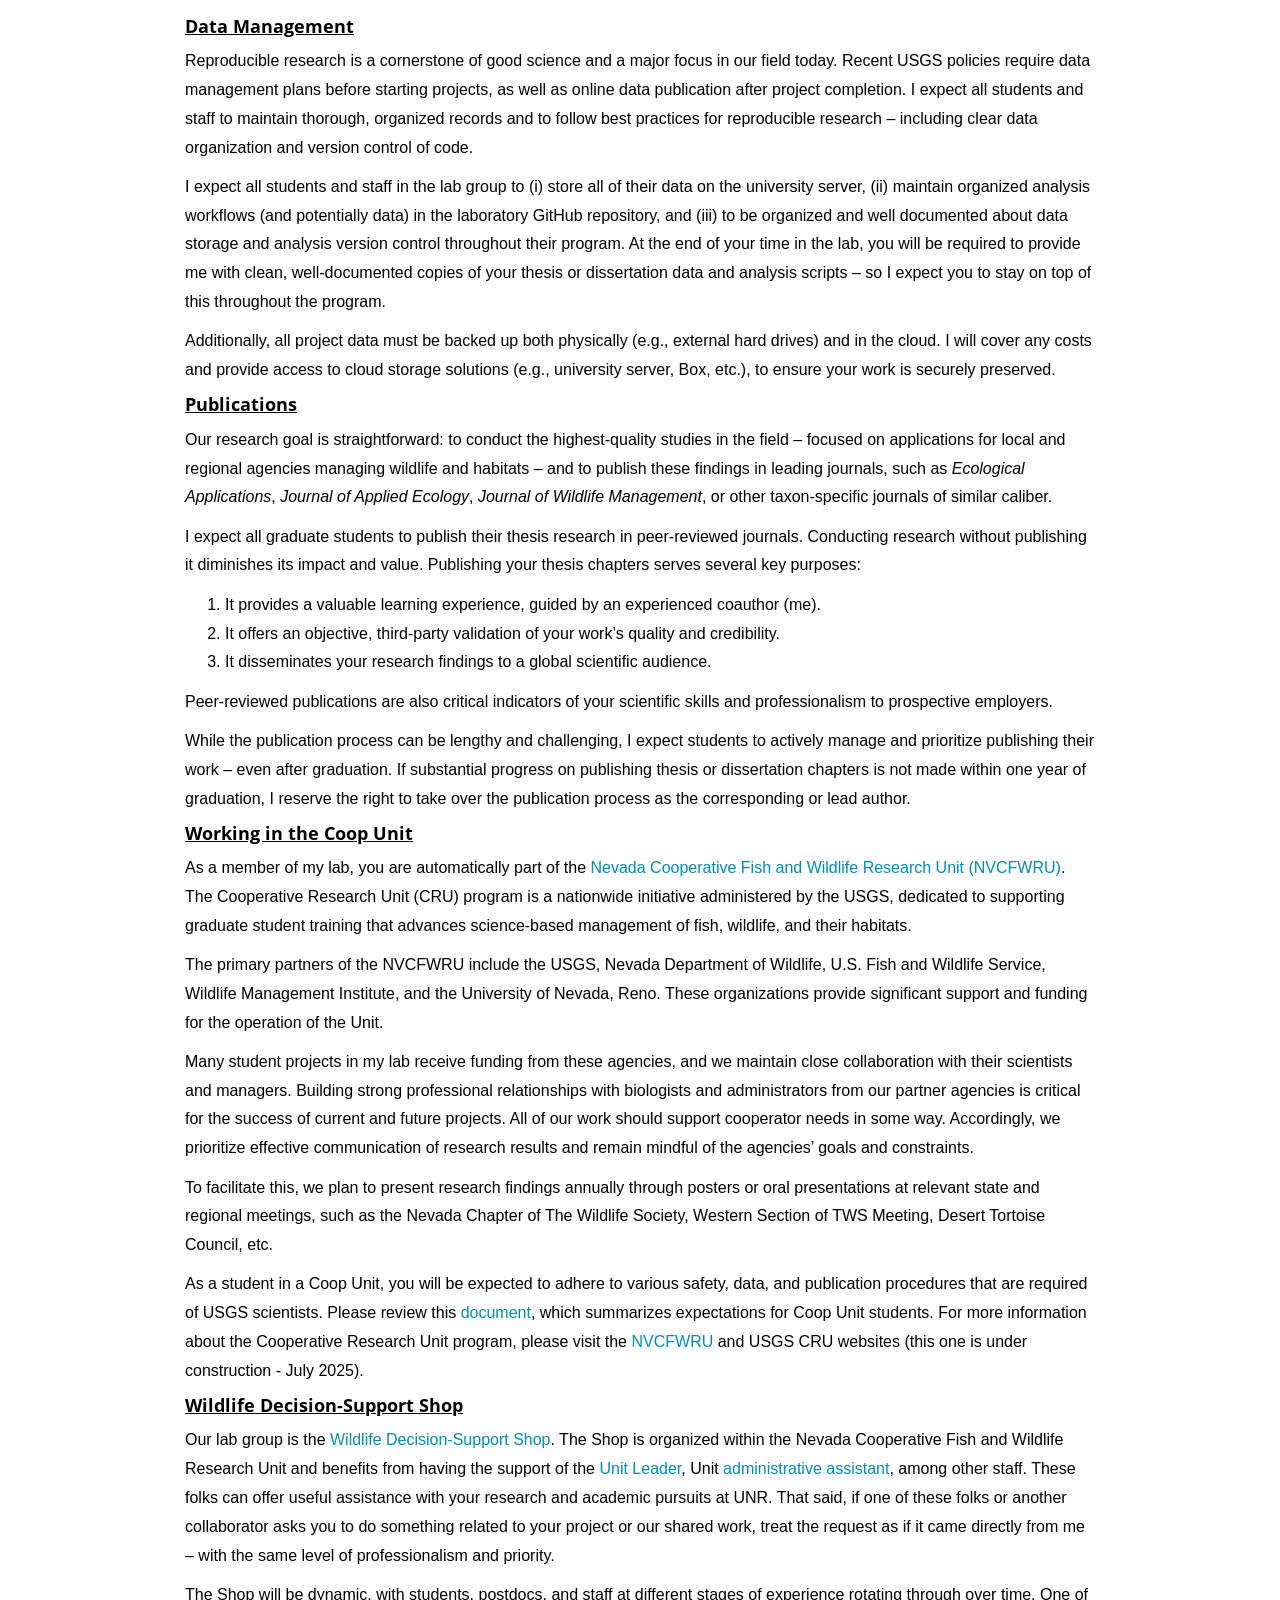
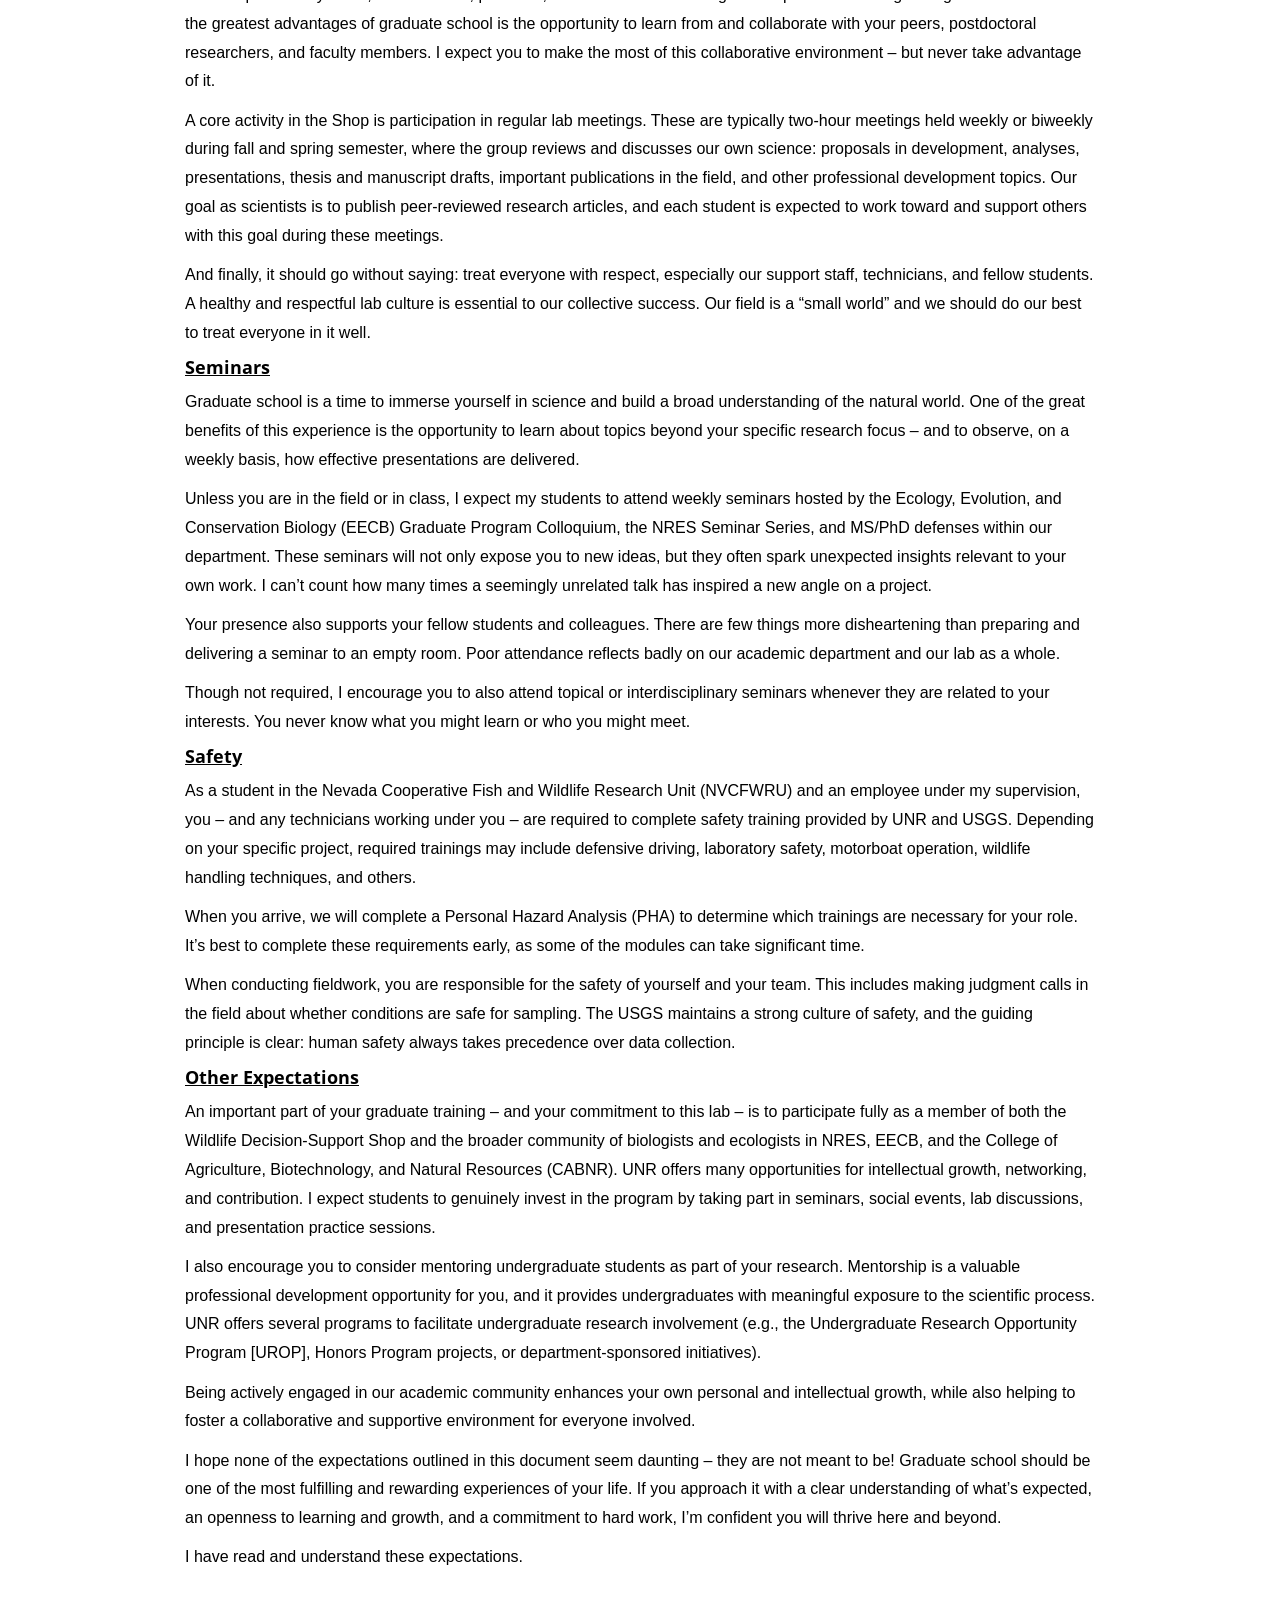
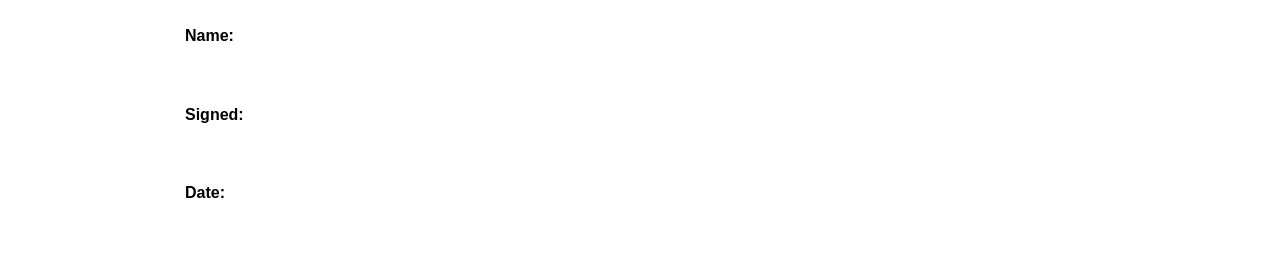
<file: student_expectations.html>
<!DOCTYPE html>

<html>

<head>

<meta charset="utf-8" />
<meta name="generator" content="pandoc" />
<meta http-equiv="X-UA-Compatible" content="IE=EDGE" />




<title>student_expectations.knit</title>

<script src="site_libs/header-attrs-2.29/header-attrs.js"></script>
<script src="site_libs/jquery-3.6.0/jquery-3.6.0.min.js"></script>
<meta name="viewport" content="width=device-width, initial-scale=1" />
<link href="site_libs/bootstrap-3.3.5/css/yeti.min.css" rel="stylesheet" />
<script src="site_libs/bootstrap-3.3.5/js/bootstrap.min.js"></script>
<script src="site_libs/bootstrap-3.3.5/shim/html5shiv.min.js"></script>
<script src="site_libs/bootstrap-3.3.5/shim/respond.min.js"></script>
<style>h1 {font-size: 34px;}
       h1.title {font-size: 38px;}
       h2 {font-size: 30px;}
       h3 {font-size: 24px;}
       h4 {font-size: 18px;}
       h5 {font-size: 16px;}
       h6 {font-size: 12px;}
       code {color: inherit; background-color: rgba(0, 0, 0, 0.04);}
       pre:not([class]) { background-color: white }</style>
<script src="site_libs/navigation-1.1/tabsets.js"></script>
<link href="site_libs/highlightjs-9.12.0/default.css" rel="stylesheet" />
<script src="site_libs/highlightjs-9.12.0/highlight.js"></script>

<style type="text/css">
  code{white-space: pre-wrap;}
  span.smallcaps{font-variant: small-caps;}
  span.underline{text-decoration: underline;}
  div.column{display: inline-block; vertical-align: top; width: 50%;}
  div.hanging-indent{margin-left: 1.5em; text-indent: -1.5em;}
  ul.task-list{list-style: none;}
    </style>

<style type="text/css">code{white-space: pre;}</style>
<script type="text/javascript">
if (window.hljs) {
  hljs.configure({languages: []});
  hljs.initHighlightingOnLoad();
  if (document.readyState && document.readyState === "complete") {
    window.setTimeout(function() { hljs.initHighlighting(); }, 0);
  }
}
</script>






<link rel="stylesheet" href="styles.css" type="text/css" />



<style type = "text/css">
.main-container {
  max-width: 940px;
  margin-left: auto;
  margin-right: auto;
}
img {
  max-width:100%;
}
.tabbed-pane {
  padding-top: 12px;
}
.html-widget {
  margin-bottom: 20px;
}
button.code-folding-btn:focus {
  outline: none;
}
summary {
  display: list-item;
}
details > summary > p:only-child {
  display: inline;
}
pre code {
  padding: 0;
}
</style>


<style type="text/css">
.dropdown-submenu {
  position: relative;
}
.dropdown-submenu>.dropdown-menu {
  top: 0;
  left: 100%;
  margin-top: -6px;
  margin-left: -1px;
  border-radius: 0 6px 6px 6px;
}
.dropdown-submenu:hover>.dropdown-menu {
  display: block;
}
.dropdown-submenu>a:after {
  display: block;
  content: " ";
  float: right;
  width: 0;
  height: 0;
  border-color: transparent;
  border-style: solid;
  border-width: 5px 0 5px 5px;
  border-left-color: #cccccc;
  margin-top: 5px;
  margin-right: -10px;
}
.dropdown-submenu:hover>a:after {
  border-left-color: #adb5bd;
}
.dropdown-submenu.pull-left {
  float: none;
}
.dropdown-submenu.pull-left>.dropdown-menu {
  left: -100%;
  margin-left: 10px;
  border-radius: 6px 0 6px 6px;
}
</style>

<script type="text/javascript">
// manage active state of menu based on current page
$(document).ready(function () {
  // active menu anchor
  href = window.location.pathname
  href = href.substr(href.lastIndexOf('/') + 1)
  if (href === "")
    href = "index.html";
  var menuAnchor = $('a[href="' + href + '"]');

  // mark the anchor link active (and if it's in a dropdown, also mark that active)
  var dropdown = menuAnchor.closest('li.dropdown');
  if (window.bootstrap) { // Bootstrap 4+
    menuAnchor.addClass('active');
    dropdown.find('> .dropdown-toggle').addClass('active');
  } else { // Bootstrap 3
    menuAnchor.parent().addClass('active');
    dropdown.addClass('active');
  }

  // Navbar adjustments
  var navHeight = $(".navbar").first().height() + 15;
  var style = document.createElement('style');
  var pt = "padding-top: " + navHeight + "px; ";
  var mt = "margin-top: -" + navHeight + "px; ";
  var css = "";
  // offset scroll position for anchor links (for fixed navbar)
  for (var i = 1; i <= 6; i++) {
    css += ".section h" + i + "{ " + pt + mt + "}\n";
  }
  style.innerHTML = "body {" + pt + "padding-bottom: 40px; }\n" + css;
  document.head.appendChild(style);
});
</script>

<!-- tabsets -->

<style type="text/css">
.tabset-dropdown > .nav-tabs {
  display: inline-table;
  max-height: 500px;
  min-height: 44px;
  overflow-y: auto;
  border: 1px solid #ddd;
  border-radius: 4px;
}

.tabset-dropdown > .nav-tabs > li.active:before, .tabset-dropdown > .nav-tabs.nav-tabs-open:before {
  content: "\e259";
  font-family: 'Glyphicons Halflings';
  display: inline-block;
  padding: 10px;
  border-right: 1px solid #ddd;
}

.tabset-dropdown > .nav-tabs.nav-tabs-open > li.active:before {
  content: "\e258";
  font-family: 'Glyphicons Halflings';
  border: none;
}

.tabset-dropdown > .nav-tabs > li.active {
  display: block;
}

.tabset-dropdown > .nav-tabs > li > a,
.tabset-dropdown > .nav-tabs > li > a:focus,
.tabset-dropdown > .nav-tabs > li > a:hover {
  border: none;
  display: inline-block;
  border-radius: 4px;
  background-color: transparent;
}

.tabset-dropdown > .nav-tabs.nav-tabs-open > li {
  display: block;
  float: none;
}

.tabset-dropdown > .nav-tabs > li {
  display: none;
}
</style>

<!-- code folding -->




</head>

<body>


<div class="container-fluid main-container">




<div class="navbar navbar-default  navbar-fixed-top" role="navigation">
  <div class="container">
    <div class="navbar-header">
      <button type="button" class="navbar-toggle collapsed" data-toggle="collapse" data-bs-toggle="collapse" data-target="#navbar" data-bs-target="#navbar">
        <span class="icon-bar"></span>
        <span class="icon-bar"></span>
        <span class="icon-bar"></span>
      </button>
      <a class="navbar-brand" href="index.html"><img src="images/logo.png" alt="Lab Logo" style="height: 150px; display: block; margin: 0 auto;"></a>
    </div>
    <div id="navbar" class="navbar-collapse collapse">
      <ul class="nav navbar-nav">
        <li class="dropdown">
  <a href="#" class="dropdown-toggle" data-toggle="dropdown" role="button" data-bs-toggle="dropdown" aria-expanded="false">
    People
     
    <span class="caret"></span>
  </a>
  <ul class="dropdown-menu" role="menu">
    <li>
      <a href="members.html">Who We Are</a>
    </li>
    <li>
      <a href="opportunities.html">Opportunities</a>
    </li>
  </ul>
</li>
<li>
  <a href="research.html">Research</a>
</li>
<li>
  <a href="publications.html">Publications</a>
</li>
<li class="dropdown">
  <a href="#" class="dropdown-toggle" data-toggle="dropdown" role="button" data-bs-toggle="dropdown" aria-expanded="false">
    Links
     
    <span class="caret"></span>
  </a>
  <ul class="dropdown-menu" role="menu">
    <li>
      <a href="philosophy.html">Philosophy</a>
    </li>
    <li>
      <a href="student_expectations.html">Expectations</a>
    </li>
    <li>
      <a href="code_of_conduct.html">Code of Conduct</a>
    </li>
    <li>
      <a href="lab_meetings.html">Lab Meetings</a>
    </li>
    <li>
      <a href="prospective_students.html">Prospective Students</a>
    </li>
    <li>
      <a href="tools.html">Tools</a>
    </li>
  </ul>
</li>
      </ul>
      <ul class="nav navbar-nav navbar-right">
        
      </ul>
    </div><!--/.nav-collapse -->
  </div><!--/.container -->
</div><!--/.navbar -->

<div id="header">




</div>


<style type="text/css">
body{ /* Normal  */ font-size: 16px; font-family: Arial; color:black;  line-height: 1.8;}
td {  /* Table  */ font-size: 8px;}
h1.title {font-size: 38px; color: DarkRed;}
h1 { /* Header 1 */ font-size: 28px; color: Black;}
h2 { /* Header 2 */ font-size: 22px; color: Black;}
h3 { /* Header 3 */ font-size: 18px; color: Black; font-weight: bold;}
code.r{ /* Code block */ font-size: 12px;}
pre { /* Code block - determines code spacing between lines */ font-size: 14px;}
.navbar {
  display: flex; /* Align items horizontally */
  justify-content: space-between; /* Space out items */
  align-items: start; /* Top vertical end */
  #align-items: center; /* Center items vertically */
  #align-items: flex-end; /* Lower vertical end */
  height: 175px; /* Set specific height for navbar, adjust as needed */
  background-color: #000033; /* Dark blue color */
}
.navbar-nav a {
  text-decoration: none; /* Optional: remove underline from links */
  color: black; /* Optional: set link color */
}
.navbar-nav li {
  padding: 10px 0 0 0; /* Add padding to top of menu items */
  padding: 0 10px; /* Optional: add padding to menu items */
}
/* Ensure the parent container is relatively positioned */
.parent-container {
  position: relative;
}
.footer {
  background-color: #000033; /* Dark blue color */
  color: white;
  text-align: center;
  padding: 10px 0; /* Adjust padding as needed */
  width: 100%; /* Ensure the footer spans the full width */
  position: fixed; /* Fixed position */
  bottom: 0; /* Stick to the bottom of the viewport */
  left: 0; /* Align the footer to the left edge */
  box-sizing: border-box; /* Include padding in the element's total width and height */
  z-index: 1000; /* Ensure it stays on top of other content */
}
.footer a {
  color: white; /* Footer links color */
  text-decoration: none; /* Remove underline from links */
}
.footer a:hover {
  text-decoration: underline; /* Underline on hover */
}
}</style>
<div id="graduate-student-expectations" class="section level2">
<h2><u><strong>Graduate Student Expectations</strong></u></h2>
<p>This page describes my practical philosophy and expectations for
students considering graduate studies in our research group. I adapted
this content largely from a documented produced by my colleague,
Dr. Jeff Falke, but customized it for my needs more specifically. A PDF
of this document is <a href="student_expectations.pdf">here</a>. If
hyperlinks in the PDF don’t work, check back here to the webpage
format.</p>
<p>Last updated: 15 January 2026</p>
<div id="what-is-graduate-school" class="section level3">
<h3><u><strong>What is graduate school?</strong></u></h3>
<p>As an undergraduate, you likely became skilled at juggling 4–5
classes per semester, writing papers, and studying for exams. Graduate
school is a different experience. Rather, graduate school is about
inquisitiveness, focus, and developing expertise through mentored
research, perhaps while taking minimum load of courses. In some
semesters, you may not take any courses at all. The emphasis shifts to
focus more conducting independent research and growing professionally as
a scientist, rather than coursework and memorization.</p>
</div>
<div id="graduate-student-characteristics-i-look-for"
class="section level3">
<h3><u><strong>Graduate student characteristics I look
for</strong></u></h3>
<p>I look for graduate students that are mature, creative, thoughtful
(i.e., ask good questions); who work hard and, at times, independently;
who have field or lab research experience; and who write well. And
perhaps most importantly, I look for folks who will ‘fit in’ to a
positive, diverse, and fun culture and community in the lab, Unit, and
UNR.</p>
</div>
<div id="what-it-takes-to-be-successful-in-graduate-school"
class="section level3">
<h3><u><strong>What it takes to be successful in graduate
school</strong></u></h3>
<p>Graduate school requires more self-motivation and initiative than
being an undergraduate student. You will have greater control over your
education and what you gain from it. I found grad school to be
challenging, but much more interesting and enjoyable than my
undergraduate experience. You will need to learn how to think ahead,
multi-task, communicate with staff and colleagues, and plan and
coordinate complex work and problems. You’ll be pretty busy and will
have to be good at managing your time. You’ll need to absorb lots of
information, analyze data, and interpret and synthesize findings to
provide new and useful knowledge. Then you will learn how to communicate
that knowledge to others in written and oral formats. Throughout all of
this, ‘people skills’ and networking will be required. A host of folks
can help you be successful, including undergrads, fellow graduate
students, professors, post-docs, lab managers, agency biologists, and
other experts in the field - but only if you let them.</p>
</div>
<div id="financial-support" class="section level3">
<h3><u><strong>Financial Support</strong></u></h3>
<p>All of my graduate students are supported through research
assistantships. These positions come with competitive stipends that are
on-par with those offered by comparable programs at other universities
nationwide. In order to maintain focus and make steady progress toward
your degree, outside employment is not permitted – I believe graduate
school requires your full attention and commitment.</p>
<p>Tuition is covered as part of your assistantship, and all graduate
students at the University of Nevada, Reno are charged in-state
(resident) tuition rates. You are encouraged to register for the minimum
number of credits required for graduation. This helps reduce tuition
costs and allows us to allocate more grant funds toward essential
research expenses, such as travel to scientific meetings and
conferences.</p>
</div>
<div id="reading" class="section level3">
<h3><u><strong>Reading</strong></u></h3>
<p>Becoming familiar with the scientific literature related to your
research can feel overwhelming at first – but it’s a critical part of
graduate training. You will need to quickly develop skills in literature
searching and critical reading of scientific papers. Beyond staying
current in your specific research area, I expect you to stay informed
about broader issues in applied ecology.</p>
<p>Make it a habit to regularly scan the tables of contents of major
journals such as <em>Nature</em>, <em>Proceedings of the National
Academy of Sciences (PNAS)</em>, <em>Conservation Biology</em>, as well
as key review journals (e.g., <em>Trends in Ecology &amp;
Evolution</em>), and discipline-specific journals (e.g., <em>Ecological
Applications</em>, <em>Journal of Wildlife Management</em>, etc.). This
will help you identify important developments and foundational papers in
your field.</p>
<p>The UNR library offers excellent resources, including support from
subject-specific Science Librarians. I encourage you to contact <a
href="ashannon@unr.edu">Dr. Amy Shannon</a> to learn how to make the
most of these services. You can also visit the library website to set up
alerts through Web of Science or Google Scholar that notify you
automatically when new papers are published on topics relevant to your
research.</p>
</div>
<div id="academic-requirements" class="section level3">
<h3><u><strong>Academic Requirements</strong></u></h3>
<p>There are at least two degree-granting programs that you could pursue
as a graduate student in our group, including the <strong>Natural
Resources and Environmental Sciences (NRES)</strong> Program and the
<strong>Ecology, Evolution, and Conservation Biology (EECB)</strong>
Program. Both programs offer MS or PhD degrees, and academic
requirements vary by program and degree. The choice of which of these
programs to enroll in might depend on a choosing between trade-offs
related to required coursework, resources provided, academic
communities, and the ultimate name of degree on your diploma. More
information for each program can be found here: <a
href="https://www.unr.edu/eecb/current-students/handbook">EECB</a>, <a
href="https://www.unr.edu/nres/graduate-programs/natural-resources-environmental-science/nres-masters-program/master-of-science-handbook">NRES
MS</a>, or <a
href="https://www.unr.edu/nres/graduate-programs/natural-resources-environmental-science/nres-phd-program/doctor-of-philosophy-handbook">NRES
PhD</a>.</p>
<p>Read the above manuals to get a sense of academic requirements for
relevant programs. For example, these programs may have expectations
about when a proposal needs to be completed by and/or minimum GPA
requirements during the program. In my opinion, your grades in grad
school are less important than the quality of your research, as long as
you always get at least a “B”. However, some scholarships or grants may
be merit-based, and grades may count ranking criteria.</p>
</div>
<div id="teaching" class="section level3">
<h3><u><strong>Teaching</strong></u></h3>
<p>If you’re considering a future career in academia, there are many
opportunities to gain teaching experience during your time in the lab.
These include serving as a teaching assistant (TA), acting as a primary
course instructor, giving guest lectures, and mentoring undergraduate
students. We can discuss your interests and available opportunities when
you arrive.</p>
<p>Ph.D. students in the EECB (see Academic Requirements above) are
required to serve as a TA for at least one semester. This may apply to
NRES as well. This teaching requirement is typically supported by
funding from UNR and the relevant academic department.</p>
</div>
<div id="work-schedule-and-vacations" class="section level3">
<h3><u><strong>Work schedule and vacations</strong></u></h3>
<p>Research and graduate school are academic pursuits – not typical
9-to-5 jobs – and very few students succeed by working only a standard
40-hour week. My philosophy is simple: do whatever it takes to get the
job done. If you find yourself frequently worried about how many hours
you’re putting in, graduate school might not be the right fit for
you.</p>
<p>That said, I also prioritize your physical and mental well-being, as
staying healthy is essential to sustained productivity, success, and
happiness. If you feel that additional support or resources would help
you make progress, please let me know – I am committed to helping you
succeed.</p>
<p>I do not monitor my students’ work hours closely; instead, I trust
you to manage your time responsibly. As long as you are making steady
progress toward your project goals, you may choose your own schedule.
However, I generally expect you to be available on campus, in the lab,
or office, during normal weekday working hours, unless we agree
otherwise.</p>
<p>Graduate students do not accrue vacation time formally, but my policy
provides 23 weekdays off per year, including state/federal holidays that
fall on weekdays – roughly one month of time off annually. I expect
students to schedule vacations and days off thoughtfully, avoiding
critical work periods whenever possible. Please inform me in advance
about your planned time off, and let’s both keep track of your vacation
days.</p>
<p>When you are sick, please take the necessary time to recover – this
is not counted as vacation time.</p>
</div>
<div id="professional-organizations" class="section level3">
<h3><u><strong>Professional Organizations</strong></u></h3>
<p>For many students, graduate school is the first step toward building
a professional career. As an emerging professional, I expect you to
become actively involved in relevant professional organizations. For
many in the lab, this will include societies such as The Wildlife
Society – including national, regional, or state chapters – or another
taxon-specific society (e.g., American Society of Mammalogists, Society
for the Study of Amphibians and Reptiles, etc.). I strongly encourage
you to join both the parent societies and local chapters relevant to
your discipline; great for knowledge transfer and networking at national
and local scales, respectively.</p>
<p>Student membership fees are generally modest, and the benefits are
substantial: educational and career development opportunities, access to
extensive professional networks, and the demonstration of your
commitment to your field. Beyond joining, I expect you to participate
actively by attending meetings and contributing your time and energy to
society activities.</p>
</div>
<div id="presentations" class="section level3">
<h3><u><strong>Presentations</strong></u></h3>
<p>Oral presentation skills are essential for any career in our field,
and the more practice you get during graduate school, the stronger these
skills will become. As an early-career scientist, your professional
reputation will often be shaped first by your presentations at
conferences. While publications tend to be fewer and come later,
presentations are opportunities you can seize frequently and early.</p>
<p>I teach my students how to give great talks. I encourage you to
present your work multiple times throughout your graduate career. To
support this, I allocate funding to ensure that each student can present
at least once at a national or major regional conference before
graduation. Delivering effective and interesting talks will positively
impact your career.</p>
</div>
<div id="data-management" class="section level3">
<h3><u><strong>Data Management</strong></u></h3>
<p>Reproducible research is a cornerstone of good science and a major
focus in our field today. Recent USGS policies require data management
plans before starting projects, as well as online data publication after
project completion. I expect all students and staff to maintain
thorough, organized records and to follow best practices for
reproducible research – including clear data organization and version
control of code.</p>
<p>I expect all students and staff in the lab group to (i) store all of
their data on the university server, (ii) maintain organized analysis
workflows (and potentially data) in the laboratory GitHub repository,
and (iii) to be organized and well documented about data storage and
analysis version control throughout their program. At the end of your
time in the lab, you will be required to provide me with clean,
well-documented copies of your thesis or dissertation data and analysis
scripts – so I expect you to stay on top of this throughout the
program.</p>
<p>Additionally, all project data must be backed up both physically
(e.g., external hard drives) and in the cloud. I will cover any costs
and provide access to cloud storage solutions (e.g., university server,
Box, etc.), to ensure your work is securely preserved.</p>
</div>
<div id="publications" class="section level3">
<h3><u><strong>Publications</strong></u></h3>
<p>Our research goal is straightforward: to conduct the highest-quality
studies in the field – focused on applications for local and regional
agencies managing wildlife and habitats – and to publish these findings
in leading journals, such as <em>Ecological Applications</em>,
<em>Journal of Applied Ecology</em>, <em>Journal of Wildlife
Management</em>, or other taxon-specific journals of similar
caliber.</p>
<p>I expect all graduate students to publish their thesis research in
peer-reviewed journals. Conducting research without publishing it
diminishes its impact and value. Publishing your thesis chapters serves
several key purposes:</p>
<ol style="list-style-type: decimal">
<li>It provides a valuable learning experience, guided by an experienced
coauthor (me).</li>
<li>It offers an objective, third-party validation of your work’s
quality and credibility.</li>
<li>It disseminates your research findings to a global scientific
audience.</li>
</ol>
<p>Peer-reviewed publications are also critical indicators of your
scientific skills and professionalism to prospective employers.</p>
<p>While the publication process can be lengthy and challenging, I
expect students to actively manage and prioritize publishing their work
– even after graduation. If substantial progress on publishing thesis or
dissertation chapters is not made within one year of graduation, I
reserve the right to take over the publication process as the
corresponding or lead author.</p>
</div>
<div id="working-in-the-coop-unit" class="section level3">
<h3><u><strong>Working in the Coop Unit</strong></u></h3>
<p>As a member of my lab, you are automatically part of the <a
href="https://www.unr.edu/nvcfwru">Nevada Cooperative Fish and Wildlife
Research Unit (NVCFWRU)</a>. The Cooperative Research Unit (CRU) program
is a nationwide initiative administered by the USGS, dedicated to
supporting graduate student training that advances science-based
management of fish, wildlife, and their habitats.</p>
<p>The primary partners of the NVCFWRU include the USGS, Nevada
Department of Wildlife, U.S. Fish and Wildlife Service, Wildlife
Management Institute, and the University of Nevada, Reno. These
organizations provide significant support and funding for the operation
of the Unit.</p>
<p>Many student projects in my lab receive funding from these agencies,
and we maintain close collaboration with their scientists and managers.
Building strong professional relationships with biologists and
administrators from our partner agencies is critical for the success of
current and future projects. All of our work should support cooperator
needs in some way. Accordingly, we prioritize effective communication of
research results and remain mindful of the agencies’ goals and
constraints.</p>
<p>To facilitate this, we plan to present research findings annually
through posters or oral presentations at relevant state and regional
meetings, such as the Nevada Chapter of The Wildlife Society, Western
Section of TWS Meeting, Desert Tortoise Council, etc.</p>
<p>As a student in a Coop Unit, you will be expected to adhere to
various safety, data, and publication procedures that are required of
USGS scientists. Please review this <a
href="https://wilddecisions.github.io/files/cru_student_manual_2025.pdf">document</a>,
which summarizes expectations for Coop Unit students. For more
information about the Cooperative Research Unit program, please visit
the <a href="">NVCFWRU</a> and USGS CRU websites (this one is under
construction - July 2025).</p>
</div>
<div id="wildlife-decision-support-shop" class="section level3">
<h3><u><strong>Wildlife Decision-Support Shop</strong></u></h3>
<p>Our lab group is the <a
href="https://wilddecisions.github.io/">Wildlife Decision-Support
Shop</a>. The Shop is organized within the Nevada Cooperative Fish and
Wildlife Research Unit and benefits from having the support of the <a
href="https://www.unr.edu/nvcfwru/contact-us/falke-jeff">Unit
Leader</a>, Unit <a
href="https://www.unr.edu/nvcfwru/contact-us/grove-jennifer">administrative
assistant</a>, among other staff. These folks can offer useful
assistance with your research and academic pursuits at UNR. That said,
if one of these folks or another collaborator asks you to do something
related to your project or our shared work, treat the request as if it
came directly from me – with the same level of professionalism and
priority.</p>
<p>The Shop will be dynamic, with students, postdocs, and staff at
different stages of experience rotating through over time. One of the
greatest advantages of graduate school is the opportunity to learn from
and collaborate with your peers, postdoctoral researchers, and faculty
members. I expect you to make the most of this collaborative environment
– but never take advantage of it.</p>
<p>A core activity in the Shop is participation in regular lab meetings.
These are typically two-hour meetings held weekly or biweekly during
fall and spring semester, where the group reviews and discusses our own
science: proposals in development, analyses, presentations, thesis and
manuscript drafts, important publications in the field, and other
professional development topics. Our goal as scientists is to publish
peer-reviewed research articles, and each student is expected to work
toward and support others with this goal during these meetings.</p>
<p>And finally, it should go without saying: treat everyone with
respect, especially our support staff, technicians, and fellow students.
A healthy and respectful lab culture is essential to our collective
success. Our field is a “small world” and we should do our best to treat
everyone in it well.</p>
</div>
<div id="seminars" class="section level3">
<h3><u><strong>Seminars</strong></u></h3>
<p>Graduate school is a time to immerse yourself in science and build a
broad understanding of the natural world. One of the great benefits of
this experience is the opportunity to learn about topics beyond your
specific research focus – and to observe, on a weekly basis, how
effective presentations are delivered.</p>
<p>Unless you are in the field or in class, I expect my students to
attend weekly seminars hosted by the Ecology, Evolution, and
Conservation Biology (EECB) Graduate Program Colloquium, the NRES
Seminar Series, and MS/PhD defenses within our department. These
seminars will not only expose you to new ideas, but they often spark
unexpected insights relevant to your own work. I can’t count how many
times a seemingly unrelated talk has inspired a new angle on a
project.</p>
<p>Your presence also supports your fellow students and colleagues.
There are few things more disheartening than preparing and delivering a
seminar to an empty room. Poor attendance reflects badly on our academic
department and our lab as a whole.</p>
<p>Though not required, I encourage you to also attend topical or
interdisciplinary seminars whenever they are related to your interests.
You never know what you might learn or who you might meet.</p>
</div>
<div id="safety" class="section level3">
<h3><u><strong>Safety</strong></u></h3>
<p>As a student in the Nevada Cooperative Fish and Wildlife Research
Unit (NVCFWRU) and an employee under my supervision, you – and any
technicians working under you – are required to complete safety training
provided by UNR and USGS. Depending on your specific project, required
trainings may include defensive driving, laboratory safety, motorboat
operation, wildlife handling techniques, and others.</p>
<p>When you arrive, we will complete a Personal Hazard Analysis (PHA) to
determine which trainings are necessary for your role. It’s best to
complete these requirements early, as some of the modules can take
significant time.</p>
<p>When conducting fieldwork, you are responsible for the safety of
yourself and your team. This includes making judgment calls in the field
about whether conditions are safe for sampling. The USGS maintains a
strong culture of safety, and the guiding principle is clear: human
safety always takes precedence over data collection.</p>
</div>
<div id="other-expectations" class="section level3">
<h3><u><strong>Other Expectations</strong></u></h3>
<p>An important part of your graduate training – and your commitment to
this lab – is to participate fully as a member of both the Wildlife
Decision-Support Shop and the broader community of biologists and
ecologists in NRES, EECB, and the College of Agriculture, Biotechnology,
and Natural Resources (CABNR). UNR offers many opportunities for
intellectual growth, networking, and contribution. I expect students to
genuinely invest in the program by taking part in seminars, social
events, lab discussions, and presentation practice sessions.</p>
<p>I also encourage you to consider mentoring undergraduate students as
part of your research. Mentorship is a valuable professional development
opportunity for you, and it provides undergraduates with meaningful
exposure to the scientific process. UNR offers several programs to
facilitate undergraduate research involvement (e.g., the Undergraduate
Research Opportunity Program [UROP], Honors Program projects, or
department-sponsored initiatives).</p>
<p>Being actively engaged in our academic community enhances your own
personal and intellectual growth, while also helping to foster a
collaborative and supportive environment for everyone involved.</p>
<p>I hope none of the expectations outlined in this document seem
daunting – they are not meant to be! Graduate school should be one of
the most fulfilling and rewarding experiences of your life. If you
approach it with a clear understanding of what’s expected, an openness
to learning and growth, and a commitment to hard work, I’m confident you
will thrive here and beyond.</p>
<p>I have read and understand these expectations.</p>
<p><br></p>
<p><strong>Name:</strong></p>
<p><br></p>
<p><strong>Signed:</strong></p>
<p><br></p>
<p><strong>Date:</strong></p>
</div>
</div>




</div>

<script>

// add bootstrap table styles to pandoc tables
function bootstrapStylePandocTables() {
  $('tr.odd').parent('tbody').parent('table').addClass('table table-condensed');
}
$(document).ready(function () {
  bootstrapStylePandocTables();
});


</script>

<!-- tabsets -->

<script>
$(document).ready(function () {
  window.buildTabsets("TOC");
});

$(document).ready(function () {
  $('.tabset-dropdown > .nav-tabs > li').click(function () {
    $(this).parent().toggleClass('nav-tabs-open');
  });
});
</script>

<!-- code folding -->


<!-- dynamically load mathjax for compatibility with self-contained -->
<script>
  (function () {
    var script = document.createElement("script");
    script.type = "text/javascript";
    script.src  = "https://mathjax.rstudio.com/latest/MathJax.js?config=TeX-AMS-MML_HTMLorMML";
    document.getElementsByTagName("head")[0].appendChild(script);
  })();
</script>

</body>
</html>
</file>
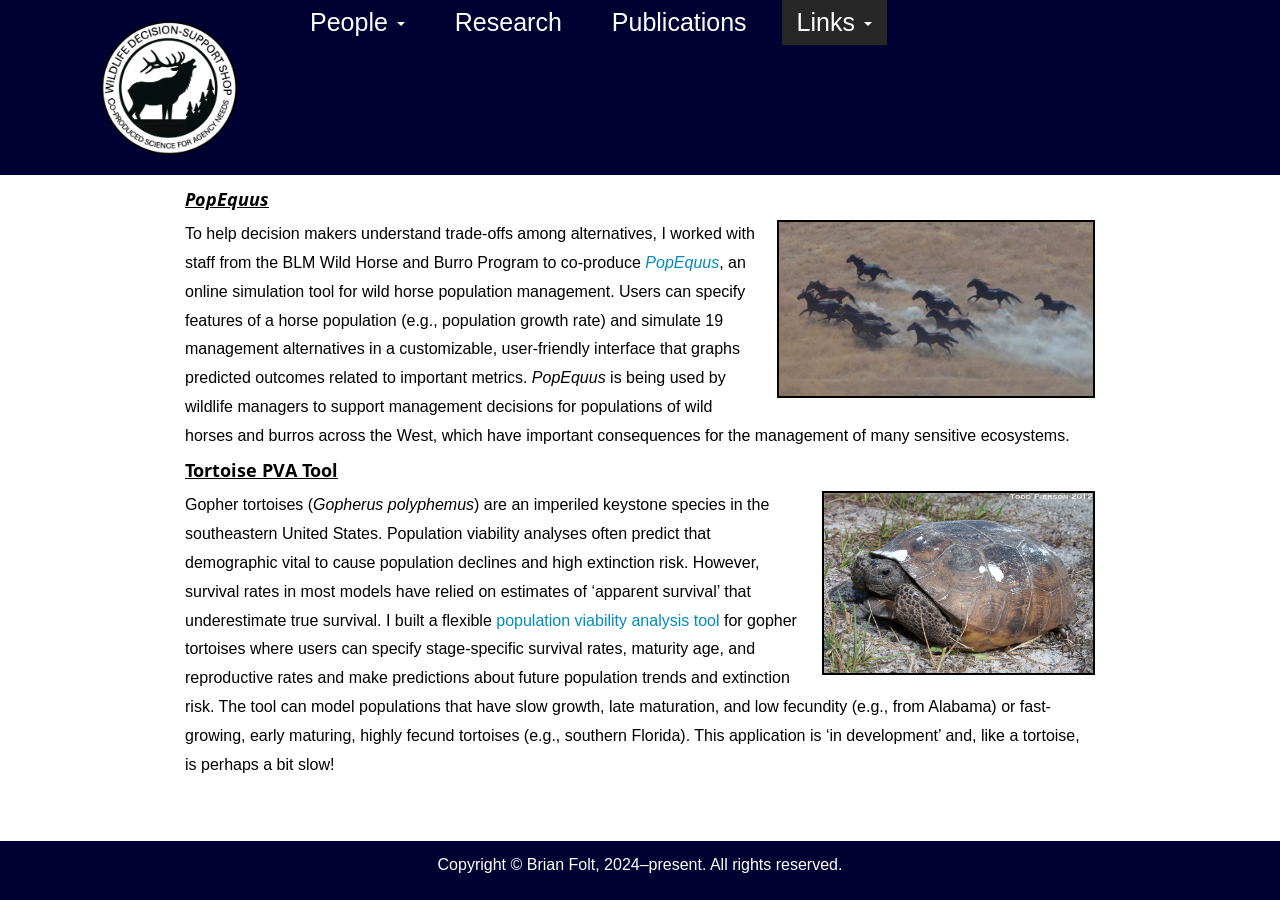
<file: tools.html>
<!DOCTYPE html>

<html>

<head>

<meta charset="utf-8" />
<meta name="generator" content="pandoc" />
<meta http-equiv="X-UA-Compatible" content="IE=EDGE" />




<title>tools.knit</title>

<script src="site_libs/header-attrs-2.27/header-attrs.js"></script>
<script src="site_libs/jquery-3.6.0/jquery-3.6.0.min.js"></script>
<meta name="viewport" content="width=device-width, initial-scale=1" />
<link href="site_libs/bootstrap-3.3.5/css/yeti.min.css" rel="stylesheet" />
<script src="site_libs/bootstrap-3.3.5/js/bootstrap.min.js"></script>
<script src="site_libs/bootstrap-3.3.5/shim/html5shiv.min.js"></script>
<script src="site_libs/bootstrap-3.3.5/shim/respond.min.js"></script>
<style>h1 {font-size: 34px;}
       h1.title {font-size: 38px;}
       h2 {font-size: 30px;}
       h3 {font-size: 24px;}
       h4 {font-size: 18px;}
       h5 {font-size: 16px;}
       h6 {font-size: 12px;}
       code {color: inherit; background-color: rgba(0, 0, 0, 0.04);}
       pre:not([class]) { background-color: white }</style>
<script src="site_libs/navigation-1.1/tabsets.js"></script>
<link href="site_libs/highlightjs-9.12.0/default.css" rel="stylesheet" />
<script src="site_libs/highlightjs-9.12.0/highlight.js"></script>

<style type="text/css">
  code{white-space: pre-wrap;}
  span.smallcaps{font-variant: small-caps;}
  span.underline{text-decoration: underline;}
  div.column{display: inline-block; vertical-align: top; width: 50%;}
  div.hanging-indent{margin-left: 1.5em; text-indent: -1.5em;}
  ul.task-list{list-style: none;}
    </style>

<style type="text/css">code{white-space: pre;}</style>
<script type="text/javascript">
if (window.hljs) {
  hljs.configure({languages: []});
  hljs.initHighlightingOnLoad();
  if (document.readyState && document.readyState === "complete") {
    window.setTimeout(function() { hljs.initHighlighting(); }, 0);
  }
}
</script>






<link rel="stylesheet" href="styles.css" type="text/css" />



<style type = "text/css">
.main-container {
  max-width: 940px;
  margin-left: auto;
  margin-right: auto;
}
img {
  max-width:100%;
}
.tabbed-pane {
  padding-top: 12px;
}
.html-widget {
  margin-bottom: 20px;
}
button.code-folding-btn:focus {
  outline: none;
}
summary {
  display: list-item;
}
details > summary > p:only-child {
  display: inline;
}
pre code {
  padding: 0;
}
</style>


<style type="text/css">
.dropdown-submenu {
  position: relative;
}
.dropdown-submenu>.dropdown-menu {
  top: 0;
  left: 100%;
  margin-top: -6px;
  margin-left: -1px;
  border-radius: 0 6px 6px 6px;
}
.dropdown-submenu:hover>.dropdown-menu {
  display: block;
}
.dropdown-submenu>a:after {
  display: block;
  content: " ";
  float: right;
  width: 0;
  height: 0;
  border-color: transparent;
  border-style: solid;
  border-width: 5px 0 5px 5px;
  border-left-color: #cccccc;
  margin-top: 5px;
  margin-right: -10px;
}
.dropdown-submenu:hover>a:after {
  border-left-color: #adb5bd;
}
.dropdown-submenu.pull-left {
  float: none;
}
.dropdown-submenu.pull-left>.dropdown-menu {
  left: -100%;
  margin-left: 10px;
  border-radius: 6px 0 6px 6px;
}
</style>

<script type="text/javascript">
// manage active state of menu based on current page
$(document).ready(function () {
  // active menu anchor
  href = window.location.pathname
  href = href.substr(href.lastIndexOf('/') + 1)
  if (href === "")
    href = "index.html";
  var menuAnchor = $('a[href="' + href + '"]');

  // mark the anchor link active (and if it's in a dropdown, also mark that active)
  var dropdown = menuAnchor.closest('li.dropdown');
  if (window.bootstrap) { // Bootstrap 4+
    menuAnchor.addClass('active');
    dropdown.find('> .dropdown-toggle').addClass('active');
  } else { // Bootstrap 3
    menuAnchor.parent().addClass('active');
    dropdown.addClass('active');
  }

  // Navbar adjustments
  var navHeight = $(".navbar").first().height() + 15;
  var style = document.createElement('style');
  var pt = "padding-top: " + navHeight + "px; ";
  var mt = "margin-top: -" + navHeight + "px; ";
  var css = "";
  // offset scroll position for anchor links (for fixed navbar)
  for (var i = 1; i <= 6; i++) {
    css += ".section h" + i + "{ " + pt + mt + "}\n";
  }
  style.innerHTML = "body {" + pt + "padding-bottom: 40px; }\n" + css;
  document.head.appendChild(style);
});
</script>

<!-- tabsets -->

<style type="text/css">
.tabset-dropdown > .nav-tabs {
  display: inline-table;
  max-height: 500px;
  min-height: 44px;
  overflow-y: auto;
  border: 1px solid #ddd;
  border-radius: 4px;
}

.tabset-dropdown > .nav-tabs > li.active:before, .tabset-dropdown > .nav-tabs.nav-tabs-open:before {
  content: "\e259";
  font-family: 'Glyphicons Halflings';
  display: inline-block;
  padding: 10px;
  border-right: 1px solid #ddd;
}

.tabset-dropdown > .nav-tabs.nav-tabs-open > li.active:before {
  content: "\e258";
  font-family: 'Glyphicons Halflings';
  border: none;
}

.tabset-dropdown > .nav-tabs > li.active {
  display: block;
}

.tabset-dropdown > .nav-tabs > li > a,
.tabset-dropdown > .nav-tabs > li > a:focus,
.tabset-dropdown > .nav-tabs > li > a:hover {
  border: none;
  display: inline-block;
  border-radius: 4px;
  background-color: transparent;
}

.tabset-dropdown > .nav-tabs.nav-tabs-open > li {
  display: block;
  float: none;
}

.tabset-dropdown > .nav-tabs > li {
  display: none;
}
</style>

<!-- code folding -->




</head>

<body>


<div class="container-fluid main-container">




<div class="navbar navbar-default  navbar-fixed-top" role="navigation">
  <div class="container">
    <div class="navbar-header">
      <button type="button" class="navbar-toggle collapsed" data-toggle="collapse" data-bs-toggle="collapse" data-target="#navbar" data-bs-target="#navbar">
        <span class="icon-bar"></span>
        <span class="icon-bar"></span>
        <span class="icon-bar"></span>
      </button>
      <a class="navbar-brand" href="index.html"><img src="images/logo.png" alt="Lab Logo" style="height: 150px; display: block; margin: 0 auto;"></a>
    </div>
    <div id="navbar" class="navbar-collapse collapse">
      <ul class="nav navbar-nav">
        <li class="dropdown">
  <a href="#" class="dropdown-toggle" data-toggle="dropdown" role="button" data-bs-toggle="dropdown" aria-expanded="false">
    People
     
    <span class="caret"></span>
  </a>
  <ul class="dropdown-menu" role="menu">
    <li>
      <a href="members.html">Who We Are</a>
    </li>
    <li>
      <a href="opportunities.html">Opportunities</a>
    </li>
  </ul>
</li>
<li>
  <a href="research.html">Research</a>
</li>
<li>
  <a href="publications.html">Publications</a>
</li>
<li class="dropdown">
  <a href="#" class="dropdown-toggle" data-toggle="dropdown" role="button" data-bs-toggle="dropdown" aria-expanded="false">
    Links
     
    <span class="caret"></span>
  </a>
  <ul class="dropdown-menu" role="menu">
    <li>
      <a href="philosophy.html">Philosophy</a>
    </li>
    <li>
      <a href="code_of_conduct.html">Code of Conduct</a>
    </li>
    <li>
      <a href="prospective_students.html">Prospective Students</a>
    </li>
    <li>
      <a href="tools.html">Tools</a>
    </li>
  </ul>
</li>
      </ul>
      <ul class="nav navbar-nav navbar-right">
        
      </ul>
    </div><!--/.nav-collapse -->
  </div><!--/.container -->
</div><!--/.navbar -->

<div id="header">




</div>


<style type="text/css">
body{ /* Normal  */ font-size: 16px; font-family: Arial; color:black;  line-height: 1.8;}
td {  /* Table  */ font-size: 8px;}
h1.title {font-size: 38px; color: DarkRed;}
h1 { /* Header 1 */ font-size: 28px; color: Black;}
h2 { /* Header 2 */ font-size: 22px; color: Black;}
h3 { /* Header 3 */ font-size: 18px; color: Black; font-weight: bold;}
code.r{ /* Code block */ font-size: 12px;}
pre { /* Code block - determines code spacing between lines */ font-size: 14px;}
.navbar {
  display: flex; /* Align items horizontally */
  justify-content: space-between; /* Space out items */
  align-items: start; /* Top vertical end */
  #align-items: center; /* Center items vertically */
  #align-items: flex-end; /* Lower vertical end */
  height: 175px; /* Set specific height for navbar, adjust as needed */
  background-color: #000033; /* Dark blue color */
}
.navbar-nav a {
  text-decoration: none; /* Optional: remove underline from links */
  color: black; /* Optional: set link color */
}
.navbar-nav li {
  padding: 10px 0 0 0; /* Add padding to top of menu items */
  padding: 0 10px; /* Optional: add padding to menu items */
}
/* Ensure the parent container is relatively positioned */
.parent-container {
  position: relative;
}
.footer {
  background-color: #000033; /* Dark blue color */
  color: white;
  text-align: center;
  padding: 10px 0; /* Adjust padding as needed */
  width: 100%; /* Ensure the footer spans the full width */
  position: fixed; /* Fixed position */
  bottom: 0; /* Stick to the bottom of the viewport */
  left: 0; /* Align the footer to the left edge */
  box-sizing: border-box; /* Include padding in the element's total width and height */
  z-index: 1000; /* Ensure it stays on top of other content */
}
.footer a {
  color: white; /* Footer links color */
  text-decoration: none; /* Remove underline from links */
}
.footer a:hover {
  text-decoration: underline; /* Underline on hover */
}
}</style>
<div id="popequus" class="section level3">
<h3><u><em>PopEquus</em></u></h3>
<p><img src="images/wild-horses-cropped.jpg" style="width:35%; border:2px solid; margin-left: 15px" align="right"></p>
<p>To help decision makers understand trade-offs among alternatives, I
worked with staff from the BLM Wild Horse and Burro Program to
co-produce <a
href="https://rconnect.usgs.gov/popequus/"><em>PopEquus</em></a>, an
online simulation tool for wild horse population management. Users can
specify features of a horse population (e.g., population growth rate)
and simulate 19 management alternatives in a customizable, user-friendly
interface that graphs predicted outcomes related to important metrics.
<em>PopEquus</em> is being used by wildlife managers to support
management decisions for populations of wild horses and burros across
the West, which have important consequences for the management of many
sensitive ecosystems.</p>
</div>
<div id="tortoise-pva-tool" class="section level3">
<h3><u>Tortoise PVA Tool</u></h3>
<p><img src="images/gopher_tortoise.jpg" style="width:30%; border:2px solid; margin-left: 15px" align="right"></p>
<p>Gopher tortoises (<em>Gopherus polyphemus</em>) are an imperiled
keystone species in the southeastern United States. Population viability
analyses often predict that demographic vital to cause population
declines and high extinction risk. However, survival rates in most
models have relied on estimates of ‘apparent survival’ that
underestimate true survival. I built a flexible <a
href="https://brianfolt.github.io/tortoise_population_viability/">population
viability analysis tool</a> for gopher tortoises where users can specify
stage-specific survival rates, maturity age, and reproductive rates and
make predictions about future population trends and extinction risk. The
tool can model populations that have slow growth, late maturation, and
low fecundity (e.g., from Alabama) or fast-growing, early maturing,
highly fecund tortoises (e.g., southern Florida). This application is
‘in development’ and, like a tortoise, is perhaps a bit slow!</p>
<p><br></p>
<!-- Simple Dark Blue Footer -->
<div class="footer">
<p>
Copyright © Brian Folt, 2024–present. All rights reserved.
</p>
</p>
</div>
</div>




</div>

<script>

// add bootstrap table styles to pandoc tables
function bootstrapStylePandocTables() {
  $('tr.odd').parent('tbody').parent('table').addClass('table table-condensed');
}
$(document).ready(function () {
  bootstrapStylePandocTables();
});


</script>

<!-- tabsets -->

<script>
$(document).ready(function () {
  window.buildTabsets("TOC");
});

$(document).ready(function () {
  $('.tabset-dropdown > .nav-tabs > li').click(function () {
    $(this).parent().toggleClass('nav-tabs-open');
  });
});
</script>

<!-- code folding -->


<!-- dynamically load mathjax for compatibility with self-contained -->
<script>
  (function () {
    var script = document.createElement("script");
    script.type = "text/javascript";
    script.src  = "https://mathjax.rstudio.com/latest/MathJax.js?config=TeX-AMS-MML_HTMLorMML";
    document.getElementsByTagName("head")[0].appendChild(script);
  })();
</script>

</body>
</html>
</file>
<file: site_libs/highlightjs-9.12.0/default.css>
.hljs-literal {
  color: #990073;
}

.hljs-number {
  color: #099;
}

.hljs-comment {
  color: #998;
  font-style: italic;
}

.hljs-keyword {
  color: #900;
  font-weight: bold;
}

.hljs-string {
  color: #d14;
}
</file>
<file: styles.css>
/* Ensure navbar and its contents are centered */
.navbar {
  display: flex;
  align-items: center;
  justify-content: space-between;
  height: 120px; /* Adjust as needed */
}

/* Style the logo to ensure it's properly centered and fits within the navbar */
.navbar-logo {
  height: 100px; /* Adjust as needed */
  max-height: 100%;
  vertical-align: middle;
}

/* Ensure menu items are aligned properly */
.navbar-nav {
  display: flex;
  align-items: center;
}

/* Additional optional styling for the navbar items */
.navbar-nav li {
  list-style: none;
  padding: 0 10px;
}

.navbar-nav a {
  text-decoration: none;
  color: black;
  font-size: 25px; /* Adjust as needed */
}
</file>
<file: site_libs/bootstrap-3.3.5/css/yeti.min.css>
@font-face {
  font-family: 'Open Sans';
  font-style: normal;
  font-weight: 300;
  src: url(fonts/OpenSansLight.ttf) format('truetype');
}
@font-face {
  font-family: 'Open Sans';
  font-style: normal;
  font-weight: 400;
  src: url(fonts/OpenSans.ttf) format('truetype');
}
@font-face {
  font-family: 'Open Sans';
  font-style: normal;
  font-weight: 700;
  src: url(fonts/OpenSansBold.ttf) format('truetype');
}
@font-face {
  font-family: 'Open Sans';
  font-style: italic;
  font-weight: 300;
  src: url(fonts/OpenSansLightItalic.ttf) format('truetype');
}
@font-face {
  font-family: 'Open Sans';
  font-style: italic;
  font-weight: 400;
  src: url(fonts/OpenSansItalic.ttf) format('truetype');
}
@font-face {
  font-family: 'Open Sans';
  font-style: italic;
  font-weight: 700;
  src: url(fonts/OpenSansBoldItalic.ttf) format('truetype');
}


/*!
 * bootswatch v3.3.6
 * Homepage: http://bootswatch.com
 * Copyright 2012-2015 Thomas Park
 * Licensed under MIT
 * Based on Bootstrap
*//*!
 * Bootstrap v3.3.6 (http://getbootstrap.com)
 * Copyright 2011-2015 Twitter, Inc.
 * Licensed under MIT (https://github.com/twbs/bootstrap/blob/master/LICENSE)
 *//*! normalize.css v3.0.3 | MIT License | github.com/necolas/normalize.css */html{font-family:sans-serif;-ms-text-size-adjust:100%;-webkit-text-size-adjust:100%}body{margin:0}article,aside,details,figcaption,figure,footer,header,hgroup,main,menu,nav,section,summary{display:block}audio,canvas,progress,video{display:inline-block;vertical-align:baseline}audio:not([controls]){display:none;height:0}[hidden],template{display:none}a{background-color:transparent}a:active,a:hover{outline:0}abbr[title]{border-bottom:1px dotted}b,strong{font-weight:bold}dfn{font-style:italic}h1{font-size:2em;margin:0.67em 0}mark{background:#ff0;color:#000}small{font-size:80%}sub,sup{font-size:75%;line-height:0;position:relative;vertical-align:baseline}sup{top:-0.5em}sub{bottom:-0.25em}img{border:0}svg:not(:root){overflow:hidden}figure{margin:1em 40px}hr{-webkit-box-sizing:content-box;-moz-box-sizing:content-box;box-sizing:content-box;height:0}pre{overflow:auto}code,kbd,pre,samp{font-family:monospace, monospace;font-size:1em}button,input,optgroup,select,textarea{color:inherit;font:inherit;margin:0}button{overflow:visible}button,select{text-transform:none}button,html input[type="button"],input[type="reset"],input[type="submit"]{-webkit-appearance:button;cursor:pointer}button[disabled],html input[disabled]{cursor:default}button::-moz-focus-inner,input::-moz-focus-inner{border:0;padding:0}input{line-height:normal}input[type="checkbox"],input[type="radio"]{-webkit-box-sizing:border-box;-moz-box-sizing:border-box;box-sizing:border-box;padding:0}input[type="number"]::-webkit-inner-spin-button,input[type="number"]::-webkit-outer-spin-button{height:auto}input[type="search"]{-webkit-appearance:textfield;-webkit-box-sizing:content-box;-moz-box-sizing:content-box;box-sizing:content-box}input[type="search"]::-webkit-search-cancel-button,input[type="search"]::-webkit-search-decoration{-webkit-appearance:none}fieldset{border:1px solid #c0c0c0;margin:0 2px;padding:0.35em 0.625em 0.75em}legend{border:0;padding:0}textarea{overflow:auto}optgroup{font-weight:bold}table{border-collapse:collapse;border-spacing:0}td,th{padding:0}/*! Source: https://github.com/h5bp/html5-boilerplate/blob/master/src/css/main.css */@media print{*,*:before,*:after{background:transparent !important;color:#000 !important;-webkit-box-shadow:none !important;box-shadow:none !important;text-shadow:none !important}a,a:visited{text-decoration:underline}a[href]:after{content:" (" attr(href) ")"}abbr[title]:after{content:" (" attr(title) ")"}a[href^="#"]:after,a[href^="javascript:"]:after{content:""}pre,blockquote{border:1px solid #999;page-break-inside:avoid}thead{display:table-header-group}tr,img{page-break-inside:avoid}img{max-width:100% !important}p,h2,h3{orphans:3;widows:3}h2,h3{page-break-after:avoid}.navbar{display:none}.btn>.caret,.dropup>.btn>.caret{border-top-color:#000 !important}.label{border:1px solid #000}.table{border-collapse:collapse !important}.table td,.table th{background-color:#fff !important}.table-bordered th,.table-bordered td{border:1px solid #ddd !important}}@font-face{font-family:'Glyphicons Halflings';src:url('../fonts/glyphicons-halflings-regular.eot');src:url('../fonts/glyphicons-halflings-regular.eot?#iefix') format('embedded-opentype'),url('../fonts/glyphicons-halflings-regular.woff') format('woff'),url('../fonts/glyphicons-halflings-regular.ttf') format('truetype'),url('../fonts/glyphicons-halflings-regular.svg#glyphicons_halflingsregular') format('svg')}.glyphicon{position:relative;top:1px;display:inline-block;font-family:'Glyphicons Halflings';font-style:normal;font-weight:normal;line-height:1;-webkit-font-smoothing:antialiased;-moz-osx-font-smoothing:grayscale}.glyphicon-asterisk:before{content:"\002a"}.glyphicon-plus:before{content:"\002b"}.glyphicon-euro:before,.glyphicon-eur:before{content:"\20ac"}.glyphicon-minus:before{content:"\2212"}.glyphicon-cloud:before{content:"\2601"}.glyphicon-envelope:before{content:"\2709"}.glyphicon-pencil:before{content:"\270f"}.glyphicon-glass:before{content:"\e001"}.glyphicon-music:before{content:"\e002"}.glyphicon-search:before{content:"\e003"}.glyphicon-heart:before{content:"\e005"}.glyphicon-star:before{content:"\e006"}.glyphicon-star-empty:before{content:"\e007"}.glyphicon-user:before{content:"\e008"}.glyphicon-film:before{content:"\e009"}.glyphicon-th-large:before{content:"\e010"}.glyphicon-th:before{content:"\e011"}.glyphicon-th-list:before{content:"\e012"}.glyphicon-ok:before{content:"\e013"}.glyphicon-remove:before{content:"\e014"}.glyphicon-zoom-in:before{content:"\e015"}.glyphicon-zoom-out:before{content:"\e016"}.glyphicon-off:before{content:"\e017"}.glyphicon-signal:before{content:"\e018"}.glyphicon-cog:before{content:"\e019"}.glyphicon-trash:before{content:"\e020"}.glyphicon-home:before{content:"\e021"}.glyphicon-file:before{content:"\e022"}.glyphicon-time:before{content:"\e023"}.glyphicon-road:before{content:"\e024"}.glyphicon-download-alt:before{content:"\e025"}.glyphicon-download:before{content:"\e026"}.glyphicon-upload:before{content:"\e027"}.glyphicon-inbox:before{content:"\e028"}.glyphicon-play-circle:before{content:"\e029"}.glyphicon-repeat:before{content:"\e030"}.glyphicon-refresh:before{content:"\e031"}.glyphicon-list-alt:before{content:"\e032"}.glyphicon-lock:before{content:"\e033"}.glyphicon-flag:before{content:"\e034"}.glyphicon-headphones:before{content:"\e035"}.glyphicon-volume-off:before{content:"\e036"}.glyphicon-volume-down:before{content:"\e037"}.glyphicon-volume-up:before{content:"\e038"}.glyphicon-qrcode:before{content:"\e039"}.glyphicon-barcode:before{content:"\e040"}.glyphicon-tag:before{content:"\e041"}.glyphicon-tags:before{content:"\e042"}.glyphicon-book:before{content:"\e043"}.glyphicon-bookmark:before{content:"\e044"}.glyphicon-print:before{content:"\e045"}.glyphicon-camera:before{content:"\e046"}.glyphicon-font:before{content:"\e047"}.glyphicon-bold:before{content:"\e048"}.glyphicon-italic:before{content:"\e049"}.glyphicon-text-height:before{content:"\e050"}.glyphicon-text-width:before{content:"\e051"}.glyphicon-align-left:before{content:"\e052"}.glyphicon-align-center:before{content:"\e053"}.glyphicon-align-right:before{content:"\e054"}.glyphicon-align-justify:before{content:"\e055"}.glyphicon-list:before{content:"\e056"}.glyphicon-indent-left:before{content:"\e057"}.glyphicon-indent-right:before{content:"\e058"}.glyphicon-facetime-video:before{content:"\e059"}.glyphicon-picture:before{content:"\e060"}.glyphicon-map-marker:before{content:"\e062"}.glyphicon-adjust:before{content:"\e063"}.glyphicon-tint:before{content:"\e064"}.glyphicon-edit:before{content:"\e065"}.glyphicon-share:before{content:"\e066"}.glyphicon-check:before{content:"\e067"}.glyphicon-move:before{content:"\e068"}.glyphicon-step-backward:before{content:"\e069"}.glyphicon-fast-backward:before{content:"\e070"}.glyphicon-backward:before{content:"\e071"}.glyphicon-play:before{content:"\e072"}.glyphicon-pause:before{content:"\e073"}.glyphicon-stop:before{content:"\e074"}.glyphicon-forward:before{content:"\e075"}.glyphicon-fast-forward:before{content:"\e076"}.glyphicon-step-forward:before{content:"\e077"}.glyphicon-eject:before{content:"\e078"}.glyphicon-chevron-left:before{content:"\e079"}.glyphicon-chevron-right:before{content:"\e080"}.glyphicon-plus-sign:before{content:"\e081"}.glyphicon-minus-sign:before{content:"\e082"}.glyphicon-remove-sign:before{content:"\e083"}.glyphicon-ok-sign:before{content:"\e084"}.glyphicon-question-sign:before{content:"\e085"}.glyphicon-info-sign:before{content:"\e086"}.glyphicon-screenshot:before{content:"\e087"}.glyphicon-remove-circle:before{content:"\e088"}.glyphicon-ok-circle:before{content:"\e089"}.glyphicon-ban-circle:before{content:"\e090"}.glyphicon-arrow-left:before{content:"\e091"}.glyphicon-arrow-right:before{content:"\e092"}.glyphicon-arrow-up:before{content:"\e093"}.glyphicon-arrow-down:before{content:"\e094"}.glyphicon-share-alt:before{content:"\e095"}.glyphicon-resize-full:before{content:"\e096"}.glyphicon-resize-small:before{content:"\e097"}.glyphicon-exclamation-sign:before{content:"\e101"}.glyphicon-gift:before{content:"\e102"}.glyphicon-leaf:before{content:"\e103"}.glyphicon-fire:before{content:"\e104"}.glyphicon-eye-open:before{content:"\e105"}.glyphicon-eye-close:before{content:"\e106"}.glyphicon-warning-sign:before{content:"\e107"}.glyphicon-plane:before{content:"\e108"}.glyphicon-calendar:before{content:"\e109"}.glyphicon-random:before{content:"\e110"}.glyphicon-comment:before{content:"\e111"}.glyphicon-magnet:before{content:"\e112"}.glyphicon-chevron-up:before{content:"\e113"}.glyphicon-chevron-down:before{content:"\e114"}.glyphicon-retweet:before{content:"\e115"}.glyphicon-shopping-cart:before{content:"\e116"}.glyphicon-folder-close:before{content:"\e117"}.glyphicon-folder-open:before{content:"\e118"}.glyphicon-resize-vertical:before{content:"\e119"}.glyphicon-resize-horizontal:before{content:"\e120"}.glyphicon-hdd:before{content:"\e121"}.glyphicon-bullhorn:before{content:"\e122"}.glyphicon-bell:before{content:"\e123"}.glyphicon-certificate:before{content:"\e124"}.glyphicon-thumbs-up:before{content:"\e125"}.glyphicon-thumbs-down:before{content:"\e126"}.glyphicon-hand-right:before{content:"\e127"}.glyphicon-hand-left:before{content:"\e128"}.glyphicon-hand-up:before{content:"\e129"}.glyphicon-hand-down:before{content:"\e130"}.glyphicon-circle-arrow-right:before{content:"\e131"}.glyphicon-circle-arrow-left:before{content:"\e132"}.glyphicon-circle-arrow-up:before{content:"\e133"}.glyphicon-circle-arrow-down:before{content:"\e134"}.glyphicon-globe:before{content:"\e135"}.glyphicon-wrench:before{content:"\e136"}.glyphicon-tasks:before{content:"\e137"}.glyphicon-filter:before{content:"\e138"}.glyphicon-briefcase:before{content:"\e139"}.glyphicon-fullscreen:before{content:"\e140"}.glyphicon-dashboard:before{content:"\e141"}.glyphicon-paperclip:before{content:"\e142"}.glyphicon-heart-empty:before{content:"\e143"}.glyphicon-link:before{content:"\e144"}.glyphicon-phone:before{content:"\e145"}.glyphicon-pushpin:before{content:"\e146"}.glyphicon-usd:before{content:"\e148"}.glyphicon-gbp:before{content:"\e149"}.glyphicon-sort:before{content:"\e150"}.glyphicon-sort-by-alphabet:before{content:"\e151"}.glyphicon-sort-by-alphabet-alt:before{content:"\e152"}.glyphicon-sort-by-order:before{content:"\e153"}.glyphicon-sort-by-order-alt:before{content:"\e154"}.glyphicon-sort-by-attributes:before{content:"\e155"}.glyphicon-sort-by-attributes-alt:before{content:"\e156"}.glyphicon-unchecked:before{content:"\e157"}.glyphicon-expand:before{content:"\e158"}.glyphicon-collapse-down:before{content:"\e159"}.glyphicon-collapse-up:before{content:"\e160"}.glyphicon-log-in:before{content:"\e161"}.glyphicon-flash:before{content:"\e162"}.glyphicon-log-out:before{content:"\e163"}.glyphicon-new-window:before{content:"\e164"}.glyphicon-record:before{content:"\e165"}.glyphicon-save:before{content:"\e166"}.glyphicon-open:before{content:"\e167"}.glyphicon-saved:before{content:"\e168"}.glyphicon-import:before{content:"\e169"}.glyphicon-export:before{content:"\e170"}.glyphicon-send:before{content:"\e171"}.glyphicon-floppy-disk:before{content:"\e172"}.glyphicon-floppy-saved:before{content:"\e173"}.glyphicon-floppy-remove:before{content:"\e174"}.glyphicon-floppy-save:before{content:"\e175"}.glyphicon-floppy-open:before{content:"\e176"}.glyphicon-credit-card:before{content:"\e177"}.glyphicon-transfer:before{content:"\e178"}.glyphicon-cutlery:before{content:"\e179"}.glyphicon-header:before{content:"\e180"}.glyphicon-compressed:before{content:"\e181"}.glyphicon-earphone:before{content:"\e182"}.glyphicon-phone-alt:before{content:"\e183"}.glyphicon-tower:before{content:"\e184"}.glyphicon-stats:before{content:"\e185"}.glyphicon-sd-video:before{content:"\e186"}.glyphicon-hd-video:before{content:"\e187"}.glyphicon-subtitles:before{content:"\e188"}.glyphicon-sound-stereo:before{content:"\e189"}.glyphicon-sound-dolby:before{content:"\e190"}.glyphicon-sound-5-1:before{content:"\e191"}.glyphicon-sound-6-1:before{content:"\e192"}.glyphicon-sound-7-1:before{content:"\e193"}.glyphicon-copyright-mark:before{content:"\e194"}.glyphicon-registration-mark:before{content:"\e195"}.glyphicon-cloud-download:before{content:"\e197"}.glyphicon-cloud-upload:before{content:"\e198"}.glyphicon-tree-conifer:before{content:"\e199"}.glyphicon-tree-deciduous:before{content:"\e200"}.glyphicon-cd:before{content:"\e201"}.glyphicon-save-file:before{content:"\e202"}.glyphicon-open-file:before{content:"\e203"}.glyphicon-level-up:before{content:"\e204"}.glyphicon-copy:before{content:"\e205"}.glyphicon-paste:before{content:"\e206"}.glyphicon-alert:before{content:"\e209"}.glyphicon-equalizer:before{content:"\e210"}.glyphicon-king:before{content:"\e211"}.glyphicon-queen:before{content:"\e212"}.glyphicon-pawn:before{content:"\e213"}.glyphicon-bishop:before{content:"\e214"}.glyphicon-knight:before{content:"\e215"}.glyphicon-baby-formula:before{content:"\e216"}.glyphicon-tent:before{content:"\26fa"}.glyphicon-blackboard:before{content:"\e218"}.glyphicon-bed:before{content:"\e219"}.glyphicon-apple:before{content:"\f8ff"}.glyphicon-erase:before{content:"\e221"}.glyphicon-hourglass:before{content:"\231b"}.glyphicon-lamp:before{content:"\e223"}.glyphicon-duplicate:before{content:"\e224"}.glyphicon-piggy-bank:before{content:"\e225"}.glyphicon-scissors:before{content:"\e226"}.glyphicon-bitcoin:before{content:"\e227"}.glyphicon-btc:before{content:"\e227"}.glyphicon-xbt:before{content:"\e227"}.glyphicon-yen:before{content:"\00a5"}.glyphicon-jpy:before{content:"\00a5"}.glyphicon-ruble:before{content:"\20bd"}.glyphicon-rub:before{content:"\20bd"}.glyphicon-scale:before{content:"\e230"}.glyphicon-ice-lolly:before{content:"\e231"}.glyphicon-ice-lolly-tasted:before{content:"\e232"}.glyphicon-education:before{content:"\e233"}.glyphicon-option-horizontal:before{content:"\e234"}.glyphicon-option-vertical:before{content:"\e235"}.glyphicon-menu-hamburger:before{content:"\e236"}.glyphicon-modal-window:before{content:"\e237"}.glyphicon-oil:before{content:"\e238"}.glyphicon-grain:before{content:"\e239"}.glyphicon-sunglasses:before{content:"\e240"}.glyphicon-text-size:before{content:"\e241"}.glyphicon-text-color:before{content:"\e242"}.glyphicon-text-background:before{content:"\e243"}.glyphicon-object-align-top:before{content:"\e244"}.glyphicon-object-align-bottom:before{content:"\e245"}.glyphicon-object-align-horizontal:before{content:"\e246"}.glyphicon-object-align-left:before{content:"\e247"}.glyphicon-object-align-vertical:before{content:"\e248"}.glyphicon-object-align-right:before{content:"\e249"}.glyphicon-triangle-right:before{content:"\e250"}.glyphicon-triangle-left:before{content:"\e251"}.glyphicon-triangle-bottom:before{content:"\e252"}.glyphicon-triangle-top:before{content:"\e253"}.glyphicon-console:before{content:"\e254"}.glyphicon-superscript:before{content:"\e255"}.glyphicon-subscript:before{content:"\e256"}.glyphicon-menu-left:before{content:"\e257"}.glyphicon-menu-right:before{content:"\e258"}.glyphicon-menu-down:before{content:"\e259"}.glyphicon-menu-up:before{content:"\e260"}*{-webkit-box-sizing:border-box;-moz-box-sizing:border-box;box-sizing:border-box}*:before,*:after{-webkit-box-sizing:border-box;-moz-box-sizing:border-box;box-sizing:border-box}html{font-size:10px;-webkit-tap-highlight-color:rgba(0,0,0,0)}body{font-family:"Open Sans","Helvetica Neue",Helvetica,Arial,sans-serif;font-size:15px;line-height:1.4;color:#222222;background-color:#ffffff}input,button,select,textarea{font-family:inherit;font-size:inherit;line-height:inherit}a{color:#008cba;text-decoration:none}a:hover,a:focus{color:#008cba;text-decoration:underline}a:focus{outline:thin dotted;outline:5px auto -webkit-focus-ring-color;outline-offset:-2px}figure{margin:0}img{vertical-align:middle}.img-responsive,.thumbnail>img,.thumbnail a>img,.carousel-inner>.item>img,.carousel-inner>.item>a>img{display:block;max-width:100%;height:auto}.img-rounded{border-radius:0}.img-thumbnail{padding:4px;line-height:1.4;background-color:#ffffff;border:1px solid #dddddd;border-radius:0;-webkit-transition:all .2s ease-in-out;-o-transition:all .2s ease-in-out;transition:all .2s ease-in-out;display:inline-block;max-width:100%;height:auto}.img-circle{border-radius:50%}hr{margin-top:21px;margin-bottom:21px;border:0;border-top:1px solid #dddddd}.sr-only{position:absolute;width:1px;height:1px;margin:-1px;padding:0;overflow:hidden;clip:rect(0, 0, 0, 0);border:0}.sr-only-focusable:active,.sr-only-focusable:focus{position:static;width:auto;height:auto;margin:0;overflow:visible;clip:auto}[role="button"]{cursor:pointer}h1,h2,h3,h4,h5,h6,.h1,.h2,.h3,.h4,.h5,.h6{font-family:"Open Sans","Helvetica Neue",Helvetica,Arial,sans-serif;font-weight:300;line-height:1.1;color:inherit}h1 small,h2 small,h3 small,h4 small,h5 small,h6 small,.h1 small,.h2 small,.h3 small,.h4 small,.h5 small,.h6 small,h1 .small,h2 .small,h3 .small,h4 .small,h5 .small,h6 .small,.h1 .small,.h2 .small,.h3 .small,.h4 .small,.h5 .small,.h6 .small{font-weight:normal;line-height:1;color:#999999}h1,.h1,h2,.h2,h3,.h3{margin-top:21px;margin-bottom:10.5px}h1 small,.h1 small,h2 small,.h2 small,h3 small,.h3 small,h1 .small,.h1 .small,h2 .small,.h2 .small,h3 .small,.h3 .small{font-size:65%}h4,.h4,h5,.h5,h6,.h6{margin-top:10.5px;margin-bottom:10.5px}h4 small,.h4 small,h5 small,.h5 small,h6 small,.h6 small,h4 .small,.h4 .small,h5 .small,.h5 .small,h6 .small,.h6 .small{font-size:75%}h1,.h1{font-size:39px}h2,.h2{font-size:32px}h3,.h3{font-size:26px}h4,.h4{font-size:19px}h5,.h5{font-size:15px}h6,.h6{font-size:13px}p{margin:0 0 10.5px}.lead{margin-bottom:21px;font-size:17px;font-weight:300;line-height:1.4}@media (min-width:768px){.lead{font-size:22.5px}}small,.small{font-size:80%}mark,.mark{background-color:#fcf8e3;padding:.2em}.text-left{text-align:left}.text-right{text-align:right}.text-center{text-align:center}.text-justify{text-align:justify}.text-nowrap{white-space:nowrap}.text-lowercase{text-transform:lowercase}.text-uppercase{text-transform:uppercase}.text-capitalize{text-transform:capitalize}.text-muted{color:#999999}.text-primary{color:#008cba}a.text-primary:hover,a.text-primary:focus{color:#006687}.text-success{color:#43ac6a}a.text-success:hover,a.text-success:focus{color:#358753}.text-info{color:#5bc0de}a.text-info:hover,a.text-info:focus{color:#31b0d5}.text-warning{color:#e99002}a.text-warning:hover,a.text-warning:focus{color:#b67102}.text-danger{color:#f04124}a.text-danger:hover,a.text-danger:focus{color:#d32a0e}.bg-primary{color:#fff;background-color:#008cba}a.bg-primary:hover,a.bg-primary:focus{background-color:#006687}.bg-success{background-color:#dff0d8}a.bg-success:hover,a.bg-success:focus{background-color:#c1e2b3}.bg-info{background-color:#d9edf7}a.bg-info:hover,a.bg-info:focus{background-color:#afd9ee}.bg-warning{background-color:#fcf8e3}a.bg-warning:hover,a.bg-warning:focus{background-color:#f7ecb5}.bg-danger{background-color:#f2dede}a.bg-danger:hover,a.bg-danger:focus{background-color:#e4b9b9}.page-header{padding-bottom:9.5px;margin:42px 0 21px;border-bottom:1px solid #dddddd}ul,ol{margin-top:0;margin-bottom:10.5px}ul ul,ol ul,ul ol,ol ol{margin-bottom:0}.list-unstyled{padding-left:0;list-style:none}.list-inline{padding-left:0;list-style:none;margin-left:-5px}.list-inline>li{display:inline-block;padding-left:5px;padding-right:5px}dl{margin-top:0;margin-bottom:21px}dt,dd{line-height:1.4}dt{font-weight:bold}dd{margin-left:0}@media (min-width:768px){.dl-horizontal dt{float:left;width:160px;clear:left;text-align:right;overflow:hidden;text-overflow:ellipsis;white-space:nowrap}.dl-horizontal dd{margin-left:180px}}abbr[title],abbr[data-original-title]{cursor:help;border-bottom:1px dotted #999999}.initialism{font-size:90%;text-transform:uppercase}blockquote{padding:10.5px 21px;margin:0 0 21px;font-size:18.75px;border-left:5px solid #dddddd}blockquote p:last-child,blockquote ul:last-child,blockquote ol:last-child{margin-bottom:0}blockquote footer,blockquote small,blockquote .small{display:block;font-size:80%;line-height:1.4;color:#6f6f6f}blockquote footer:before,blockquote small:before,blockquote .small:before{content:'\2014 \00A0'}.blockquote-reverse,blockquote.pull-right{padding-right:15px;padding-left:0;border-right:5px solid #dddddd;border-left:0;text-align:right}.blockquote-reverse footer:before,blockquote.pull-right footer:before,.blockquote-reverse small:before,blockquote.pull-right small:before,.blockquote-reverse .small:before,blockquote.pull-right .small:before{content:''}.blockquote-reverse footer:after,blockquote.pull-right footer:after,.blockquote-reverse small:after,blockquote.pull-right small:after,.blockquote-reverse .small:after,blockquote.pull-right .small:after{content:'\00A0 \2014'}address{margin-bottom:21px;font-style:normal;line-height:1.4}code,kbd,pre,samp{font-family:monospace}code{padding:2px 4px;font-size:90%;color:#c7254e;background-color:#f9f2f4;border-radius:0}kbd{padding:2px 4px;font-size:90%;color:#ffffff;background-color:#333333;border-radius:0;-webkit-box-shadow:inset 0 -1px 0 rgba(0,0,0,0.25);box-shadow:inset 0 -1px 0 rgba(0,0,0,0.25)}kbd kbd{padding:0;font-size:100%;font-weight:bold;-webkit-box-shadow:none;box-shadow:none}pre{display:block;padding:10px;margin:0 0 10.5px;font-size:14px;line-height:1.4;word-break:break-all;word-wrap:break-word;color:#333333;background-color:#f5f5f5;border:1px solid #cccccc;border-radius:0}pre code{padding:0;font-size:inherit;color:inherit;white-space:pre-wrap;background-color:transparent;border-radius:0}.pre-scrollable{max-height:340px;overflow-y:scroll}.container{margin-right:auto;margin-left:auto;padding-left:15px;padding-right:15px}@media (min-width:768px){.container{width:750px}}@media (min-width:992px){.container{width:970px}}@media (min-width:1200px){.container{width:1170px}}.container-fluid{margin-right:auto;margin-left:auto;padding-left:15px;padding-right:15px}.row{margin-left:-15px;margin-right:-15px}.col-xs-1,.col-sm-1,.col-md-1,.col-lg-1,.col-xs-2,.col-sm-2,.col-md-2,.col-lg-2,.col-xs-3,.col-sm-3,.col-md-3,.col-lg-3,.col-xs-4,.col-sm-4,.col-md-4,.col-lg-4,.col-xs-5,.col-sm-5,.col-md-5,.col-lg-5,.col-xs-6,.col-sm-6,.col-md-6,.col-lg-6,.col-xs-7,.col-sm-7,.col-md-7,.col-lg-7,.col-xs-8,.col-sm-8,.col-md-8,.col-lg-8,.col-xs-9,.col-sm-9,.col-md-9,.col-lg-9,.col-xs-10,.col-sm-10,.col-md-10,.col-lg-10,.col-xs-11,.col-sm-11,.col-md-11,.col-lg-11,.col-xs-12,.col-sm-12,.col-md-12,.col-lg-12{position:relative;min-height:1px;padding-left:15px;padding-right:15px}.col-xs-1,.col-xs-2,.col-xs-3,.col-xs-4,.col-xs-5,.col-xs-6,.col-xs-7,.col-xs-8,.col-xs-9,.col-xs-10,.col-xs-11,.col-xs-12{float:left}.col-xs-12{width:100%}.col-xs-11{width:91.66666667%}.col-xs-10{width:83.33333333%}.col-xs-9{width:75%}.col-xs-8{width:66.66666667%}.col-xs-7{width:58.33333333%}.col-xs-6{width:50%}.col-xs-5{width:41.66666667%}.col-xs-4{width:33.33333333%}.col-xs-3{width:25%}.col-xs-2{width:16.66666667%}.col-xs-1{width:8.33333333%}.col-xs-pull-12{right:100%}.col-xs-pull-11{right:91.66666667%}.col-xs-pull-10{right:83.33333333%}.col-xs-pull-9{right:75%}.col-xs-pull-8{right:66.66666667%}.col-xs-pull-7{right:58.33333333%}.col-xs-pull-6{right:50%}.col-xs-pull-5{right:41.66666667%}.col-xs-pull-4{right:33.33333333%}.col-xs-pull-3{right:25%}.col-xs-pull-2{right:16.66666667%}.col-xs-pull-1{right:8.33333333%}.col-xs-pull-0{right:auto}.col-xs-push-12{left:100%}.col-xs-push-11{left:91.66666667%}.col-xs-push-10{left:83.33333333%}.col-xs-push-9{left:75%}.col-xs-push-8{left:66.66666667%}.col-xs-push-7{left:58.33333333%}.col-xs-push-6{left:50%}.col-xs-push-5{left:41.66666667%}.col-xs-push-4{left:33.33333333%}.col-xs-push-3{left:25%}.col-xs-push-2{left:16.66666667%}.col-xs-push-1{left:8.33333333%}.col-xs-push-0{left:auto}.col-xs-offset-12{margin-left:100%}.col-xs-offset-11{margin-left:91.66666667%}.col-xs-offset-10{margin-left:83.33333333%}.col-xs-offset-9{margin-left:75%}.col-xs-offset-8{margin-left:66.66666667%}.col-xs-offset-7{margin-left:58.33333333%}.col-xs-offset-6{margin-left:50%}.col-xs-offset-5{margin-left:41.66666667%}.col-xs-offset-4{margin-left:33.33333333%}.col-xs-offset-3{margin-left:25%}.col-xs-offset-2{margin-left:16.66666667%}.col-xs-offset-1{margin-left:8.33333333%}.col-xs-offset-0{margin-left:0%}@media (min-width:768px){.col-sm-1,.col-sm-2,.col-sm-3,.col-sm-4,.col-sm-5,.col-sm-6,.col-sm-7,.col-sm-8,.col-sm-9,.col-sm-10,.col-sm-11,.col-sm-12{float:left}.col-sm-12{width:100%}.col-sm-11{width:91.66666667%}.col-sm-10{width:83.33333333%}.col-sm-9{width:75%}.col-sm-8{width:66.66666667%}.col-sm-7{width:58.33333333%}.col-sm-6{width:50%}.col-sm-5{width:41.66666667%}.col-sm-4{width:33.33333333%}.col-sm-3{width:25%}.col-sm-2{width:16.66666667%}.col-sm-1{width:8.33333333%}.col-sm-pull-12{right:100%}.col-sm-pull-11{right:91.66666667%}.col-sm-pull-10{right:83.33333333%}.col-sm-pull-9{right:75%}.col-sm-pull-8{right:66.66666667%}.col-sm-pull-7{right:58.33333333%}.col-sm-pull-6{right:50%}.col-sm-pull-5{right:41.66666667%}.col-sm-pull-4{right:33.33333333%}.col-sm-pull-3{right:25%}.col-sm-pull-2{right:16.66666667%}.col-sm-pull-1{right:8.33333333%}.col-sm-pull-0{right:auto}.col-sm-push-12{left:100%}.col-sm-push-11{left:91.66666667%}.col-sm-push-10{left:83.33333333%}.col-sm-push-9{left:75%}.col-sm-push-8{left:66.66666667%}.col-sm-push-7{left:58.33333333%}.col-sm-push-6{left:50%}.col-sm-push-5{left:41.66666667%}.col-sm-push-4{left:33.33333333%}.col-sm-push-3{left:25%}.col-sm-push-2{left:16.66666667%}.col-sm-push-1{left:8.33333333%}.col-sm-push-0{left:auto}.col-sm-offset-12{margin-left:100%}.col-sm-offset-11{margin-left:91.66666667%}.col-sm-offset-10{margin-left:83.33333333%}.col-sm-offset-9{margin-left:75%}.col-sm-offset-8{margin-left:66.66666667%}.col-sm-offset-7{margin-left:58.33333333%}.col-sm-offset-6{margin-left:50%}.col-sm-offset-5{margin-left:41.66666667%}.col-sm-offset-4{margin-left:33.33333333%}.col-sm-offset-3{margin-left:25%}.col-sm-offset-2{margin-left:16.66666667%}.col-sm-offset-1{margin-left:8.33333333%}.col-sm-offset-0{margin-left:0%}}@media (min-width:992px){.col-md-1,.col-md-2,.col-md-3,.col-md-4,.col-md-5,.col-md-6,.col-md-7,.col-md-8,.col-md-9,.col-md-10,.col-md-11,.col-md-12{float:left}.col-md-12{width:100%}.col-md-11{width:91.66666667%}.col-md-10{width:83.33333333%}.col-md-9{width:75%}.col-md-8{width:66.66666667%}.col-md-7{width:58.33333333%}.col-md-6{width:50%}.col-md-5{width:41.66666667%}.col-md-4{width:33.33333333%}.col-md-3{width:25%}.col-md-2{width:16.66666667%}.col-md-1{width:8.33333333%}.col-md-pull-12{right:100%}.col-md-pull-11{right:91.66666667%}.col-md-pull-10{right:83.33333333%}.col-md-pull-9{right:75%}.col-md-pull-8{right:66.66666667%}.col-md-pull-7{right:58.33333333%}.col-md-pull-6{right:50%}.col-md-pull-5{right:41.66666667%}.col-md-pull-4{right:33.33333333%}.col-md-pull-3{right:25%}.col-md-pull-2{right:16.66666667%}.col-md-pull-1{right:8.33333333%}.col-md-pull-0{right:auto}.col-md-push-12{left:100%}.col-md-push-11{left:91.66666667%}.col-md-push-10{left:83.33333333%}.col-md-push-9{left:75%}.col-md-push-8{left:66.66666667%}.col-md-push-7{left:58.33333333%}.col-md-push-6{left:50%}.col-md-push-5{left:41.66666667%}.col-md-push-4{left:33.33333333%}.col-md-push-3{left:25%}.col-md-push-2{left:16.66666667%}.col-md-push-1{left:8.33333333%}.col-md-push-0{left:auto}.col-md-offset-12{margin-left:100%}.col-md-offset-11{margin-left:91.66666667%}.col-md-offset-10{margin-left:83.33333333%}.col-md-offset-9{margin-left:75%}.col-md-offset-8{margin-left:66.66666667%}.col-md-offset-7{margin-left:58.33333333%}.col-md-offset-6{margin-left:50%}.col-md-offset-5{margin-left:41.66666667%}.col-md-offset-4{margin-left:33.33333333%}.col-md-offset-3{margin-left:25%}.col-md-offset-2{margin-left:16.66666667%}.col-md-offset-1{margin-left:8.33333333%}.col-md-offset-0{margin-left:0%}}@media (min-width:1200px){.col-lg-1,.col-lg-2,.col-lg-3,.col-lg-4,.col-lg-5,.col-lg-6,.col-lg-7,.col-lg-8,.col-lg-9,.col-lg-10,.col-lg-11,.col-lg-12{float:left}.col-lg-12{width:100%}.col-lg-11{width:91.66666667%}.col-lg-10{width:83.33333333%}.col-lg-9{width:75%}.col-lg-8{width:66.66666667%}.col-lg-7{width:58.33333333%}.col-lg-6{width:50%}.col-lg-5{width:41.66666667%}.col-lg-4{width:33.33333333%}.col-lg-3{width:25%}.col-lg-2{width:16.66666667%}.col-lg-1{width:8.33333333%}.col-lg-pull-12{right:100%}.col-lg-pull-11{right:91.66666667%}.col-lg-pull-10{right:83.33333333%}.col-lg-pull-9{right:75%}.col-lg-pull-8{right:66.66666667%}.col-lg-pull-7{right:58.33333333%}.col-lg-pull-6{right:50%}.col-lg-pull-5{right:41.66666667%}.col-lg-pull-4{right:33.33333333%}.col-lg-pull-3{right:25%}.col-lg-pull-2{right:16.66666667%}.col-lg-pull-1{right:8.33333333%}.col-lg-pull-0{right:auto}.col-lg-push-12{left:100%}.col-lg-push-11{left:91.66666667%}.col-lg-push-10{left:83.33333333%}.col-lg-push-9{left:75%}.col-lg-push-8{left:66.66666667%}.col-lg-push-7{left:58.33333333%}.col-lg-push-6{left:50%}.col-lg-push-5{left:41.66666667%}.col-lg-push-4{left:33.33333333%}.col-lg-push-3{left:25%}.col-lg-push-2{left:16.66666667%}.col-lg-push-1{left:8.33333333%}.col-lg-push-0{left:auto}.col-lg-offset-12{margin-left:100%}.col-lg-offset-11{margin-left:91.66666667%}.col-lg-offset-10{margin-left:83.33333333%}.col-lg-offset-9{margin-left:75%}.col-lg-offset-8{margin-left:66.66666667%}.col-lg-offset-7{margin-left:58.33333333%}.col-lg-offset-6{margin-left:50%}.col-lg-offset-5{margin-left:41.66666667%}.col-lg-offset-4{margin-left:33.33333333%}.col-lg-offset-3{margin-left:25%}.col-lg-offset-2{margin-left:16.66666667%}.col-lg-offset-1{margin-left:8.33333333%}.col-lg-offset-0{margin-left:0%}}table{background-color:transparent}caption{padding-top:8px;padding-bottom:8px;color:#999999;text-align:left}th{}.table{width:100%;max-width:100%;margin-bottom:21px}.table>thead>tr>th,.table>tbody>tr>th,.table>tfoot>tr>th,.table>thead>tr>td,.table>tbody>tr>td,.table>tfoot>tr>td{padding:8px;line-height:1.4;vertical-align:top;border-top:1px solid #dddddd}.table>thead>tr>th{vertical-align:bottom;border-bottom:2px solid #dddddd}.table>caption+thead>tr:first-child>th,.table>colgroup+thead>tr:first-child>th,.table>thead:first-child>tr:first-child>th,.table>caption+thead>tr:first-child>td,.table>colgroup+thead>tr:first-child>td,.table>thead:first-child>tr:first-child>td{border-top:0}.table>tbody+tbody{border-top:2px solid #dddddd}.table .table{background-color:#ffffff}.table-condensed>thead>tr>th,.table-condensed>tbody>tr>th,.table-condensed>tfoot>tr>th,.table-condensed>thead>tr>td,.table-condensed>tbody>tr>td,.table-condensed>tfoot>tr>td{padding:5px}.table-bordered{border:1px solid #dddddd}.table-bordered>thead>tr>th,.table-bordered>tbody>tr>th,.table-bordered>tfoot>tr>th,.table-bordered>thead>tr>td,.table-bordered>tbody>tr>td,.table-bordered>tfoot>tr>td{border:1px solid #dddddd}.table-bordered>thead>tr>th,.table-bordered>thead>tr>td{border-bottom-width:2px}.table-striped>tbody>tr:nth-of-type(odd){background-color:#f9f9f9}.table-hover>tbody>tr:hover{background-color:#f5f5f5}table col[class*="col-"]{position:static;float:none;display:table-column}table td[class*="col-"],table th[class*="col-"]{position:static;float:none;display:table-cell}.table>thead>tr>td.active,.table>tbody>tr>td.active,.table>tfoot>tr>td.active,.table>thead>tr>th.active,.table>tbody>tr>th.active,.table>tfoot>tr>th.active,.table>thead>tr.active>td,.table>tbody>tr.active>td,.table>tfoot>tr.active>td,.table>thead>tr.active>th,.table>tbody>tr.active>th,.table>tfoot>tr.active>th{background-color:#f5f5f5}.table-hover>tbody>tr>td.active:hover,.table-hover>tbody>tr>th.active:hover,.table-hover>tbody>tr.active:hover>td,.table-hover>tbody>tr:hover>.active,.table-hover>tbody>tr.active:hover>th{background-color:#e8e8e8}.table>thead>tr>td.success,.table>tbody>tr>td.success,.table>tfoot>tr>td.success,.table>thead>tr>th.success,.table>tbody>tr>th.success,.table>tfoot>tr>th.success,.table>thead>tr.success>td,.table>tbody>tr.success>td,.table>tfoot>tr.success>td,.table>thead>tr.success>th,.table>tbody>tr.success>th,.table>tfoot>tr.success>th{background-color:#dff0d8}.table-hover>tbody>tr>td.success:hover,.table-hover>tbody>tr>th.success:hover,.table-hover>tbody>tr.success:hover>td,.table-hover>tbody>tr:hover>.success,.table-hover>tbody>tr.success:hover>th{background-color:#d0e9c6}.table>thead>tr>td.info,.table>tbody>tr>td.info,.table>tfoot>tr>td.info,.table>thead>tr>th.info,.table>tbody>tr>th.info,.table>tfoot>tr>th.info,.table>thead>tr.info>td,.table>tbody>tr.info>td,.table>tfoot>tr.info>td,.table>thead>tr.info>th,.table>tbody>tr.info>th,.table>tfoot>tr.info>th{background-color:#d9edf7}.table-hover>tbody>tr>td.info:hover,.table-hover>tbody>tr>th.info:hover,.table-hover>tbody>tr.info:hover>td,.table-hover>tbody>tr:hover>.info,.table-hover>tbody>tr.info:hover>th{background-color:#c4e3f3}.table>thead>tr>td.warning,.table>tbody>tr>td.warning,.table>tfoot>tr>td.warning,.table>thead>tr>th.warning,.table>tbody>tr>th.warning,.table>tfoot>tr>th.warning,.table>thead>tr.warning>td,.table>tbody>tr.warning>td,.table>tfoot>tr.warning>td,.table>thead>tr.warning>th,.table>tbody>tr.warning>th,.table>tfoot>tr.warning>th{background-color:#fcf8e3}.table-hover>tbody>tr>td.warning:hover,.table-hover>tbody>tr>th.warning:hover,.table-hover>tbody>tr.warning:hover>td,.table-hover>tbody>tr:hover>.warning,.table-hover>tbody>tr.warning:hover>th{background-color:#faf2cc}.table>thead>tr>td.danger,.table>tbody>tr>td.danger,.table>tfoot>tr>td.danger,.table>thead>tr>th.danger,.table>tbody>tr>th.danger,.table>tfoot>tr>th.danger,.table>thead>tr.danger>td,.table>tbody>tr.danger>td,.table>tfoot>tr.danger>td,.table>thead>tr.danger>th,.table>tbody>tr.danger>th,.table>tfoot>tr.danger>th{background-color:#f2dede}.table-hover>tbody>tr>td.danger:hover,.table-hover>tbody>tr>th.danger:hover,.table-hover>tbody>tr.danger:hover>td,.table-hover>tbody>tr:hover>.danger,.table-hover>tbody>tr.danger:hover>th{background-color:#ebcccc}.table-responsive{overflow-x:auto;min-height:0.01%}@media screen and (max-width:767px){.table-responsive{width:100%;margin-bottom:15.75px;overflow-y:hidden;-ms-overflow-style:-ms-autohiding-scrollbar;border:1px solid #dddddd}.table-responsive>.table{margin-bottom:0}.table-responsive>.table>thead>tr>th,.table-responsive>.table>tbody>tr>th,.table-responsive>.table>tfoot>tr>th,.table-responsive>.table>thead>tr>td,.table-responsive>.table>tbody>tr>td,.table-responsive>.table>tfoot>tr>td{white-space:nowrap}.table-responsive>.table-bordered{border:0}.table-responsive>.table-bordered>thead>tr>th:first-child,.table-responsive>.table-bordered>tbody>tr>th:first-child,.table-responsive>.table-bordered>tfoot>tr>th:first-child,.table-responsive>.table-bordered>thead>tr>td:first-child,.table-responsive>.table-bordered>tbody>tr>td:first-child,.table-responsive>.table-bordered>tfoot>tr>td:first-child{border-left:0}.table-responsive>.table-bordered>thead>tr>th:last-child,.table-responsive>.table-bordered>tbody>tr>th:last-child,.table-responsive>.table-bordered>tfoot>tr>th:last-child,.table-responsive>.table-bordered>thead>tr>td:last-child,.table-responsive>.table-bordered>tbody>tr>td:last-child,.table-responsive>.table-bordered>tfoot>tr>td:last-child{border-right:0}.table-responsive>.table-bordered>tbody>tr:last-child>th,.table-responsive>.table-bordered>tfoot>tr:last-child>th,.table-responsive>.table-bordered>tbody>tr:last-child>td,.table-responsive>.table-bordered>tfoot>tr:last-child>td{border-bottom:0}}fieldset{padding:0;margin:0;border:0;min-width:0}legend{display:block;width:100%;padding:0;margin-bottom:21px;font-size:22.5px;line-height:inherit;color:#333333;border:0;border-bottom:1px solid #e5e5e5}label{display:inline-block;max-width:100%;margin-bottom:5px;font-weight:bold}input[type="search"]{-webkit-box-sizing:border-box;-moz-box-sizing:border-box;box-sizing:border-box}input[type="radio"],input[type="checkbox"]{margin:4px 0 0;margin-top:1px \9;line-height:normal}input[type="file"]{display:block}input[type="range"]{display:block;width:100%}select[multiple],select[size]{height:auto}input[type="file"]:focus,input[type="radio"]:focus,input[type="checkbox"]:focus{outline:thin dotted;outline:5px auto -webkit-focus-ring-color;outline-offset:-2px}output{display:block;padding-top:9px;font-size:15px;line-height:1.4;color:#6f6f6f}.form-control{display:block;width:100%;height:39px;padding:8px 12px;font-size:15px;line-height:1.4;color:#6f6f6f;background-color:#ffffff;background-image:none;border:1px solid #cccccc;border-radius:0;-webkit-box-shadow:inset 0 1px 1px rgba(0,0,0,0.075);box-shadow:inset 0 1px 1px rgba(0,0,0,0.075);-webkit-transition:border-color ease-in-out .15s,-webkit-box-shadow ease-in-out .15s;-o-transition:border-color ease-in-out .15s,box-shadow ease-in-out .15s;transition:border-color ease-in-out .15s,box-shadow ease-in-out .15s}.form-control:focus{border-color:#66afe9;outline:0;-webkit-box-shadow:inset 0 1px 1px rgba(0,0,0,0.075),0 0 8px rgba(102,175,233,0.6);box-shadow:inset 0 1px 1px rgba(0,0,0,0.075),0 0 8px rgba(102,175,233,0.6)}.form-control::-moz-placeholder{color:#999999;opacity:1}.form-control:-ms-input-placeholder{color:#999999}.form-control::-webkit-input-placeholder{color:#999999}.form-control::-ms-expand{border:0;background-color:transparent}.form-control[disabled],.form-control[readonly],fieldset[disabled] .form-control{background-color:#eeeeee;opacity:1}.form-control[disabled],fieldset[disabled] .form-control{cursor:not-allowed}textarea.form-control{height:auto}input[type="search"]{-webkit-appearance:none}@media screen and (-webkit-min-device-pixel-ratio:0){input[type="date"].form-control,input[type="time"].form-control,input[type="datetime-local"].form-control,input[type="month"].form-control{line-height:39px}input[type="date"].input-sm,input[type="time"].input-sm,input[type="datetime-local"].input-sm,input[type="month"].input-sm,.input-group-sm input[type="date"],.input-group-sm input[type="time"],.input-group-sm input[type="datetime-local"],.input-group-sm input[type="month"]{line-height:36px}input[type="date"].input-lg,input[type="time"].input-lg,input[type="datetime-local"].input-lg,input[type="month"].input-lg,.input-group-lg input[type="date"],.input-group-lg input[type="time"],.input-group-lg input[type="datetime-local"],.input-group-lg input[type="month"]{line-height:60px}}.form-group{margin-bottom:15px}.radio,.checkbox{position:relative;display:block;margin-top:10px;margin-bottom:10px}.radio label,.checkbox label{min-height:21px;padding-left:20px;margin-bottom:0;font-weight:normal;cursor:pointer}.radio input[type="radio"],.radio-inline input[type="radio"],.checkbox input[type="checkbox"],.checkbox-inline input[type="checkbox"]{position:absolute;margin-left:-20px;margin-top:4px \9}.radio+.radio,.checkbox+.checkbox{margin-top:-5px}.radio-inline,.checkbox-inline{position:relative;display:inline-block;padding-left:20px;margin-bottom:0;vertical-align:middle;font-weight:normal;cursor:pointer}.radio-inline+.radio-inline,.checkbox-inline+.checkbox-inline{margin-top:0;margin-left:10px}input[type="radio"][disabled],input[type="checkbox"][disabled],input[type="radio"].disabled,input[type="checkbox"].disabled,fieldset[disabled] input[type="radio"],fieldset[disabled] input[type="checkbox"]{cursor:not-allowed}.radio-inline.disabled,.checkbox-inline.disabled,fieldset[disabled] .radio-inline,fieldset[disabled] .checkbox-inline{cursor:not-allowed}.radio.disabled label,.checkbox.disabled label,fieldset[disabled] .radio label,fieldset[disabled] .checkbox label{cursor:not-allowed}.form-control-static{padding-top:9px;padding-bottom:9px;margin-bottom:0;min-height:36px}.form-control-static.input-lg,.form-control-static.input-sm{padding-left:0;padding-right:0}.input-sm{height:36px;padding:8px 12px;font-size:12px;line-height:1.5;border-radius:0}select.input-sm{height:36px;line-height:36px}textarea.input-sm,select[multiple].input-sm{height:auto}.form-group-sm .form-control{height:36px;padding:8px 12px;font-size:12px;line-height:1.5;border-radius:0}.form-group-sm select.form-control{height:36px;line-height:36px}.form-group-sm textarea.form-control,.form-group-sm select[multiple].form-control{height:auto}.form-group-sm .form-control-static{height:36px;min-height:33px;padding:9px 12px;font-size:12px;line-height:1.5}.input-lg{height:60px;padding:16px 20px;font-size:19px;line-height:1.3333333;border-radius:0}select.input-lg{height:60px;line-height:60px}textarea.input-lg,select[multiple].input-lg{height:auto}.form-group-lg .form-control{height:60px;padding:16px 20px;font-size:19px;line-height:1.3333333;border-radius:0}.form-group-lg select.form-control{height:60px;line-height:60px}.form-group-lg textarea.form-control,.form-group-lg select[multiple].form-control{height:auto}.form-group-lg .form-control-static{height:60px;min-height:40px;padding:17px 20px;font-size:19px;line-height:1.3333333}.has-feedback{position:relative}.has-feedback .form-control{padding-right:48.75px}.form-control-feedback{position:absolute;top:0;right:0;z-index:2;display:block;width:39px;height:39px;line-height:39px;text-align:center;pointer-events:none}.input-lg+.form-control-feedback,.input-group-lg+.form-control-feedback,.form-group-lg .form-control+.form-control-feedback{width:60px;height:60px;line-height:60px}.input-sm+.form-control-feedback,.input-group-sm+.form-control-feedback,.form-group-sm .form-control+.form-control-feedback{width:36px;height:36px;line-height:36px}.has-success .help-block,.has-success .control-label,.has-success .radio,.has-success .checkbox,.has-success .radio-inline,.has-success .checkbox-inline,.has-success.radio label,.has-success.checkbox label,.has-success.radio-inline label,.has-success.checkbox-inline label{color:#43ac6a}.has-success .form-control{border-color:#43ac6a;-webkit-box-shadow:inset 0 1px 1px rgba(0,0,0,0.075);box-shadow:inset 0 1px 1px rgba(0,0,0,0.075)}.has-success .form-control:focus{border-color:#358753;-webkit-box-shadow:inset 0 1px 1px rgba(0,0,0,0.075),0 0 6px #85d0a1;box-shadow:inset 0 1px 1px rgba(0,0,0,0.075),0 0 6px #85d0a1}.has-success .input-group-addon{color:#43ac6a;border-color:#43ac6a;background-color:#dff0d8}.has-success .form-control-feedback{color:#43ac6a}.has-warning .help-block,.has-warning .control-label,.has-warning .radio,.has-warning .checkbox,.has-warning .radio-inline,.has-warning .checkbox-inline,.has-warning.radio label,.has-warning.checkbox label,.has-warning.radio-inline label,.has-warning.checkbox-inline label{color:#e99002}.has-warning .form-control{border-color:#e99002;-webkit-box-shadow:inset 0 1px 1px rgba(0,0,0,0.075);box-shadow:inset 0 1px 1px rgba(0,0,0,0.075)}.has-warning .form-control:focus{border-color:#b67102;-webkit-box-shadow:inset 0 1px 1px rgba(0,0,0,0.075),0 0 6px #febc53;box-shadow:inset 0 1px 1px rgba(0,0,0,0.075),0 0 6px #febc53}.has-warning .input-group-addon{color:#e99002;border-color:#e99002;background-color:#fcf8e3}.has-warning .form-control-feedback{color:#e99002}.has-error .help-block,.has-error .control-label,.has-error .radio,.has-error .checkbox,.has-error .radio-inline,.has-error .checkbox-inline,.has-error.radio label,.has-error.checkbox label,.has-error.radio-inline label,.has-error.checkbox-inline label{color:#f04124}.has-error .form-control{border-color:#f04124;-webkit-box-shadow:inset 0 1px 1px rgba(0,0,0,0.075);box-shadow:inset 0 1px 1px rgba(0,0,0,0.075)}.has-error .form-control:focus{border-color:#d32a0e;-webkit-box-shadow:inset 0 1px 1px rgba(0,0,0,0.075),0 0 6px #f79483;box-shadow:inset 0 1px 1px rgba(0,0,0,0.075),0 0 6px #f79483}.has-error .input-group-addon{color:#f04124;border-color:#f04124;background-color:#f2dede}.has-error .form-control-feedback{color:#f04124}.has-feedback label~.form-control-feedback{top:26px}.has-feedback label.sr-only~.form-control-feedback{top:0}.help-block{display:block;margin-top:5px;margin-bottom:10px;color:#626262}@media (min-width:768px){.form-inline .form-group{display:inline-block;margin-bottom:0;vertical-align:middle}.form-inline .form-control{display:inline-block;width:auto;vertical-align:middle}.form-inline .form-control-static{display:inline-block}.form-inline .input-group{display:inline-table;vertical-align:middle}.form-inline .input-group .input-group-addon,.form-inline .input-group .input-group-btn,.form-inline .input-group .form-control{width:auto}.form-inline .input-group>.form-control{width:100%}.form-inline .control-label{margin-bottom:0;vertical-align:middle}.form-inline .radio,.form-inline .checkbox{display:inline-block;margin-top:0;margin-bottom:0;vertical-align:middle}.form-inline .radio label,.form-inline .checkbox label{padding-left:0}.form-inline .radio input[type="radio"],.form-inline .checkbox input[type="checkbox"]{position:relative;margin-left:0}.form-inline .has-feedback .form-control-feedback{top:0}}.form-horizontal .radio,.form-horizontal .checkbox,.form-horizontal .radio-inline,.form-horizontal .checkbox-inline{margin-top:0;margin-bottom:0;padding-top:9px}.form-horizontal .radio,.form-horizontal .checkbox{min-height:30px}.form-horizontal .form-group{margin-left:-15px;margin-right:-15px}@media (min-width:768px){.form-horizontal .control-label{text-align:right;margin-bottom:0;padding-top:9px}}.form-horizontal .has-feedback .form-control-feedback{right:15px}@media (min-width:768px){.form-horizontal .form-group-lg .control-label{padding-top:17px;font-size:19px}}@media (min-width:768px){.form-horizontal .form-group-sm .control-label{padding-top:9px;font-size:12px}}.btn{display:inline-block;margin-bottom:0;font-weight:normal;text-align:center;vertical-align:middle;-ms-touch-action:manipulation;touch-action:manipulation;cursor:pointer;background-image:none;border:1px solid transparent;white-space:nowrap;padding:8px 12px;font-size:15px;line-height:1.4;border-radius:0;-webkit-user-select:none;-moz-user-select:none;-ms-user-select:none;user-select:none}.btn:focus,.btn:active:focus,.btn.active:focus,.btn.focus,.btn:active.focus,.btn.active.focus{outline:thin dotted;outline:5px auto -webkit-focus-ring-color;outline-offset:-2px}.btn:hover,.btn:focus,.btn.focus{color:#333333;text-decoration:none}.btn:active,.btn.active{outline:0;background-image:none;-webkit-box-shadow:inset 0 3px 5px rgba(0,0,0,0.125);box-shadow:inset 0 3px 5px rgba(0,0,0,0.125)}.btn.disabled,.btn[disabled],fieldset[disabled] .btn{cursor:not-allowed;opacity:0.65;filter:alpha(opacity=65);-webkit-box-shadow:none;box-shadow:none}a.btn.disabled,fieldset[disabled] a.btn{pointer-events:none}.btn-default{color:#333333;background-color:#e7e7e7;border-color:#cccccc}.btn-default:focus,.btn-default.focus{color:#333333;background-color:#cecece;border-color:#8c8c8c}.btn-default:hover{color:#333333;background-color:#cecece;border-color:#adadad}.btn-default:active,.btn-default.active,.open>.dropdown-toggle.btn-default{color:#333333;background-color:#cecece;border-color:#adadad}.btn-default:active:hover,.btn-default.active:hover,.open>.dropdown-toggle.btn-default:hover,.btn-default:active:focus,.btn-default.active:focus,.open>.dropdown-toggle.btn-default:focus,.btn-default:active.focus,.btn-default.active.focus,.open>.dropdown-toggle.btn-default.focus{color:#333333;background-color:#bcbcbc;border-color:#8c8c8c}.btn-default:active,.btn-default.active,.open>.dropdown-toggle.btn-default{background-image:none}.btn-default.disabled:hover,.btn-default[disabled]:hover,fieldset[disabled] .btn-default:hover,.btn-default.disabled:focus,.btn-default[disabled]:focus,fieldset[disabled] .btn-default:focus,.btn-default.disabled.focus,.btn-default[disabled].focus,fieldset[disabled] .btn-default.focus{background-color:#e7e7e7;border-color:#cccccc}.btn-default .badge{color:#e7e7e7;background-color:#333333}.btn-primary{color:#ffffff;background-color:#008cba;border-color:#0079a1}.btn-primary:focus,.btn-primary.focus{color:#ffffff;background-color:#006687;border-color:#001921}.btn-primary:hover{color:#ffffff;background-color:#006687;border-color:#004b63}.btn-primary:active,.btn-primary.active,.open>.dropdown-toggle.btn-primary{color:#ffffff;background-color:#006687;border-color:#004b63}.btn-primary:active:hover,.btn-primary.active:hover,.open>.dropdown-toggle.btn-primary:hover,.btn-primary:active:focus,.btn-primary.active:focus,.open>.dropdown-toggle.btn-primary:focus,.btn-primary:active.focus,.btn-primary.active.focus,.open>.dropdown-toggle.btn-primary.focus{color:#ffffff;background-color:#004b63;border-color:#001921}.btn-primary:active,.btn-primary.active,.open>.dropdown-toggle.btn-primary{background-image:none}.btn-primary.disabled:hover,.btn-primary[disabled]:hover,fieldset[disabled] .btn-primary:hover,.btn-primary.disabled:focus,.btn-primary[disabled]:focus,fieldset[disabled] .btn-primary:focus,.btn-primary.disabled.focus,.btn-primary[disabled].focus,fieldset[disabled] .btn-primary.focus{background-color:#008cba;border-color:#0079a1}.btn-primary .badge{color:#008cba;background-color:#ffffff}.btn-success{color:#ffffff;background-color:#43ac6a;border-color:#3c9a5f}.btn-success:focus,.btn-success.focus{color:#ffffff;background-color:#358753;border-color:#183e26}.btn-success:hover{color:#ffffff;background-color:#358753;border-color:#2b6e44}.btn-success:active,.btn-success.active,.open>.dropdown-toggle.btn-success{color:#ffffff;background-color:#358753;border-color:#2b6e44}.btn-success:active:hover,.btn-success.active:hover,.open>.dropdown-toggle.btn-success:hover,.btn-success:active:focus,.btn-success.active:focus,.open>.dropdown-toggle.btn-success:focus,.btn-success:active.focus,.btn-success.active.focus,.open>.dropdown-toggle.btn-success.focus{color:#ffffff;background-color:#2b6e44;border-color:#183e26}.btn-success:active,.btn-success.active,.open>.dropdown-toggle.btn-success{background-image:none}.btn-success.disabled:hover,.btn-success[disabled]:hover,fieldset[disabled] .btn-success:hover,.btn-success.disabled:focus,.btn-success[disabled]:focus,fieldset[disabled] .btn-success:focus,.btn-success.disabled.focus,.btn-success[disabled].focus,fieldset[disabled] .btn-success.focus{background-color:#43ac6a;border-color:#3c9a5f}.btn-success .badge{color:#43ac6a;background-color:#ffffff}.btn-info{color:#ffffff;background-color:#5bc0de;border-color:#46b8da}.btn-info:focus,.btn-info.focus{color:#ffffff;background-color:#31b0d5;border-color:#1b6d85}.btn-info:hover{color:#ffffff;background-color:#31b0d5;border-color:#269abc}.btn-info:active,.btn-info.active,.open>.dropdown-toggle.btn-info{color:#ffffff;background-color:#31b0d5;border-color:#269abc}.btn-info:active:hover,.btn-info.active:hover,.open>.dropdown-toggle.btn-info:hover,.btn-info:active:focus,.btn-info.active:focus,.open>.dropdown-toggle.btn-info:focus,.btn-info:active.focus,.btn-info.active.focus,.open>.dropdown-toggle.btn-info.focus{color:#ffffff;background-color:#269abc;border-color:#1b6d85}.btn-info:active,.btn-info.active,.open>.dropdown-toggle.btn-info{background-image:none}.btn-info.disabled:hover,.btn-info[disabled]:hover,fieldset[disabled] .btn-info:hover,.btn-info.disabled:focus,.btn-info[disabled]:focus,fieldset[disabled] .btn-info:focus,.btn-info.disabled.focus,.btn-info[disabled].focus,fieldset[disabled] .btn-info.focus{background-color:#5bc0de;border-color:#46b8da}.btn-info .badge{color:#5bc0de;background-color:#ffffff}.btn-warning{color:#ffffff;background-color:#e99002;border-color:#d08002}.btn-warning:focus,.btn-warning.focus{color:#ffffff;background-color:#b67102;border-color:#513201}.btn-warning:hover{color:#ffffff;background-color:#b67102;border-color:#935b01}.btn-warning:active,.btn-warning.active,.open>.dropdown-toggle.btn-warning{color:#ffffff;background-color:#b67102;border-color:#935b01}.btn-warning:active:hover,.btn-warning.active:hover,.open>.dropdown-toggle.btn-warning:hover,.btn-warning:active:focus,.btn-warning.active:focus,.open>.dropdown-toggle.btn-warning:focus,.btn-warning:active.focus,.btn-warning.active.focus,.open>.dropdown-toggle.btn-warning.focus{color:#ffffff;background-color:#935b01;border-color:#513201}.btn-warning:active,.btn-warning.active,.open>.dropdown-toggle.btn-warning{background-image:none}.btn-warning.disabled:hover,.btn-warning[disabled]:hover,fieldset[disabled] .btn-warning:hover,.btn-warning.disabled:focus,.btn-warning[disabled]:focus,fieldset[disabled] .btn-warning:focus,.btn-warning.disabled.focus,.btn-warning[disabled].focus,fieldset[disabled] .btn-warning.focus{background-color:#e99002;border-color:#d08002}.btn-warning .badge{color:#e99002;background-color:#ffffff}.btn-danger{color:#ffffff;background-color:#f04124;border-color:#ea2f10}.btn-danger:focus,.btn-danger.focus{color:#ffffff;background-color:#d32a0e;border-color:#731708}.btn-danger:hover{color:#ffffff;background-color:#d32a0e;border-color:#b1240c}.btn-danger:active,.btn-danger.active,.open>.dropdown-toggle.btn-danger{color:#ffffff;background-color:#d32a0e;border-color:#b1240c}.btn-danger:active:hover,.btn-danger.active:hover,.open>.dropdown-toggle.btn-danger:hover,.btn-danger:active:focus,.btn-danger.active:focus,.open>.dropdown-toggle.btn-danger:focus,.btn-danger:active.focus,.btn-danger.active.focus,.open>.dropdown-toggle.btn-danger.focus{color:#ffffff;background-color:#b1240c;border-color:#731708}.btn-danger:active,.btn-danger.active,.open>.dropdown-toggle.btn-danger{background-image:none}.btn-danger.disabled:hover,.btn-danger[disabled]:hover,fieldset[disabled] .btn-danger:hover,.btn-danger.disabled:focus,.btn-danger[disabled]:focus,fieldset[disabled] .btn-danger:focus,.btn-danger.disabled.focus,.btn-danger[disabled].focus,fieldset[disabled] .btn-danger.focus{background-color:#f04124;border-color:#ea2f10}.btn-danger .badge{color:#f04124;background-color:#ffffff}.btn-link{color:#008cba;font-weight:normal;border-radius:0}.btn-link,.btn-link:active,.btn-link.active,.btn-link[disabled],fieldset[disabled] .btn-link{background-color:transparent;-webkit-box-shadow:none;box-shadow:none}.btn-link,.btn-link:hover,.btn-link:focus,.btn-link:active{border-color:transparent}.btn-link:hover,.btn-link:focus{color:#008cba;text-decoration:underline;background-color:transparent}.btn-link[disabled]:hover,fieldset[disabled] .btn-link:hover,.btn-link[disabled]:focus,fieldset[disabled] .btn-link:focus{color:#999999;text-decoration:none}.btn-lg,.btn-group-lg>.btn{padding:16px 20px;font-size:19px;line-height:1.3333333;border-radius:0}.btn-sm,.btn-group-sm>.btn{padding:8px 12px;font-size:12px;line-height:1.5;border-radius:0}.btn-xs,.btn-group-xs>.btn{padding:4px 6px;font-size:12px;line-height:1.5;border-radius:0}.btn-block{display:block;width:100%}.btn-block+.btn-block{margin-top:5px}input[type="submit"].btn-block,input[type="reset"].btn-block,input[type="button"].btn-block{width:100%}.fade{opacity:0;-webkit-transition:opacity 0.15s linear;-o-transition:opacity 0.15s linear;transition:opacity 0.15s linear}.fade.in{opacity:1}.collapse{display:none}.collapse.in{display:block}tr.collapse.in{display:table-row}tbody.collapse.in{display:table-row-group}.collapsing{position:relative;height:0;overflow:hidden;-webkit-transition-property:height, visibility;-o-transition-property:height, visibility;transition-property:height, visibility;-webkit-transition-duration:0.35s;-o-transition-duration:0.35s;transition-duration:0.35s;-webkit-transition-timing-function:ease;-o-transition-timing-function:ease;transition-timing-function:ease}.caret{display:inline-block;width:0;height:0;margin-left:2px;vertical-align:middle;border-top:4px dashed;border-top:4px solid \9;border-right:4px solid transparent;border-left:4px solid transparent}.dropup,.dropdown{position:relative}.dropdown-toggle:focus{outline:0}.dropdown-menu{position:absolute;top:100%;left:0;z-index:1000;display:none;float:left;min-width:160px;padding:5px 0;margin:2px 0 0;list-style:none;font-size:15px;text-align:left;background-color:#ffffff;border:1px solid #cccccc;border:1px solid rgba(0,0,0,0.15);border-radius:0;-webkit-box-shadow:0 6px 12px rgba(0,0,0,0.175);box-shadow:0 6px 12px rgba(0,0,0,0.175);-webkit-background-clip:padding-box;background-clip:padding-box}.dropdown-menu.pull-right{right:0;left:auto}.dropdown-menu .divider{height:1px;margin:9.5px 0;overflow:hidden;background-color:rgba(0,0,0,0.2)}.dropdown-menu>li>a{display:block;padding:3px 20px;clear:both;font-weight:normal;line-height:1.4;color:#555555;white-space:nowrap}.dropdown-menu>li>a:hover,.dropdown-menu>li>a:focus{text-decoration:none;color:#262626;background-color:#eeeeee}.dropdown-menu>.active>a,.dropdown-menu>.active>a:hover,.dropdown-menu>.active>a:focus{color:#ffffff;text-decoration:none;outline:0;background-color:#008cba}.dropdown-menu>.disabled>a,.dropdown-menu>.disabled>a:hover,.dropdown-menu>.disabled>a:focus{color:#999999}.dropdown-menu>.disabled>a:hover,.dropdown-menu>.disabled>a:focus{text-decoration:none;background-color:transparent;background-image:none;filter:progid:DXImageTransform.Microsoft.gradient(enabled=false);cursor:not-allowed}.open>.dropdown-menu{display:block}.open>a{outline:0}.dropdown-menu-right{left:auto;right:0}.dropdown-menu-left{left:0;right:auto}.dropdown-header{display:block;padding:3px 20px;font-size:12px;line-height:1.4;color:#999999;white-space:nowrap}.dropdown-backdrop{position:fixed;left:0;right:0;bottom:0;top:0;z-index:990}.pull-right>.dropdown-menu{right:0;left:auto}.dropup .caret,.navbar-fixed-bottom .dropdown .caret{border-top:0;border-bottom:4px dashed;border-bottom:4px solid \9;content:""}.dropup .dropdown-menu,.navbar-fixed-bottom .dropdown .dropdown-menu{top:auto;bottom:100%;margin-bottom:2px}@media (min-width:768px){.navbar-right .dropdown-menu{left:auto;right:0}.navbar-right .dropdown-menu-left{left:0;right:auto}}.btn-group,.btn-group-vertical{position:relative;display:inline-block;vertical-align:middle}.btn-group>.btn,.btn-group-vertical>.btn{position:relative;float:left}.btn-group>.btn:hover,.btn-group-vertical>.btn:hover,.btn-group>.btn:focus,.btn-group-vertical>.btn:focus,.btn-group>.btn:active,.btn-group-vertical>.btn:active,.btn-group>.btn.active,.btn-group-vertical>.btn.active{z-index:2}.btn-group .btn+.btn,.btn-group .btn+.btn-group,.btn-group .btn-group+.btn,.btn-group .btn-group+.btn-group{margin-left:-1px}.btn-toolbar{margin-left:-5px}.btn-toolbar .btn,.btn-toolbar .btn-group,.btn-toolbar .input-group{float:left}.btn-toolbar>.btn,.btn-toolbar>.btn-group,.btn-toolbar>.input-group{margin-left:5px}.btn-group>.btn:not(:first-child):not(:last-child):not(.dropdown-toggle){border-radius:0}.btn-group>.btn:first-child{margin-left:0}.btn-group>.btn:first-child:not(:last-child):not(.dropdown-toggle){border-bottom-right-radius:0;border-top-right-radius:0}.btn-group>.btn:last-child:not(:first-child),.btn-group>.dropdown-toggle:not(:first-child){border-bottom-left-radius:0;border-top-left-radius:0}.btn-group>.btn-group{float:left}.btn-group>.btn-group:not(:first-child):not(:last-child)>.btn{border-radius:0}.btn-group>.btn-group:first-child:not(:last-child)>.btn:last-child,.btn-group>.btn-group:first-child:not(:last-child)>.dropdown-toggle{border-bottom-right-radius:0;border-top-right-radius:0}.btn-group>.btn-group:last-child:not(:first-child)>.btn:first-child{border-bottom-left-radius:0;border-top-left-radius:0}.btn-group .dropdown-toggle:active,.btn-group.open .dropdown-toggle{outline:0}.btn-group>.btn+.dropdown-toggle{padding-left:8px;padding-right:8px}.btn-group>.btn-lg+.dropdown-toggle{padding-left:12px;padding-right:12px}.btn-group.open .dropdown-toggle{-webkit-box-shadow:inset 0 3px 5px rgba(0,0,0,0.125);box-shadow:inset 0 3px 5px rgba(0,0,0,0.125)}.btn-group.open .dropdown-toggle.btn-link{-webkit-box-shadow:none;box-shadow:none}.btn .caret{margin-left:0}.btn-lg .caret{border-width:5px 5px 0;border-bottom-width:0}.dropup .btn-lg .caret{border-width:0 5px 5px}.btn-group-vertical>.btn,.btn-group-vertical>.btn-group,.btn-group-vertical>.btn-group>.btn{display:block;float:none;width:100%;max-width:100%}.btn-group-vertical>.btn-group>.btn{float:none}.btn-group-vertical>.btn+.btn,.btn-group-vertical>.btn+.btn-group,.btn-group-vertical>.btn-group+.btn,.btn-group-vertical>.btn-group+.btn-group{margin-top:-1px;margin-left:0}.btn-group-vertical>.btn:not(:first-child):not(:last-child){border-radius:0}.btn-group-vertical>.btn:first-child:not(:last-child){border-top-right-radius:0;border-top-left-radius:0;border-bottom-right-radius:0;border-bottom-left-radius:0}.btn-group-vertical>.btn:last-child:not(:first-child){border-top-right-radius:0;border-top-left-radius:0;border-bottom-right-radius:0;border-bottom-left-radius:0}.btn-group-vertical>.btn-group:not(:first-child):not(:last-child)>.btn{border-radius:0}.btn-group-vertical>.btn-group:first-child:not(:last-child)>.btn:last-child,.btn-group-vertical>.btn-group:first-child:not(:last-child)>.dropdown-toggle{border-bottom-right-radius:0;border-bottom-left-radius:0}.btn-group-vertical>.btn-group:last-child:not(:first-child)>.btn:first-child{border-top-right-radius:0;border-top-left-radius:0}.btn-group-justified{display:table;width:100%;table-layout:fixed;border-collapse:separate}.btn-group-justified>.btn,.btn-group-justified>.btn-group{float:none;display:table-cell;width:1%}.btn-group-justified>.btn-group .btn{width:100%}.btn-group-justified>.btn-group .dropdown-menu{left:auto}[data-toggle="buttons"]>.btn input[type="radio"],[data-toggle="buttons"]>.btn-group>.btn input[type="radio"],[data-toggle="buttons"]>.btn input[type="checkbox"],[data-toggle="buttons"]>.btn-group>.btn input[type="checkbox"]{position:absolute;clip:rect(0, 0, 0, 0);pointer-events:none}.input-group{position:relative;display:table;border-collapse:separate}.input-group[class*="col-"]{float:none;padding-left:0;padding-right:0}.input-group .form-control{position:relative;z-index:2;float:left;width:100%;margin-bottom:0}.input-group .form-control:focus{z-index:3}.input-group-lg>.form-control,.input-group-lg>.input-group-addon,.input-group-lg>.input-group-btn>.btn{height:60px;padding:16px 20px;font-size:19px;line-height:1.3333333;border-radius:0}select.input-group-lg>.form-control,select.input-group-lg>.input-group-addon,select.input-group-lg>.input-group-btn>.btn{height:60px;line-height:60px}textarea.input-group-lg>.form-control,textarea.input-group-lg>.input-group-addon,textarea.input-group-lg>.input-group-btn>.btn,select[multiple].input-group-lg>.form-control,select[multiple].input-group-lg>.input-group-addon,select[multiple].input-group-lg>.input-group-btn>.btn{height:auto}.input-group-sm>.form-control,.input-group-sm>.input-group-addon,.input-group-sm>.input-group-btn>.btn{height:36px;padding:8px 12px;font-size:12px;line-height:1.5;border-radius:0}select.input-group-sm>.form-control,select.input-group-sm>.input-group-addon,select.input-group-sm>.input-group-btn>.btn{height:36px;line-height:36px}textarea.input-group-sm>.form-control,textarea.input-group-sm>.input-group-addon,textarea.input-group-sm>.input-group-btn>.btn,select[multiple].input-group-sm>.form-control,select[multiple].input-group-sm>.input-group-addon,select[multiple].input-group-sm>.input-group-btn>.btn{height:auto}.input-group-addon,.input-group-btn,.input-group .form-control{display:table-cell}.input-group-addon:not(:first-child):not(:last-child),.input-group-btn:not(:first-child):not(:last-child),.input-group .form-control:not(:first-child):not(:last-child){border-radius:0}.input-group-addon,.input-group-btn{width:1%;white-space:nowrap;vertical-align:middle}.input-group-addon{padding:8px 12px;font-size:15px;font-weight:normal;line-height:1;color:#6f6f6f;text-align:center;background-color:#eeeeee;border:1px solid #cccccc;border-radius:0}.input-group-addon.input-sm{padding:8px 12px;font-size:12px;border-radius:0}.input-group-addon.input-lg{padding:16px 20px;font-size:19px;border-radius:0}.input-group-addon input[type="radio"],.input-group-addon input[type="checkbox"]{margin-top:0}.input-group .form-control:first-child,.input-group-addon:first-child,.input-group-btn:first-child>.btn,.input-group-btn:first-child>.btn-group>.btn,.input-group-btn:first-child>.dropdown-toggle,.input-group-btn:last-child>.btn:not(:last-child):not(.dropdown-toggle),.input-group-btn:last-child>.btn-group:not(:last-child)>.btn{border-bottom-right-radius:0;border-top-right-radius:0}.input-group-addon:first-child{border-right:0}.input-group .form-control:last-child,.input-group-addon:last-child,.input-group-btn:last-child>.btn,.input-group-btn:last-child>.btn-group>.btn,.input-group-btn:last-child>.dropdown-toggle,.input-group-btn:first-child>.btn:not(:first-child),.input-group-btn:first-child>.btn-group:not(:first-child)>.btn{border-bottom-left-radius:0;border-top-left-radius:0}.input-group-addon:last-child{border-left:0}.input-group-btn{position:relative;font-size:0;white-space:nowrap}.input-group-btn>.btn{position:relative}.input-group-btn>.btn+.btn{margin-left:-1px}.input-group-btn>.btn:hover,.input-group-btn>.btn:focus,.input-group-btn>.btn:active{z-index:2}.input-group-btn:first-child>.btn,.input-group-btn:first-child>.btn-group{margin-right:-1px}.input-group-btn:last-child>.btn,.input-group-btn:last-child>.btn-group{z-index:2;margin-left:-1px}.nav{margin-bottom:0;padding-left:0;list-style:none}.nav>li{position:relative;display:block}.nav>li>a{position:relative;display:block;padding:10px 15px}.nav>li>a:hover,.nav>li>a:focus{text-decoration:none;background-color:#eeeeee}.nav>li.disabled>a{color:#999999}.nav>li.disabled>a:hover,.nav>li.disabled>a:focus{color:#999999;text-decoration:none;background-color:transparent;cursor:not-allowed}.nav .open>a,.nav .open>a:hover,.nav .open>a:focus{background-color:#eeeeee;border-color:#008cba}.nav .nav-divider{height:1px;margin:9.5px 0;overflow:hidden;background-color:#e5e5e5}.nav>li>a>img{max-width:none}.nav-tabs{border-bottom:1px solid #dddddd}.nav-tabs>li{float:left;margin-bottom:-1px}.nav-tabs>li>a{margin-right:2px;line-height:1.4;border:1px solid transparent;border-radius:0 0 0 0}.nav-tabs>li>a:hover{border-color:#eeeeee #eeeeee #dddddd}.nav-tabs>li.active>a,.nav-tabs>li.active>a:hover,.nav-tabs>li.active>a:focus{color:#6f6f6f;background-color:#ffffff;border:1px solid #dddddd;border-bottom-color:transparent;cursor:default}.nav-tabs.nav-justified{width:100%;border-bottom:0}.nav-tabs.nav-justified>li{float:none}.nav-tabs.nav-justified>li>a{text-align:center;margin-bottom:5px}.nav-tabs.nav-justified>.dropdown .dropdown-menu{top:auto;left:auto}@media (min-width:768px){.nav-tabs.nav-justified>li{display:table-cell;width:1%}.nav-tabs.nav-justified>li>a{margin-bottom:0}}.nav-tabs.nav-justified>li>a{margin-right:0;border-radius:0}.nav-tabs.nav-justified>.active>a,.nav-tabs.nav-justified>.active>a:hover,.nav-tabs.nav-justified>.active>a:focus{border:1px solid #dddddd}@media (min-width:768px){.nav-tabs.nav-justified>li>a{border-bottom:1px solid #dddddd;border-radius:0 0 0 0}.nav-tabs.nav-justified>.active>a,.nav-tabs.nav-justified>.active>a:hover,.nav-tabs.nav-justified>.active>a:focus{border-bottom-color:#ffffff}}.nav-pills>li{float:left}.nav-pills>li>a{border-radius:0}.nav-pills>li+li{margin-left:2px}.nav-pills>li.active>a,.nav-pills>li.active>a:hover,.nav-pills>li.active>a:focus{color:#ffffff;background-color:#008cba}.nav-stacked>li{float:none}.nav-stacked>li+li{margin-top:2px;margin-left:0}.nav-justified{width:100%}.nav-justified>li{float:none}.nav-justified>li>a{text-align:center;margin-bottom:5px}.nav-justified>.dropdown .dropdown-menu{top:auto;left:auto}@media (min-width:768px){.nav-justified>li{display:table-cell;width:1%}.nav-justified>li>a{margin-bottom:0}}.nav-tabs-justified{border-bottom:0}.nav-tabs-justified>li>a{margin-right:0;border-radius:0}.nav-tabs-justified>.active>a,.nav-tabs-justified>.active>a:hover,.nav-tabs-justified>.active>a:focus{border:1px solid #dddddd}@media (min-width:768px){.nav-tabs-justified>li>a{border-bottom:1px solid #dddddd;border-radius:0 0 0 0}.nav-tabs-justified>.active>a,.nav-tabs-justified>.active>a:hover,.nav-tabs-justified>.active>a:focus{border-bottom-color:#ffffff}}.tab-content>.tab-pane{display:none}.tab-content>.active{display:block}.nav-tabs .dropdown-menu{margin-top:-1px;border-top-right-radius:0;border-top-left-radius:0}.navbar{position:relative;min-height:45px;margin-bottom:21px;border:1px solid transparent}@media (min-width:768px){.navbar{border-radius:0}}@media (min-width:768px){.navbar-header{float:left}}.navbar-collapse{overflow-x:visible;padding-right:15px;padding-left:15px;border-top:1px solid transparent;-webkit-box-shadow:inset 0 1px 0 rgba(255,255,255,0.1);box-shadow:inset 0 1px 0 rgba(255,255,255,0.1);-webkit-overflow-scrolling:touch}.navbar-collapse.in{overflow-y:auto}@media (min-width:768px){.navbar-collapse{width:auto;border-top:0;-webkit-box-shadow:none;box-shadow:none}.navbar-collapse.collapse{display:block !important;height:auto !important;padding-bottom:0;overflow:visible !important}.navbar-collapse.in{overflow-y:visible}.navbar-fixed-top .navbar-collapse,.navbar-static-top .navbar-collapse,.navbar-fixed-bottom .navbar-collapse{padding-left:0;padding-right:0}}.navbar-fixed-top .navbar-collapse,.navbar-fixed-bottom .navbar-collapse{max-height:340px}@media (max-device-width:480px) and (orientation:landscape){.navbar-fixed-top .navbar-collapse,.navbar-fixed-bottom .navbar-collapse{max-height:200px}}.container>.navbar-header,.container-fluid>.navbar-header,.container>.navbar-collapse,.container-fluid>.navbar-collapse{margin-right:-15px;margin-left:-15px}@media (min-width:768px){.container>.navbar-header,.container-fluid>.navbar-header,.container>.navbar-collapse,.container-fluid>.navbar-collapse{margin-right:0;margin-left:0}}.navbar-static-top{z-index:1000;border-width:0 0 1px}@media (min-width:768px){.navbar-static-top{border-radius:0}}.navbar-fixed-top,.navbar-fixed-bottom{position:fixed;right:0;left:0;z-index:1030}@media (min-width:768px){.navbar-fixed-top,.navbar-fixed-bottom{border-radius:0}}.navbar-fixed-top{top:0;border-width:0 0 1px}.navbar-fixed-bottom{bottom:0;margin-bottom:0;border-width:1px 0 0}.navbar-brand{float:left;padding:12px 15px;font-size:19px;line-height:21px;height:45px}.navbar-brand:hover,.navbar-brand:focus{text-decoration:none}.navbar-brand>img{display:block}@media (min-width:768px){.navbar>.container .navbar-brand,.navbar>.container-fluid .navbar-brand{margin-left:-15px}}.navbar-toggle{position:relative;float:right;margin-right:15px;padding:9px 10px;margin-top:5.5px;margin-bottom:5.5px;background-color:transparent;background-image:none;border:1px solid transparent;border-radius:0}.navbar-toggle:focus{outline:0}.navbar-toggle .icon-bar{display:block;width:22px;height:2px;border-radius:1px}.navbar-toggle .icon-bar+.icon-bar{margin-top:4px}@media (min-width:768px){.navbar-toggle{display:none}}.navbar-nav{margin:6px -15px}.navbar-nav>li>a{padding-top:10px;padding-bottom:10px;line-height:21px}@media (max-width:767px){.navbar-nav .open .dropdown-menu{position:static;float:none;width:auto;margin-top:0;background-color:transparent;border:0;-webkit-box-shadow:none;box-shadow:none}.navbar-nav .open .dropdown-menu>li>a,.navbar-nav .open .dropdown-menu .dropdown-header{padding:5px 15px 5px 25px}.navbar-nav .open .dropdown-menu>li>a{line-height:21px}.navbar-nav .open .dropdown-menu>li>a:hover,.navbar-nav .open .dropdown-menu>li>a:focus{background-image:none}}@media (min-width:768px){.navbar-nav{float:left;margin:0}.navbar-nav>li{float:left}.navbar-nav>li>a{padding-top:12px;padding-bottom:12px}}.navbar-form{margin-left:-15px;margin-right:-15px;padding:10px 15px;border-top:1px solid transparent;border-bottom:1px solid transparent;-webkit-box-shadow:inset 0 1px 0 rgba(255,255,255,0.1),0 1px 0 rgba(255,255,255,0.1);box-shadow:inset 0 1px 0 rgba(255,255,255,0.1),0 1px 0 rgba(255,255,255,0.1);margin-top:3px;margin-bottom:3px}@media (min-width:768px){.navbar-form .form-group{display:inline-block;margin-bottom:0;vertical-align:middle}.navbar-form .form-control{display:inline-block;width:auto;vertical-align:middle}.navbar-form .form-control-static{display:inline-block}.navbar-form .input-group{display:inline-table;vertical-align:middle}.navbar-form .input-group .input-group-addon,.navbar-form .input-group .input-group-btn,.navbar-form .input-group .form-control{width:auto}.navbar-form .input-group>.form-control{width:100%}.navbar-form .control-label{margin-bottom:0;vertical-align:middle}.navbar-form .radio,.navbar-form .checkbox{display:inline-block;margin-top:0;margin-bottom:0;vertical-align:middle}.navbar-form .radio label,.navbar-form .checkbox label{padding-left:0}.navbar-form .radio input[type="radio"],.navbar-form .checkbox input[type="checkbox"]{position:relative;margin-left:0}.navbar-form .has-feedback .form-control-feedback{top:0}}@media (max-width:767px){.navbar-form .form-group{margin-bottom:5px}.navbar-form .form-group:last-child{margin-bottom:0}}@media (min-width:768px){.navbar-form{width:auto;border:0;margin-left:0;margin-right:0;padding-top:0;padding-bottom:0;-webkit-box-shadow:none;box-shadow:none}}.navbar-nav>li>.dropdown-menu{margin-top:0;border-top-right-radius:0;border-top-left-radius:0}.navbar-fixed-bottom .navbar-nav>li>.dropdown-menu{margin-bottom:0;border-top-right-radius:0;border-top-left-radius:0;border-bottom-right-radius:0;border-bottom-left-radius:0}.navbar-btn{margin-top:3px;margin-bottom:3px}.navbar-btn.btn-sm{margin-top:4.5px;margin-bottom:4.5px}.navbar-btn.btn-xs{margin-top:11.5px;margin-bottom:11.5px}.navbar-text{margin-top:12px;margin-bottom:12px}@media (min-width:768px){.navbar-text{float:left;margin-left:15px;margin-right:15px}}@media (min-width:768px){.navbar-left{float:left !important}.navbar-right{float:right !important;margin-right:-15px}.navbar-right~.navbar-right{margin-right:0}}.navbar-default{background-color:#333333;border-color:#222222}.navbar-default .navbar-brand{color:#ffffff}.navbar-default .navbar-brand:hover,.navbar-default .navbar-brand:focus{color:#ffffff;background-color:transparent}.navbar-default .navbar-text{color:#ffffff}.navbar-default .navbar-nav>li>a{color:#ffffff}.navbar-default .navbar-nav>li>a:hover,.navbar-default .navbar-nav>li>a:focus{color:#ffffff;background-color:#272727}.navbar-default .navbar-nav>.active>a,.navbar-default .navbar-nav>.active>a:hover,.navbar-default .navbar-nav>.active>a:focus{color:#ffffff;background-color:#272727}.navbar-default .navbar-nav>.disabled>a,.navbar-default .navbar-nav>.disabled>a:hover,.navbar-default .navbar-nav>.disabled>a:focus{color:#cccccc;background-color:transparent}.navbar-default .navbar-toggle{border-color:transparent}.navbar-default .navbar-toggle:hover,.navbar-default .navbar-toggle:focus{background-color:transparent}.navbar-default .navbar-toggle .icon-bar{background-color:#ffffff}.navbar-default .navbar-collapse,.navbar-default .navbar-form{border-color:#222222}.navbar-default .navbar-nav>.open>a,.navbar-default .navbar-nav>.open>a:hover,.navbar-default .navbar-nav>.open>a:focus{background-color:#272727;color:#ffffff}@media (max-width:767px){.navbar-default .navbar-nav .open .dropdown-menu>li>a{color:#ffffff}.navbar-default .navbar-nav .open .dropdown-menu>li>a:hover,.navbar-default .navbar-nav .open .dropdown-menu>li>a:focus{color:#ffffff;background-color:#272727}.navbar-default .navbar-nav .open .dropdown-menu>.active>a,.navbar-default .navbar-nav .open .dropdown-menu>.active>a:hover,.navbar-default .navbar-nav .open .dropdown-menu>.active>a:focus{color:#ffffff;background-color:#272727}.navbar-default .navbar-nav .open .dropdown-menu>.disabled>a,.navbar-default .navbar-nav .open .dropdown-menu>.disabled>a:hover,.navbar-default .navbar-nav .open .dropdown-menu>.disabled>a:focus{color:#cccccc;background-color:transparent}}.navbar-default .navbar-link{color:#ffffff}.navbar-default .navbar-link:hover{color:#ffffff}.navbar-default .btn-link{color:#ffffff}.navbar-default .btn-link:hover,.navbar-default .btn-link:focus{color:#ffffff}.navbar-default .btn-link[disabled]:hover,fieldset[disabled] .navbar-default .btn-link:hover,.navbar-default .btn-link[disabled]:focus,fieldset[disabled] .navbar-default .btn-link:focus{color:#cccccc}.navbar-inverse{background-color:#008cba;border-color:#006687}.navbar-inverse .navbar-brand{color:#ffffff}.navbar-inverse .navbar-brand:hover,.navbar-inverse .navbar-brand:focus{color:#ffffff;background-color:transparent}.navbar-inverse .navbar-text{color:#ffffff}.navbar-inverse .navbar-nav>li>a{color:#ffffff}.navbar-inverse .navbar-nav>li>a:hover,.navbar-inverse .navbar-nav>li>a:focus{color:#ffffff;background-color:#006687}.navbar-inverse .navbar-nav>.active>a,.navbar-inverse .navbar-nav>.active>a:hover,.navbar-inverse .navbar-nav>.active>a:focus{color:#ffffff;background-color:#006687}.navbar-inverse .navbar-nav>.disabled>a,.navbar-inverse .navbar-nav>.disabled>a:hover,.navbar-inverse .navbar-nav>.disabled>a:focus{color:#444444;background-color:transparent}.navbar-inverse .navbar-toggle{border-color:transparent}.navbar-inverse .navbar-toggle:hover,.navbar-inverse .navbar-toggle:focus{background-color:transparent}.navbar-inverse .navbar-toggle .icon-bar{background-color:#ffffff}.navbar-inverse .navbar-collapse,.navbar-inverse .navbar-form{border-color:#007196}.navbar-inverse .navbar-nav>.open>a,.navbar-inverse .navbar-nav>.open>a:hover,.navbar-inverse .navbar-nav>.open>a:focus{background-color:#006687;color:#ffffff}@media (max-width:767px){.navbar-inverse .navbar-nav .open .dropdown-menu>.dropdown-header{border-color:#006687}.navbar-inverse .navbar-nav .open .dropdown-menu .divider{background-color:#006687}.navbar-inverse .navbar-nav .open .dropdown-menu>li>a{color:#ffffff}.navbar-inverse .navbar-nav .open .dropdown-menu>li>a:hover,.navbar-inverse .navbar-nav .open .dropdown-menu>li>a:focus{color:#ffffff;background-color:#006687}.navbar-inverse .navbar-nav .open .dropdown-menu>.active>a,.navbar-inverse .navbar-nav .open .dropdown-menu>.active>a:hover,.navbar-inverse .navbar-nav .open .dropdown-menu>.active>a:focus{color:#ffffff;background-color:#006687}.navbar-inverse .navbar-nav .open .dropdown-menu>.disabled>a,.navbar-inverse .navbar-nav .open .dropdown-menu>.disabled>a:hover,.navbar-inverse .navbar-nav .open .dropdown-menu>.disabled>a:focus{color:#444444;background-color:transparent}}.navbar-inverse .navbar-link{color:#ffffff}.navbar-inverse .navbar-link:hover{color:#ffffff}.navbar-inverse .btn-link{color:#ffffff}.navbar-inverse .btn-link:hover,.navbar-inverse .btn-link:focus{color:#ffffff}.navbar-inverse .btn-link[disabled]:hover,fieldset[disabled] .navbar-inverse .btn-link:hover,.navbar-inverse .btn-link[disabled]:focus,fieldset[disabled] .navbar-inverse .btn-link:focus{color:#444444}.breadcrumb{padding:8px 15px;margin-bottom:21px;list-style:none;background-color:#f5f5f5;border-radius:0}.breadcrumb>li{display:inline-block}.breadcrumb>li+li:before{content:"/\00a0";padding:0 5px;color:#999999}.breadcrumb>.active{color:#333333}.pagination{display:inline-block;padding-left:0;margin:21px 0;border-radius:0}.pagination>li{display:inline}.pagination>li>a,.pagination>li>span{position:relative;float:left;padding:8px 12px;line-height:1.4;text-decoration:none;color:#008cba;background-color:transparent;border:1px solid transparent;margin-left:-1px}.pagination>li:first-child>a,.pagination>li:first-child>span{margin-left:0;border-bottom-left-radius:0;border-top-left-radius:0}.pagination>li:last-child>a,.pagination>li:last-child>span{border-bottom-right-radius:0;border-top-right-radius:0}.pagination>li>a:hover,.pagination>li>span:hover,.pagination>li>a:focus,.pagination>li>span:focus{z-index:2;color:#008cba;background-color:#eeeeee;border-color:transparent}.pagination>.active>a,.pagination>.active>span,.pagination>.active>a:hover,.pagination>.active>span:hover,.pagination>.active>a:focus,.pagination>.active>span:focus{z-index:3;color:#ffffff;background-color:#008cba;border-color:transparent;cursor:default}.pagination>.disabled>span,.pagination>.disabled>span:hover,.pagination>.disabled>span:focus,.pagination>.disabled>a,.pagination>.disabled>a:hover,.pagination>.disabled>a:focus{color:#999999;background-color:#ffffff;border-color:transparent;cursor:not-allowed}.pagination-lg>li>a,.pagination-lg>li>span{padding:16px 20px;font-size:19px;line-height:1.3333333}.pagination-lg>li:first-child>a,.pagination-lg>li:first-child>span{border-bottom-left-radius:0;border-top-left-radius:0}.pagination-lg>li:last-child>a,.pagination-lg>li:last-child>span{border-bottom-right-radius:0;border-top-right-radius:0}.pagination-sm>li>a,.pagination-sm>li>span{padding:8px 12px;font-size:12px;line-height:1.5}.pagination-sm>li:first-child>a,.pagination-sm>li:first-child>span{border-bottom-left-radius:0;border-top-left-radius:0}.pagination-sm>li:last-child>a,.pagination-sm>li:last-child>span{border-bottom-right-radius:0;border-top-right-radius:0}.pager{padding-left:0;margin:21px 0;list-style:none;text-align:center}.pager li{display:inline}.pager li>a,.pager li>span{display:inline-block;padding:5px 14px;background-color:transparent;border:1px solid transparent;border-radius:3px}.pager li>a:hover,.pager li>a:focus{text-decoration:none;background-color:#eeeeee}.pager .next>a,.pager .next>span{float:right}.pager .previous>a,.pager .previous>span{float:left}.pager .disabled>a,.pager .disabled>a:hover,.pager .disabled>a:focus,.pager .disabled>span{color:#999999;background-color:transparent;cursor:not-allowed}.label{display:inline;padding:.2em .6em .3em;font-size:75%;font-weight:bold;line-height:1;color:#ffffff;text-align:center;white-space:nowrap;vertical-align:baseline;border-radius:.25em}a.label:hover,a.label:focus{color:#ffffff;text-decoration:none;cursor:pointer}.label:empty{display:none}.btn .label{position:relative;top:-1px}.label-default{background-color:#999999}.label-default[href]:hover,.label-default[href]:focus{background-color:#808080}.label-primary{background-color:#008cba}.label-primary[href]:hover,.label-primary[href]:focus{background-color:#006687}.label-success{background-color:#43ac6a}.label-success[href]:hover,.label-success[href]:focus{background-color:#358753}.label-info{background-color:#5bc0de}.label-info[href]:hover,.label-info[href]:focus{background-color:#31b0d5}.label-warning{background-color:#e99002}.label-warning[href]:hover,.label-warning[href]:focus{background-color:#b67102}.label-danger{background-color:#f04124}.label-danger[href]:hover,.label-danger[href]:focus{background-color:#d32a0e}.badge{display:inline-block;min-width:10px;padding:3px 7px;font-size:12px;font-weight:bold;color:#ffffff;line-height:1;vertical-align:middle;white-space:nowrap;text-align:center;background-color:#008cba;border-radius:10px}.badge:empty{display:none}.btn .badge{position:relative;top:-1px}.btn-xs .badge,.btn-group-xs>.btn .badge{top:0;padding:1px 5px}a.badge:hover,a.badge:focus{color:#ffffff;text-decoration:none;cursor:pointer}.list-group-item.active>.badge,.nav-pills>.active>a>.badge{color:#008cba;background-color:#ffffff}.list-group-item>.badge{float:right}.list-group-item>.badge+.badge{margin-right:5px}.nav-pills>li>a>.badge{margin-left:3px}.jumbotron{padding-top:30px;padding-bottom:30px;margin-bottom:30px;color:inherit;background-color:#fafafa}.jumbotron h1,.jumbotron .h1{color:inherit}.jumbotron p{margin-bottom:15px;font-size:23px;font-weight:200}.jumbotron>hr{border-top-color:#e1e1e1}.container .jumbotron,.container-fluid .jumbotron{border-radius:0;padding-left:15px;padding-right:15px}.jumbotron .container{max-width:100%}@media screen and (min-width:768px){.jumbotron{padding-top:48px;padding-bottom:48px}.container .jumbotron,.container-fluid .jumbotron{padding-left:60px;padding-right:60px}.jumbotron h1,.jumbotron .h1{font-size:68px}}.thumbnail{display:block;padding:4px;margin-bottom:21px;line-height:1.4;background-color:#ffffff;border:1px solid #dddddd;border-radius:0;-webkit-transition:border .2s ease-in-out;-o-transition:border .2s ease-in-out;transition:border .2s ease-in-out}.thumbnail>img,.thumbnail a>img{margin-left:auto;margin-right:auto}a.thumbnail:hover,a.thumbnail:focus,a.thumbnail.active{border-color:#008cba}.thumbnail .caption{padding:9px;color:#222222}.alert{padding:15px;margin-bottom:21px;border:1px solid transparent;border-radius:0}.alert h4{margin-top:0;color:inherit}.alert .alert-link{font-weight:bold}.alert>p,.alert>ul{margin-bottom:0}.alert>p+p{margin-top:5px}.alert-dismissable,.alert-dismissible{padding-right:35px}.alert-dismissable .close,.alert-dismissible .close{position:relative;top:-2px;right:-21px;color:inherit}.alert-success{background-color:#43ac6a;border-color:#3c9a5f;color:#ffffff}.alert-success hr{border-top-color:#358753}.alert-success .alert-link{color:#e6e6e6}.alert-info{background-color:#5bc0de;border-color:#3db5d8;color:#ffffff}.alert-info hr{border-top-color:#2aabd2}.alert-info .alert-link{color:#e6e6e6}.alert-warning{background-color:#e99002;border-color:#d08002;color:#ffffff}.alert-warning hr{border-top-color:#b67102}.alert-warning .alert-link{color:#e6e6e6}.alert-danger{background-color:#f04124;border-color:#ea2f10;color:#ffffff}.alert-danger hr{border-top-color:#d32a0e}.alert-danger .alert-link{color:#e6e6e6}@-webkit-keyframes progress-bar-stripes{from{background-position:40px 0}to{background-position:0 0}}@-o-keyframes progress-bar-stripes{from{background-position:40px 0}to{background-position:0 0}}@keyframes progress-bar-stripes{from{background-position:40px 0}to{background-position:0 0}}.progress{overflow:hidden;height:21px;margin-bottom:21px;background-color:#f5f5f5;border-radius:0;-webkit-box-shadow:inset 0 1px 2px rgba(0,0,0,0.1);box-shadow:inset 0 1px 2px rgba(0,0,0,0.1)}.progress-bar{float:left;width:0%;height:100%;font-size:12px;line-height:21px;color:#ffffff;text-align:center;background-color:#008cba;-webkit-box-shadow:inset 0 -1px 0 rgba(0,0,0,0.15);box-shadow:inset 0 -1px 0 rgba(0,0,0,0.15);-webkit-transition:width 0.6s ease;-o-transition:width 0.6s ease;transition:width 0.6s ease}.progress-striped .progress-bar,.progress-bar-striped{background-image:-webkit-linear-gradient(45deg, rgba(255,255,255,0.15) 25%, transparent 25%, transparent 50%, rgba(255,255,255,0.15) 50%, rgba(255,255,255,0.15) 75%, transparent 75%, transparent);background-image:-o-linear-gradient(45deg, rgba(255,255,255,0.15) 25%, transparent 25%, transparent 50%, rgba(255,255,255,0.15) 50%, rgba(255,255,255,0.15) 75%, transparent 75%, transparent);background-image:linear-gradient(45deg, rgba(255,255,255,0.15) 25%, transparent 25%, transparent 50%, rgba(255,255,255,0.15) 50%, rgba(255,255,255,0.15) 75%, transparent 75%, transparent);-webkit-background-size:40px 40px;background-size:40px 40px}.progress.active .progress-bar,.progress-bar.active{-webkit-animation:progress-bar-stripes 2s linear infinite;-o-animation:progress-bar-stripes 2s linear infinite;animation:progress-bar-stripes 2s linear infinite}.progress-bar-success{background-color:#43ac6a}.progress-striped .progress-bar-success{background-image:-webkit-linear-gradient(45deg, rgba(255,255,255,0.15) 25%, transparent 25%, transparent 50%, rgba(255,255,255,0.15) 50%, rgba(255,255,255,0.15) 75%, transparent 75%, transparent);background-image:-o-linear-gradient(45deg, rgba(255,255,255,0.15) 25%, transparent 25%, transparent 50%, rgba(255,255,255,0.15) 50%, rgba(255,255,255,0.15) 75%, transparent 75%, transparent);background-image:linear-gradient(45deg, rgba(255,255,255,0.15) 25%, transparent 25%, transparent 50%, rgba(255,255,255,0.15) 50%, rgba(255,255,255,0.15) 75%, transparent 75%, transparent)}.progress-bar-info{background-color:#5bc0de}.progress-striped .progress-bar-info{background-image:-webkit-linear-gradient(45deg, rgba(255,255,255,0.15) 25%, transparent 25%, transparent 50%, rgba(255,255,255,0.15) 50%, rgba(255,255,255,0.15) 75%, transparent 75%, transparent);background-image:-o-linear-gradient(45deg, rgba(255,255,255,0.15) 25%, transparent 25%, transparent 50%, rgba(255,255,255,0.15) 50%, rgba(255,255,255,0.15) 75%, transparent 75%, transparent);background-image:linear-gradient(45deg, rgba(255,255,255,0.15) 25%, transparent 25%, transparent 50%, rgba(255,255,255,0.15) 50%, rgba(255,255,255,0.15) 75%, transparent 75%, transparent)}.progress-bar-warning{background-color:#e99002}.progress-striped .progress-bar-warning{background-image:-webkit-linear-gradient(45deg, rgba(255,255,255,0.15) 25%, transparent 25%, transparent 50%, rgba(255,255,255,0.15) 50%, rgba(255,255,255,0.15) 75%, transparent 75%, transparent);background-image:-o-linear-gradient(45deg, rgba(255,255,255,0.15) 25%, transparent 25%, transparent 50%, rgba(255,255,255,0.15) 50%, rgba(255,255,255,0.15) 75%, transparent 75%, transparent);background-image:linear-gradient(45deg, rgba(255,255,255,0.15) 25%, transparent 25%, transparent 50%, rgba(255,255,255,0.15) 50%, rgba(255,255,255,0.15) 75%, transparent 75%, transparent)}.progress-bar-danger{background-color:#f04124}.progress-striped .progress-bar-danger{background-image:-webkit-linear-gradient(45deg, rgba(255,255,255,0.15) 25%, transparent 25%, transparent 50%, rgba(255,255,255,0.15) 50%, rgba(255,255,255,0.15) 75%, transparent 75%, transparent);background-image:-o-linear-gradient(45deg, rgba(255,255,255,0.15) 25%, transparent 25%, transparent 50%, rgba(255,255,255,0.15) 50%, rgba(255,255,255,0.15) 75%, transparent 75%, transparent);background-image:linear-gradient(45deg, rgba(255,255,255,0.15) 25%, transparent 25%, transparent 50%, rgba(255,255,255,0.15) 50%, rgba(255,255,255,0.15) 75%, transparent 75%, transparent)}.media{margin-top:15px}.media:first-child{margin-top:0}.media,.media-body{zoom:1;overflow:hidden}.media-body{width:10000px}.media-object{display:block}.media-object.img-thumbnail{max-width:none}.media-right,.media>.pull-right{padding-left:10px}.media-left,.media>.pull-left{padding-right:10px}.media-left,.media-right,.media-body{display:table-cell;vertical-align:top}.media-middle{vertical-align:middle}.media-bottom{vertical-align:bottom}.media-heading{margin-top:0;margin-bottom:5px}.media-list{padding-left:0;list-style:none}.list-group{margin-bottom:20px;padding-left:0}.list-group-item{position:relative;display:block;padding:10px 15px;margin-bottom:-1px;background-color:#ffffff;border:1px solid #dddddd}.list-group-item:first-child{border-top-right-radius:0;border-top-left-radius:0}.list-group-item:last-child{margin-bottom:0;border-bottom-right-radius:0;border-bottom-left-radius:0}a.list-group-item,button.list-group-item{color:#555555}a.list-group-item .list-group-item-heading,button.list-group-item .list-group-item-heading{color:#333333}a.list-group-item:hover,button.list-group-item:hover,a.list-group-item:focus,button.list-group-item:focus{text-decoration:none;color:#555555;background-color:#f5f5f5}button.list-group-item{width:100%;text-align:left}.list-group-item.disabled,.list-group-item.disabled:hover,.list-group-item.disabled:focus{background-color:#eeeeee;color:#999999;cursor:not-allowed}.list-group-item.disabled .list-group-item-heading,.list-group-item.disabled:hover .list-group-item-heading,.list-group-item.disabled:focus .list-group-item-heading{color:inherit}.list-group-item.disabled .list-group-item-text,.list-group-item.disabled:hover .list-group-item-text,.list-group-item.disabled:focus .list-group-item-text{color:#999999}.list-group-item.active,.list-group-item.active:hover,.list-group-item.active:focus{z-index:2;color:#ffffff;background-color:#008cba;border-color:#008cba}.list-group-item.active .list-group-item-heading,.list-group-item.active:hover .list-group-item-heading,.list-group-item.active:focus .list-group-item-heading,.list-group-item.active .list-group-item-heading>small,.list-group-item.active:hover .list-group-item-heading>small,.list-group-item.active:focus .list-group-item-heading>small,.list-group-item.active .list-group-item-heading>.small,.list-group-item.active:hover .list-group-item-heading>.small,.list-group-item.active:focus .list-group-item-heading>.small{color:inherit}.list-group-item.active .list-group-item-text,.list-group-item.active:hover .list-group-item-text,.list-group-item.active:focus .list-group-item-text{color:#87e1ff}.list-group-item-success{color:#43ac6a;background-color:#dff0d8}a.list-group-item-success,button.list-group-item-success{color:#43ac6a}a.list-group-item-success .list-group-item-heading,button.list-group-item-success .list-group-item-heading{color:inherit}a.list-group-item-success:hover,button.list-group-item-success:hover,a.list-group-item-success:focus,button.list-group-item-success:focus{color:#43ac6a;background-color:#d0e9c6}a.list-group-item-success.active,button.list-group-item-success.active,a.list-group-item-success.active:hover,button.list-group-item-success.active:hover,a.list-group-item-success.active:focus,button.list-group-item-success.active:focus{color:#fff;background-color:#43ac6a;border-color:#43ac6a}.list-group-item-info{color:#5bc0de;background-color:#d9edf7}a.list-group-item-info,button.list-group-item-info{color:#5bc0de}a.list-group-item-info .list-group-item-heading,button.list-group-item-info .list-group-item-heading{color:inherit}a.list-group-item-info:hover,button.list-group-item-info:hover,a.list-group-item-info:focus,button.list-group-item-info:focus{color:#5bc0de;background-color:#c4e3f3}a.list-group-item-info.active,button.list-group-item-info.active,a.list-group-item-info.active:hover,button.list-group-item-info.active:hover,a.list-group-item-info.active:focus,button.list-group-item-info.active:focus{color:#fff;background-color:#5bc0de;border-color:#5bc0de}.list-group-item-warning{color:#e99002;background-color:#fcf8e3}a.list-group-item-warning,button.list-group-item-warning{color:#e99002}a.list-group-item-warning .list-group-item-heading,button.list-group-item-warning .list-group-item-heading{color:inherit}a.list-group-item-warning:hover,button.list-group-item-warning:hover,a.list-group-item-warning:focus,button.list-group-item-warning:focus{color:#e99002;background-color:#faf2cc}a.list-group-item-warning.active,button.list-group-item-warning.active,a.list-group-item-warning.active:hover,button.list-group-item-warning.active:hover,a.list-group-item-warning.active:focus,button.list-group-item-warning.active:focus{color:#fff;background-color:#e99002;border-color:#e99002}.list-group-item-danger{color:#f04124;background-color:#f2dede}a.list-group-item-danger,button.list-group-item-danger{color:#f04124}a.list-group-item-danger .list-group-item-heading,button.list-group-item-danger .list-group-item-heading{color:inherit}a.list-group-item-danger:hover,button.list-group-item-danger:hover,a.list-group-item-danger:focus,button.list-group-item-danger:focus{color:#f04124;background-color:#ebcccc}a.list-group-item-danger.active,button.list-group-item-danger.active,a.list-group-item-danger.active:hover,button.list-group-item-danger.active:hover,a.list-group-item-danger.active:focus,button.list-group-item-danger.active:focus{color:#fff;background-color:#f04124;border-color:#f04124}.list-group-item-heading{margin-top:0;margin-bottom:5px}.list-group-item-text{margin-bottom:0;line-height:1.3}.panel{margin-bottom:21px;background-color:#ffffff;border:1px solid transparent;border-radius:0;-webkit-box-shadow:0 1px 1px rgba(0,0,0,0.05);box-shadow:0 1px 1px rgba(0,0,0,0.05)}.panel-body{padding:15px}.panel-heading{padding:10px 15px;border-bottom:1px solid transparent;border-top-right-radius:-1;border-top-left-radius:-1}.panel-heading>.dropdown .dropdown-toggle{color:inherit}.panel-title{margin-top:0;margin-bottom:0;font-size:17px;color:inherit}.panel-title>a,.panel-title>small,.panel-title>.small,.panel-title>small>a,.panel-title>.small>a{color:inherit}.panel-footer{padding:10px 15px;background-color:#f5f5f5;border-top:1px solid #dddddd;border-bottom-right-radius:-1;border-bottom-left-radius:-1}.panel>.list-group,.panel>.panel-collapse>.list-group{margin-bottom:0}.panel>.list-group .list-group-item,.panel>.panel-collapse>.list-group .list-group-item{border-width:1px 0;border-radius:0}.panel>.list-group:first-child .list-group-item:first-child,.panel>.panel-collapse>.list-group:first-child .list-group-item:first-child{border-top:0;border-top-right-radius:-1;border-top-left-radius:-1}.panel>.list-group:last-child .list-group-item:last-child,.panel>.panel-collapse>.list-group:last-child .list-group-item:last-child{border-bottom:0;border-bottom-right-radius:-1;border-bottom-left-radius:-1}.panel>.panel-heading+.panel-collapse>.list-group .list-group-item:first-child{border-top-right-radius:0;border-top-left-radius:0}.panel-heading+.list-group .list-group-item:first-child{border-top-width:0}.list-group+.panel-footer{border-top-width:0}.panel>.table,.panel>.table-responsive>.table,.panel>.panel-collapse>.table{margin-bottom:0}.panel>.table caption,.panel>.table-responsive>.table caption,.panel>.panel-collapse>.table caption{padding-left:15px;padding-right:15px}.panel>.table:first-child,.panel>.table-responsive:first-child>.table:first-child{border-top-right-radius:-1;border-top-left-radius:-1}.panel>.table:first-child>thead:first-child>tr:first-child,.panel>.table-responsive:first-child>.table:first-child>thead:first-child>tr:first-child,.panel>.table:first-child>tbody:first-child>tr:first-child,.panel>.table-responsive:first-child>.table:first-child>tbody:first-child>tr:first-child{border-top-left-radius:-1;border-top-right-radius:-1}.panel>.table:first-child>thead:first-child>tr:first-child td:first-child,.panel>.table-responsive:first-child>.table:first-child>thead:first-child>tr:first-child td:first-child,.panel>.table:first-child>tbody:first-child>tr:first-child td:first-child,.panel>.table-responsive:first-child>.table:first-child>tbody:first-child>tr:first-child td:first-child,.panel>.table:first-child>thead:first-child>tr:first-child th:first-child,.panel>.table-responsive:first-child>.table:first-child>thead:first-child>tr:first-child th:first-child,.panel>.table:first-child>tbody:first-child>tr:first-child th:first-child,.panel>.table-responsive:first-child>.table:first-child>tbody:first-child>tr:first-child th:first-child{border-top-left-radius:-1}.panel>.table:first-child>thead:first-child>tr:first-child td:last-child,.panel>.table-responsive:first-child>.table:first-child>thead:first-child>tr:first-child td:last-child,.panel>.table:first-child>tbody:first-child>tr:first-child td:last-child,.panel>.table-responsive:first-child>.table:first-child>tbody:first-child>tr:first-child td:last-child,.panel>.table:first-child>thead:first-child>tr:first-child th:last-child,.panel>.table-responsive:first-child>.table:first-child>thead:first-child>tr:first-child th:last-child,.panel>.table:first-child>tbody:first-child>tr:first-child th:last-child,.panel>.table-responsive:first-child>.table:first-child>tbody:first-child>tr:first-child th:last-child{border-top-right-radius:-1}.panel>.table:last-child,.panel>.table-responsive:last-child>.table:last-child{border-bottom-right-radius:-1;border-bottom-left-radius:-1}.panel>.table:last-child>tbody:last-child>tr:last-child,.panel>.table-responsive:last-child>.table:last-child>tbody:last-child>tr:last-child,.panel>.table:last-child>tfoot:last-child>tr:last-child,.panel>.table-responsive:last-child>.table:last-child>tfoot:last-child>tr:last-child{border-bottom-left-radius:-1;border-bottom-right-radius:-1}.panel>.table:last-child>tbody:last-child>tr:last-child td:first-child,.panel>.table-responsive:last-child>.table:last-child>tbody:last-child>tr:last-child td:first-child,.panel>.table:last-child>tfoot:last-child>tr:last-child td:first-child,.panel>.table-responsive:last-child>.table:last-child>tfoot:last-child>tr:last-child td:first-child,.panel>.table:last-child>tbody:last-child>tr:last-child th:first-child,.panel>.table-responsive:last-child>.table:last-child>tbody:last-child>tr:last-child th:first-child,.panel>.table:last-child>tfoot:last-child>tr:last-child th:first-child,.panel>.table-responsive:last-child>.table:last-child>tfoot:last-child>tr:last-child th:first-child{border-bottom-left-radius:-1}.panel>.table:last-child>tbody:last-child>tr:last-child td:last-child,.panel>.table-responsive:last-child>.table:last-child>tbody:last-child>tr:last-child td:last-child,.panel>.table:last-child>tfoot:last-child>tr:last-child td:last-child,.panel>.table-responsive:last-child>.table:last-child>tfoot:last-child>tr:last-child td:last-child,.panel>.table:last-child>tbody:last-child>tr:last-child th:last-child,.panel>.table-responsive:last-child>.table:last-child>tbody:last-child>tr:last-child th:last-child,.panel>.table:last-child>tfoot:last-child>tr:last-child th:last-child,.panel>.table-responsive:last-child>.table:last-child>tfoot:last-child>tr:last-child th:last-child{border-bottom-right-radius:-1}.panel>.panel-body+.table,.panel>.panel-body+.table-responsive,.panel>.table+.panel-body,.panel>.table-responsive+.panel-body{border-top:1px solid #dddddd}.panel>.table>tbody:first-child>tr:first-child th,.panel>.table>tbody:first-child>tr:first-child td{border-top:0}.panel>.table-bordered,.panel>.table-responsive>.table-bordered{border:0}.panel>.table-bordered>thead>tr>th:first-child,.panel>.table-responsive>.table-bordered>thead>tr>th:first-child,.panel>.table-bordered>tbody>tr>th:first-child,.panel>.table-responsive>.table-bordered>tbody>tr>th:first-child,.panel>.table-bordered>tfoot>tr>th:first-child,.panel>.table-responsive>.table-bordered>tfoot>tr>th:first-child,.panel>.table-bordered>thead>tr>td:first-child,.panel>.table-responsive>.table-bordered>thead>tr>td:first-child,.panel>.table-bordered>tbody>tr>td:first-child,.panel>.table-responsive>.table-bordered>tbody>tr>td:first-child,.panel>.table-bordered>tfoot>tr>td:first-child,.panel>.table-responsive>.table-bordered>tfoot>tr>td:first-child{border-left:0}.panel>.table-bordered>thead>tr>th:last-child,.panel>.table-responsive>.table-bordered>thead>tr>th:last-child,.panel>.table-bordered>tbody>tr>th:last-child,.panel>.table-responsive>.table-bordered>tbody>tr>th:last-child,.panel>.table-bordered>tfoot>tr>th:last-child,.panel>.table-responsive>.table-bordered>tfoot>tr>th:last-child,.panel>.table-bordered>thead>tr>td:last-child,.panel>.table-responsive>.table-bordered>thead>tr>td:last-child,.panel>.table-bordered>tbody>tr>td:last-child,.panel>.table-responsive>.table-bordered>tbody>tr>td:last-child,.panel>.table-bordered>tfoot>tr>td:last-child,.panel>.table-responsive>.table-bordered>tfoot>tr>td:last-child{border-right:0}.panel>.table-bordered>thead>tr:first-child>td,.panel>.table-responsive>.table-bordered>thead>tr:first-child>td,.panel>.table-bordered>tbody>tr:first-child>td,.panel>.table-responsive>.table-bordered>tbody>tr:first-child>td,.panel>.table-bordered>thead>tr:first-child>th,.panel>.table-responsive>.table-bordered>thead>tr:first-child>th,.panel>.table-bordered>tbody>tr:first-child>th,.panel>.table-responsive>.table-bordered>tbody>tr:first-child>th{border-bottom:0}.panel>.table-bordered>tbody>tr:last-child>td,.panel>.table-responsive>.table-bordered>tbody>tr:last-child>td,.panel>.table-bordered>tfoot>tr:last-child>td,.panel>.table-responsive>.table-bordered>tfoot>tr:last-child>td,.panel>.table-bordered>tbody>tr:last-child>th,.panel>.table-responsive>.table-bordered>tbody>tr:last-child>th,.panel>.table-bordered>tfoot>tr:last-child>th,.panel>.table-responsive>.table-bordered>tfoot>tr:last-child>th{border-bottom:0}.panel>.table-responsive{border:0;margin-bottom:0}.panel-group{margin-bottom:21px}.panel-group .panel{margin-bottom:0;border-radius:0}.panel-group .panel+.panel{margin-top:5px}.panel-group .panel-heading{border-bottom:0}.panel-group .panel-heading+.panel-collapse>.panel-body,.panel-group .panel-heading+.panel-collapse>.list-group{border-top:1px solid #dddddd}.panel-group .panel-footer{border-top:0}.panel-group .panel-footer+.panel-collapse .panel-body{border-bottom:1px solid #dddddd}.panel-default{border-color:#dddddd}.panel-default>.panel-heading{color:#333333;background-color:#f5f5f5;border-color:#dddddd}.panel-default>.panel-heading+.panel-collapse>.panel-body{border-top-color:#dddddd}.panel-default>.panel-heading .badge{color:#f5f5f5;background-color:#333333}.panel-default>.panel-footer+.panel-collapse>.panel-body{border-bottom-color:#dddddd}.panel-primary{border-color:#008cba}.panel-primary>.panel-heading{color:#ffffff;background-color:#008cba;border-color:#008cba}.panel-primary>.panel-heading+.panel-collapse>.panel-body{border-top-color:#008cba}.panel-primary>.panel-heading .badge{color:#008cba;background-color:#ffffff}.panel-primary>.panel-footer+.panel-collapse>.panel-body{border-bottom-color:#008cba}.panel-success{border-color:#3c9a5f}.panel-success>.panel-heading{color:#ffffff;background-color:#43ac6a;border-color:#3c9a5f}.panel-success>.panel-heading+.panel-collapse>.panel-body{border-top-color:#3c9a5f}.panel-success>.panel-heading .badge{color:#43ac6a;background-color:#ffffff}.panel-success>.panel-footer+.panel-collapse>.panel-body{border-bottom-color:#3c9a5f}.panel-info{border-color:#3db5d8}.panel-info>.panel-heading{color:#ffffff;background-color:#5bc0de;border-color:#3db5d8}.panel-info>.panel-heading+.panel-collapse>.panel-body{border-top-color:#3db5d8}.panel-info>.panel-heading .badge{color:#5bc0de;background-color:#ffffff}.panel-info>.panel-footer+.panel-collapse>.panel-body{border-bottom-color:#3db5d8}.panel-warning{border-color:#d08002}.panel-warning>.panel-heading{color:#ffffff;background-color:#e99002;border-color:#d08002}.panel-warning>.panel-heading+.panel-collapse>.panel-body{border-top-color:#d08002}.panel-warning>.panel-heading .badge{color:#e99002;background-color:#ffffff}.panel-warning>.panel-footer+.panel-collapse>.panel-body{border-bottom-color:#d08002}.panel-danger{border-color:#ea2f10}.panel-danger>.panel-heading{color:#ffffff;background-color:#f04124;border-color:#ea2f10}.panel-danger>.panel-heading+.panel-collapse>.panel-body{border-top-color:#ea2f10}.panel-danger>.panel-heading .badge{color:#f04124;background-color:#ffffff}.panel-danger>.panel-footer+.panel-collapse>.panel-body{border-bottom-color:#ea2f10}.embed-responsive{position:relative;display:block;height:0;padding:0;overflow:hidden}.embed-responsive .embed-responsive-item,.embed-responsive iframe,.embed-responsive embed,.embed-responsive object,.embed-responsive video{position:absolute;top:0;left:0;bottom:0;height:100%;width:100%;border:0}.embed-responsive-16by9{padding-bottom:56.25%}.embed-responsive-4by3{padding-bottom:75%}.well{min-height:20px;padding:19px;margin-bottom:20px;background-color:#fafafa;border:1px solid #e8e8e8;border-radius:0;-webkit-box-shadow:inset 0 1px 1px rgba(0,0,0,0.05);box-shadow:inset 0 1px 1px rgba(0,0,0,0.05)}.well blockquote{border-color:#ddd;border-color:rgba(0,0,0,0.15)}.well-lg{padding:24px;border-radius:0}.well-sm{padding:9px;border-radius:0}.close{float:right;font-size:22.5px;font-weight:bold;line-height:1;color:#ffffff;text-shadow:0 1px 0 #ffffff;opacity:0.2;filter:alpha(opacity=20)}.close:hover,.close:focus{color:#ffffff;text-decoration:none;cursor:pointer;opacity:0.5;filter:alpha(opacity=50)}button.close{padding:0;cursor:pointer;background:transparent;border:0;-webkit-appearance:none}.modal-open{overflow:hidden}.modal{display:none;overflow:hidden;position:fixed;top:0;right:0;bottom:0;left:0;z-index:1050;-webkit-overflow-scrolling:touch;outline:0}.modal.fade .modal-dialog{-webkit-transform:translate(0, -25%);-ms-transform:translate(0, -25%);-o-transform:translate(0, -25%);transform:translate(0, -25%);-webkit-transition:-webkit-transform .3s ease-out;-o-transition:-o-transform .3s ease-out;transition:transform .3s ease-out}.modal.in .modal-dialog{-webkit-transform:translate(0, 0);-ms-transform:translate(0, 0);-o-transform:translate(0, 0);transform:translate(0, 0)}.modal-open .modal{overflow-x:hidden;overflow-y:auto}.modal-dialog{position:relative;width:auto;margin:10px}.modal-content{position:relative;background-color:#ffffff;border:1px solid #999999;border:1px solid rgba(0,0,0,0.2);border-radius:0;-webkit-box-shadow:0 3px 9px rgba(0,0,0,0.5);box-shadow:0 3px 9px rgba(0,0,0,0.5);-webkit-background-clip:padding-box;background-clip:padding-box;outline:0}.modal-backdrop{position:fixed;top:0;right:0;bottom:0;left:0;z-index:1040;background-color:#000000}.modal-backdrop.fade{opacity:0;filter:alpha(opacity=0)}.modal-backdrop.in{opacity:0.5;filter:alpha(opacity=50)}.modal-header{padding:15px;border-bottom:1px solid #e5e5e5}.modal-header .close{margin-top:-2px}.modal-title{margin:0;line-height:1.4}.modal-body{position:relative;padding:20px}.modal-footer{padding:20px;text-align:right;border-top:1px solid #e5e5e5}.modal-footer .btn+.btn{margin-left:5px;margin-bottom:0}.modal-footer .btn-group .btn+.btn{margin-left:-1px}.modal-footer .btn-block+.btn-block{margin-left:0}.modal-scrollbar-measure{position:absolute;top:-9999px;width:50px;height:50px;overflow:scroll}@media (min-width:768px){.modal-dialog{width:600px;margin:30px auto}.modal-content{-webkit-box-shadow:0 5px 15px rgba(0,0,0,0.5);box-shadow:0 5px 15px rgba(0,0,0,0.5)}.modal-sm{width:300px}}@media (min-width:992px){.modal-lg{width:900px}}.tooltip{position:absolute;z-index:1070;display:block;font-family:"Open Sans","Helvetica Neue",Helvetica,Arial,sans-serif;font-style:normal;font-weight:normal;letter-spacing:normal;line-break:auto;line-height:1.4;text-align:left;text-align:start;text-decoration:none;text-shadow:none;text-transform:none;white-space:normal;word-break:normal;word-spacing:normal;word-wrap:normal;font-size:12px;opacity:0;filter:alpha(opacity=0)}.tooltip.in{opacity:0.9;filter:alpha(opacity=90)}.tooltip.top{margin-top:-3px;padding:5px 0}.tooltip.right{margin-left:3px;padding:0 5px}.tooltip.bottom{margin-top:3px;padding:5px 0}.tooltip.left{margin-left:-3px;padding:0 5px}.tooltip-inner{max-width:200px;padding:3px 8px;color:#ffffff;text-align:center;background-color:#333333;border-radius:0}.tooltip-arrow{position:absolute;width:0;height:0;border-color:transparent;border-style:solid}.tooltip.top .tooltip-arrow{bottom:0;left:50%;margin-left:-5px;border-width:5px 5px 0;border-top-color:#333333}.tooltip.top-left .tooltip-arrow{bottom:0;right:5px;margin-bottom:-5px;border-width:5px 5px 0;border-top-color:#333333}.tooltip.top-right .tooltip-arrow{bottom:0;left:5px;margin-bottom:-5px;border-width:5px 5px 0;border-top-color:#333333}.tooltip.right .tooltip-arrow{top:50%;left:0;margin-top:-5px;border-width:5px 5px 5px 0;border-right-color:#333333}.tooltip.left .tooltip-arrow{top:50%;right:0;margin-top:-5px;border-width:5px 0 5px 5px;border-left-color:#333333}.tooltip.bottom .tooltip-arrow{top:0;left:50%;margin-left:-5px;border-width:0 5px 5px;border-bottom-color:#333333}.tooltip.bottom-left .tooltip-arrow{top:0;right:5px;margin-top:-5px;border-width:0 5px 5px;border-bottom-color:#333333}.tooltip.bottom-right .tooltip-arrow{top:0;left:5px;margin-top:-5px;border-width:0 5px 5px;border-bottom-color:#333333}.popover{position:absolute;top:0;left:0;z-index:1060;display:none;max-width:276px;padding:1px;font-family:"Open Sans","Helvetica Neue",Helvetica,Arial,sans-serif;font-style:normal;font-weight:normal;letter-spacing:normal;line-break:auto;line-height:1.4;text-align:left;text-align:start;text-decoration:none;text-shadow:none;text-transform:none;white-space:normal;word-break:normal;word-spacing:normal;word-wrap:normal;font-size:15px;background-color:#333333;-webkit-background-clip:padding-box;background-clip:padding-box;border:1px solid #333333;border:1px solid transparent;border-radius:0;-webkit-box-shadow:0 5px 10px rgba(0,0,0,0.2);box-shadow:0 5px 10px rgba(0,0,0,0.2)}.popover.top{margin-top:-10px}.popover.right{margin-left:10px}.popover.bottom{margin-top:10px}.popover.left{margin-left:-10px}.popover-title{margin:0;padding:8px 14px;font-size:15px;background-color:#333333;border-bottom:1px solid #262626;border-radius:-1 -1 0 0}.popover-content{padding:9px 14px}.popover>.arrow,.popover>.arrow:after{position:absolute;display:block;width:0;height:0;border-color:transparent;border-style:solid}.popover>.arrow{border-width:11px}.popover>.arrow:after{border-width:10px;content:""}.popover.top>.arrow{left:50%;margin-left:-11px;border-bottom-width:0;border-top-color:#000000;border-top-color:rgba(0,0,0,0.05);bottom:-11px}.popover.top>.arrow:after{content:" ";bottom:1px;margin-left:-10px;border-bottom-width:0;border-top-color:#333333}.popover.right>.arrow{top:50%;left:-11px;margin-top:-11px;border-left-width:0;border-right-color:#000000;border-right-color:rgba(0,0,0,0.05)}.popover.right>.arrow:after{content:" ";left:1px;bottom:-10px;border-left-width:0;border-right-color:#333333}.popover.bottom>.arrow{left:50%;margin-left:-11px;border-top-width:0;border-bottom-color:#000000;border-bottom-color:rgba(0,0,0,0.05);top:-11px}.popover.bottom>.arrow:after{content:" ";top:1px;margin-left:-10px;border-top-width:0;border-bottom-color:#333333}.popover.left>.arrow{top:50%;right:-11px;margin-top:-11px;border-right-width:0;border-left-color:#000000;border-left-color:rgba(0,0,0,0.05)}.popover.left>.arrow:after{content:" ";right:1px;border-right-width:0;border-left-color:#333333;bottom:-10px}.carousel{position:relative}.carousel-inner{position:relative;overflow:hidden;width:100%}.carousel-inner>.item{display:none;position:relative;-webkit-transition:.6s ease-in-out left;-o-transition:.6s ease-in-out left;transition:.6s ease-in-out left}.carousel-inner>.item>img,.carousel-inner>.item>a>img{line-height:1}@media all and (transform-3d),(-webkit-transform-3d){.carousel-inner>.item{-webkit-transition:-webkit-transform .6s ease-in-out;-o-transition:-o-transform .6s ease-in-out;transition:transform .6s ease-in-out;-webkit-backface-visibility:hidden;backface-visibility:hidden;-webkit-perspective:1000px;perspective:1000px}.carousel-inner>.item.next,.carousel-inner>.item.active.right{-webkit-transform:translate3d(100%, 0, 0);transform:translate3d(100%, 0, 0);left:0}.carousel-inner>.item.prev,.carousel-inner>.item.active.left{-webkit-transform:translate3d(-100%, 0, 0);transform:translate3d(-100%, 0, 0);left:0}.carousel-inner>.item.next.left,.carousel-inner>.item.prev.right,.carousel-inner>.item.active{-webkit-transform:translate3d(0, 0, 0);transform:translate3d(0, 0, 0);left:0}}.carousel-inner>.active,.carousel-inner>.next,.carousel-inner>.prev{display:block}.carousel-inner>.active{left:0}.carousel-inner>.next,.carousel-inner>.prev{position:absolute;top:0;width:100%}.carousel-inner>.next{left:100%}.carousel-inner>.prev{left:-100%}.carousel-inner>.next.left,.carousel-inner>.prev.right{left:0}.carousel-inner>.active.left{left:-100%}.carousel-inner>.active.right{left:100%}.carousel-control{position:absolute;top:0;left:0;bottom:0;width:15%;opacity:0.5;filter:alpha(opacity=50);font-size:20px;color:#ffffff;text-align:center;text-shadow:0 1px 2px rgba(0,0,0,0.6);background-color:rgba(0,0,0,0)}.carousel-control.left{background-image:-webkit-linear-gradient(left, rgba(0,0,0,0.5) 0, rgba(0,0,0,0.0001) 100%);background-image:-o-linear-gradient(left, rgba(0,0,0,0.5) 0, rgba(0,0,0,0.0001) 100%);background-image:-webkit-gradient(linear, left top, right top, from(rgba(0,0,0,0.5)), to(rgba(0,0,0,0.0001)));background-image:linear-gradient(to right, rgba(0,0,0,0.5) 0, rgba(0,0,0,0.0001) 100%);background-repeat:repeat-x;filter:progid:DXImageTransform.Microsoft.gradient(startColorstr='#80000000', endColorstr='#00000000', GradientType=1)}.carousel-control.right{left:auto;right:0;background-image:-webkit-linear-gradient(left, rgba(0,0,0,0.0001) 0, rgba(0,0,0,0.5) 100%);background-image:-o-linear-gradient(left, rgba(0,0,0,0.0001) 0, rgba(0,0,0,0.5) 100%);background-image:-webkit-gradient(linear, left top, right top, from(rgba(0,0,0,0.0001)), to(rgba(0,0,0,0.5)));background-image:linear-gradient(to right, rgba(0,0,0,0.0001) 0, rgba(0,0,0,0.5) 100%);background-repeat:repeat-x;filter:progid:DXImageTransform.Microsoft.gradient(startColorstr='#00000000', endColorstr='#80000000', GradientType=1)}.carousel-control:hover,.carousel-control:focus{outline:0;color:#ffffff;text-decoration:none;opacity:0.9;filter:alpha(opacity=90)}.carousel-control .icon-prev,.carousel-control .icon-next,.carousel-control .glyphicon-chevron-left,.carousel-control .glyphicon-chevron-right{position:absolute;top:50%;margin-top:-10px;z-index:5;display:inline-block}.carousel-control .icon-prev,.carousel-control .glyphicon-chevron-left{left:50%;margin-left:-10px}.carousel-control .icon-next,.carousel-control .glyphicon-chevron-right{right:50%;margin-right:-10px}.carousel-control .icon-prev,.carousel-control .icon-next{width:20px;height:20px;line-height:1;font-family:serif}.carousel-control .icon-prev:before{content:'\2039'}.carousel-control .icon-next:before{content:'\203a'}.carousel-indicators{position:absolute;bottom:10px;left:50%;z-index:15;width:60%;margin-left:-30%;padding-left:0;list-style:none;text-align:center}.carousel-indicators li{display:inline-block;width:10px;height:10px;margin:1px;text-indent:-999px;border:1px solid #ffffff;border-radius:10px;cursor:pointer;background-color:#000 \9;background-color:rgba(0,0,0,0)}.carousel-indicators .active{margin:0;width:12px;height:12px;background-color:#ffffff}.carousel-caption{position:absolute;left:15%;right:15%;bottom:20px;z-index:10;padding-top:20px;padding-bottom:20px;color:#ffffff;text-align:center;text-shadow:0 1px 2px rgba(0,0,0,0.6)}.carousel-caption .btn{text-shadow:none}@media screen and (min-width:768px){.carousel-control .glyphicon-chevron-left,.carousel-control .glyphicon-chevron-right,.carousel-control .icon-prev,.carousel-control .icon-next{width:30px;height:30px;margin-top:-10px;font-size:30px}.carousel-control .glyphicon-chevron-left,.carousel-control .icon-prev{margin-left:-10px}.carousel-control .glyphicon-chevron-right,.carousel-control .icon-next{margin-right:-10px}.carousel-caption{left:20%;right:20%;padding-bottom:30px}.carousel-indicators{bottom:20px}}.clearfix:before,.clearfix:after,.dl-horizontal dd:before,.dl-horizontal dd:after,.container:before,.container:after,.container-fluid:before,.container-fluid:after,.row:before,.row:after,.form-horizontal .form-group:before,.form-horizontal .form-group:after,.btn-toolbar:before,.btn-toolbar:after,.btn-group-vertical>.btn-group:before,.btn-group-vertical>.btn-group:after,.nav:before,.nav:after,.navbar:before,.navbar:after,.navbar-header:before,.navbar-header:after,.navbar-collapse:before,.navbar-collapse:after,.pager:before,.pager:after,.panel-body:before,.panel-body:after,.modal-header:before,.modal-header:after,.modal-footer:before,.modal-footer:after{content:" ";display:table}.clearfix:after,.dl-horizontal dd:after,.container:after,.container-fluid:after,.row:after,.form-horizontal .form-group:after,.btn-toolbar:after,.btn-group-vertical>.btn-group:after,.nav:after,.navbar:after,.navbar-header:after,.navbar-collapse:after,.pager:after,.panel-body:after,.modal-header:after,.modal-footer:after{clear:both}.center-block{display:block;margin-left:auto;margin-right:auto}.pull-right{float:right !important}.pull-left{float:left !important}.hide{display:none !important}.show{display:block !important}.invisible{visibility:hidden}.text-hide{font:0/0 a;color:transparent;text-shadow:none;background-color:transparent;border:0}.hidden{display:none !important}.affix{position:fixed}@-ms-viewport{width:device-width}.visible-xs,.visible-sm,.visible-md,.visible-lg{display:none !important}.visible-xs-block,.visible-xs-inline,.visible-xs-inline-block,.visible-sm-block,.visible-sm-inline,.visible-sm-inline-block,.visible-md-block,.visible-md-inline,.visible-md-inline-block,.visible-lg-block,.visible-lg-inline,.visible-lg-inline-block{display:none !important}@media (max-width:767px){.visible-xs{display:block !important}table.visible-xs{display:table !important}tr.visible-xs{display:table-row !important}th.visible-xs,td.visible-xs{display:table-cell !important}}@media (max-width:767px){.visible-xs-block{display:block !important}}@media (max-width:767px){.visible-xs-inline{display:inline !important}}@media (max-width:767px){.visible-xs-inline-block{display:inline-block !important}}@media (min-width:768px) and (max-width:991px){.visible-sm{display:block !important}table.visible-sm{display:table !important}tr.visible-sm{display:table-row !important}th.visible-sm,td.visible-sm{display:table-cell !important}}@media (min-width:768px) and (max-width:991px){.visible-sm-block{display:block !important}}@media (min-width:768px) and (max-width:991px){.visible-sm-inline{display:inline !important}}@media (min-width:768px) and (max-width:991px){.visible-sm-inline-block{display:inline-block !important}}@media (min-width:992px) and (max-width:1199px){.visible-md{display:block !important}table.visible-md{display:table !important}tr.visible-md{display:table-row !important}th.visible-md,td.visible-md{display:table-cell !important}}@media (min-width:992px) and (max-width:1199px){.visible-md-block{display:block !important}}@media (min-width:992px) and (max-width:1199px){.visible-md-inline{display:inline !important}}@media (min-width:992px) and (max-width:1199px){.visible-md-inline-block{display:inline-block !important}}@media (min-width:1200px){.visible-lg{display:block !important}table.visible-lg{display:table !important}tr.visible-lg{display:table-row !important}th.visible-lg,td.visible-lg{display:table-cell !important}}@media (min-width:1200px){.visible-lg-block{display:block !important}}@media (min-width:1200px){.visible-lg-inline{display:inline !important}}@media (min-width:1200px){.visible-lg-inline-block{display:inline-block !important}}@media (max-width:767px){.hidden-xs{display:none !important}}@media (min-width:768px) and (max-width:991px){.hidden-sm{display:none !important}}@media (min-width:992px) and (max-width:1199px){.hidden-md{display:none !important}}@media (min-width:1200px){.hidden-lg{display:none !important}}.visible-print{display:none !important}@media print{.visible-print{display:block !important}table.visible-print{display:table !important}tr.visible-print{display:table-row !important}th.visible-print,td.visible-print{display:table-cell !important}}.visible-print-block{display:none !important}@media print{.visible-print-block{display:block !important}}.visible-print-inline{display:none !important}@media print{.visible-print-inline{display:inline !important}}.visible-print-inline-block{display:none !important}@media print{.visible-print-inline-block{display:inline-block !important}}@media print{.hidden-print{display:none !important}}.navbar{border:none;font-size:13px;font-weight:300}.navbar .navbar-toggle:hover .icon-bar{background-color:#b3b3b3}.navbar-collapse{border-top-color:rgba(0,0,0,0.2);-webkit-box-shadow:none;box-shadow:none}.navbar .btn{padding-top:6px;padding-bottom:6px}.navbar-form{margin-top:7px;margin-bottom:5px}.navbar-form .form-control{height:auto;padding:4px 6px}.navbar .dropdown-menu{border:none}.navbar .dropdown-menu>li>a,.navbar .dropdown-menu>li>a:focus{background-color:transparent;font-size:13px;font-weight:300}.navbar .dropdown-header{color:rgba(255,255,255,0.5)}.navbar-default .dropdown-menu{background-color:#333333}.navbar-default .dropdown-menu>li>a,.navbar-default .dropdown-menu>li>a:focus{color:#ffffff}.navbar-default .dropdown-menu>li>a:hover,.navbar-default .dropdown-menu>.active>a,.navbar-default .dropdown-menu>.active>a:hover{background-color:#272727}.navbar-inverse .dropdown-menu{background-color:#008cba}.navbar-inverse .dropdown-menu>li>a,.navbar-inverse .dropdown-menu>li>a:focus{color:#ffffff}.navbar-inverse .dropdown-menu>li>a:hover,.navbar-inverse .dropdown-menu>.active>a,.navbar-inverse .dropdown-menu>.active>a:hover{background-color:#006687}.btn{padding:8px 12px}.btn-lg{padding:16px 20px}.btn-sm{padding:8px 12px}.btn-xs{padding:4px 6px}.btn-group .btn~.dropdown-toggle{padding-left:16px;padding-right:16px}.btn-group .dropdown-menu{border-top-width:0}.btn-group.dropup .dropdown-menu{border-top-width:1px;border-bottom-width:0;margin-bottom:0}.btn-group .dropdown-toggle.btn-default~.dropdown-menu{background-color:#e7e7e7;border-color:#cccccc}.btn-group .dropdown-toggle.btn-default~.dropdown-menu>li>a{color:#333333}.btn-group .dropdown-toggle.btn-default~.dropdown-menu>li>a:hover{background-color:#d3d3d3}.btn-group .dropdown-toggle.btn-primary~.dropdown-menu{background-color:#008cba;border-color:#0079a1}.btn-group .dropdown-toggle.btn-primary~.dropdown-menu>li>a{color:#ffffff}.btn-group .dropdown-toggle.btn-primary~.dropdown-menu>li>a:hover{background-color:#006d91}.btn-group .dropdown-toggle.btn-success~.dropdown-menu{background-color:#43ac6a;border-color:#3c9a5f}.btn-group .dropdown-toggle.btn-success~.dropdown-menu>li>a{color:#ffffff}.btn-group .dropdown-toggle.btn-success~.dropdown-menu>li>a:hover{background-color:#388f58}.btn-group .dropdown-toggle.btn-info~.dropdown-menu{background-color:#5bc0de;border-color:#46b8da}.btn-group .dropdown-toggle.btn-info~.dropdown-menu>li>a{color:#ffffff}.btn-group .dropdown-toggle.btn-info~.dropdown-menu>li>a:hover{background-color:#39b3d7}.btn-group .dropdown-toggle.btn-warning~.dropdown-menu{background-color:#e99002;border-color:#d08002}.btn-group .dropdown-toggle.btn-warning~.dropdown-menu>li>a{color:#ffffff}.btn-group .dropdown-toggle.btn-warning~.dropdown-menu>li>a:hover{background-color:#c17702}.btn-group .dropdown-toggle.btn-danger~.dropdown-menu{background-color:#f04124;border-color:#ea2f10}.btn-group .dropdown-toggle.btn-danger~.dropdown-menu>li>a{color:#ffffff}.btn-group .dropdown-toggle.btn-danger~.dropdown-menu>li>a:hover{background-color:#dc2c0f}.lead{color:#6f6f6f}cite{font-style:italic}blockquote{border-left-width:1px;color:#6f6f6f}blockquote.pull-right{border-right-width:1px}blockquote small{font-size:12px;font-weight:300}table{font-size:12px}label,.control-label,.help-block,.checkbox,.radio{font-size:12px;font-weight:normal}input[type="radio"],input[type="checkbox"]{margin-top:1px}.nav .open>a,.nav .open>a:hover,.nav .open>a:focus{border-color:transparent}.nav-tabs>li>a{background-color:#e7e7e7;color:#222222}.nav-tabs .caret{border-top-color:#222222;border-bottom-color:#222222}.nav-pills{font-weight:300}.breadcrumb{border:1px solid #dddddd;border-radius:3px;font-size:10px;font-weight:300;text-transform:uppercase}.pagination{font-size:12px;font-weight:300;color:#999999}.pagination>li>a,.pagination>li>span{margin-left:4px;color:#999999}.pagination>.active>a,.pagination>.active>span{color:#fff}.pagination>li>a,.pagination>li:first-child>a,.pagination>li:last-child>a,.pagination>li>span,.pagination>li:first-child>span,.pagination>li:last-child>span{border-radius:3px}.pagination-lg>li>a,.pagination-lg>li>span{padding-left:22px;padding-right:22px}.pagination-sm>li>a,.pagination-sm>li>span{padding:0 5px}.pager{font-size:12px;font-weight:300;color:#999999}.list-group{font-size:12px;font-weight:300}.close{opacity:0.4;text-decoration:none;text-shadow:none}.close:hover,.close:focus{opacity:1}.alert{font-size:12px;font-weight:300}.alert .alert-link{font-weight:normal;color:#fff;text-decoration:underline}.label{padding-left:1em;padding-right:1em;border-radius:0;font-weight:300}.label-default{background-color:#e7e7e7;color:#333333}.badge{font-weight:300}.progress{height:22px;padding:2px;background-color:#f6f6f6;border:1px solid #ccc;-webkit-box-shadow:none;box-shadow:none}.dropdown-menu{padding:0;margin-top:0;font-size:12px}.dropdown-menu>li>a{padding:12px 15px}.dropdown-header{padding-left:15px;padding-right:15px;font-size:9px;text-transform:uppercase}.popover{color:#fff;font-size:12px;font-weight:300}.panel-heading,.panel-footer{border-top-right-radius:0;border-top-left-radius:0}.panel-default .close{color:#222222}.modal .close{color:#222222}
</file>
